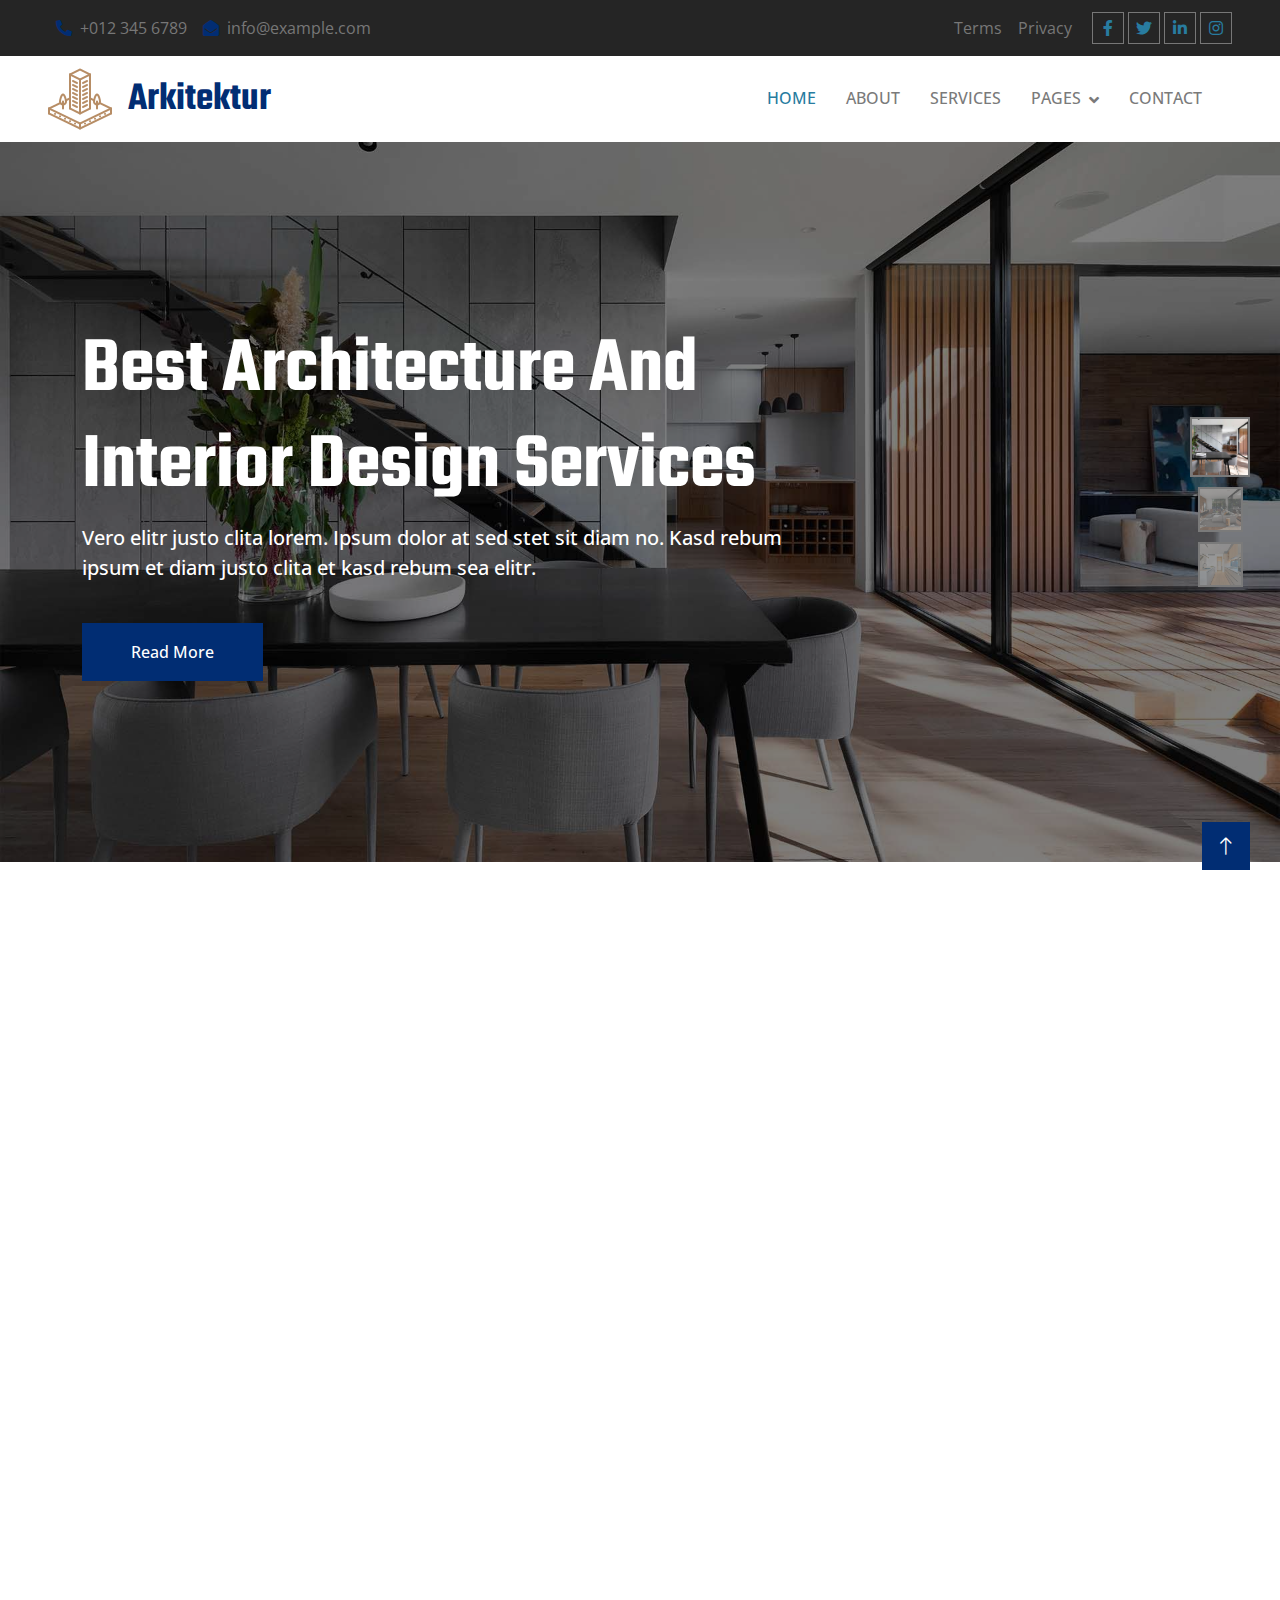
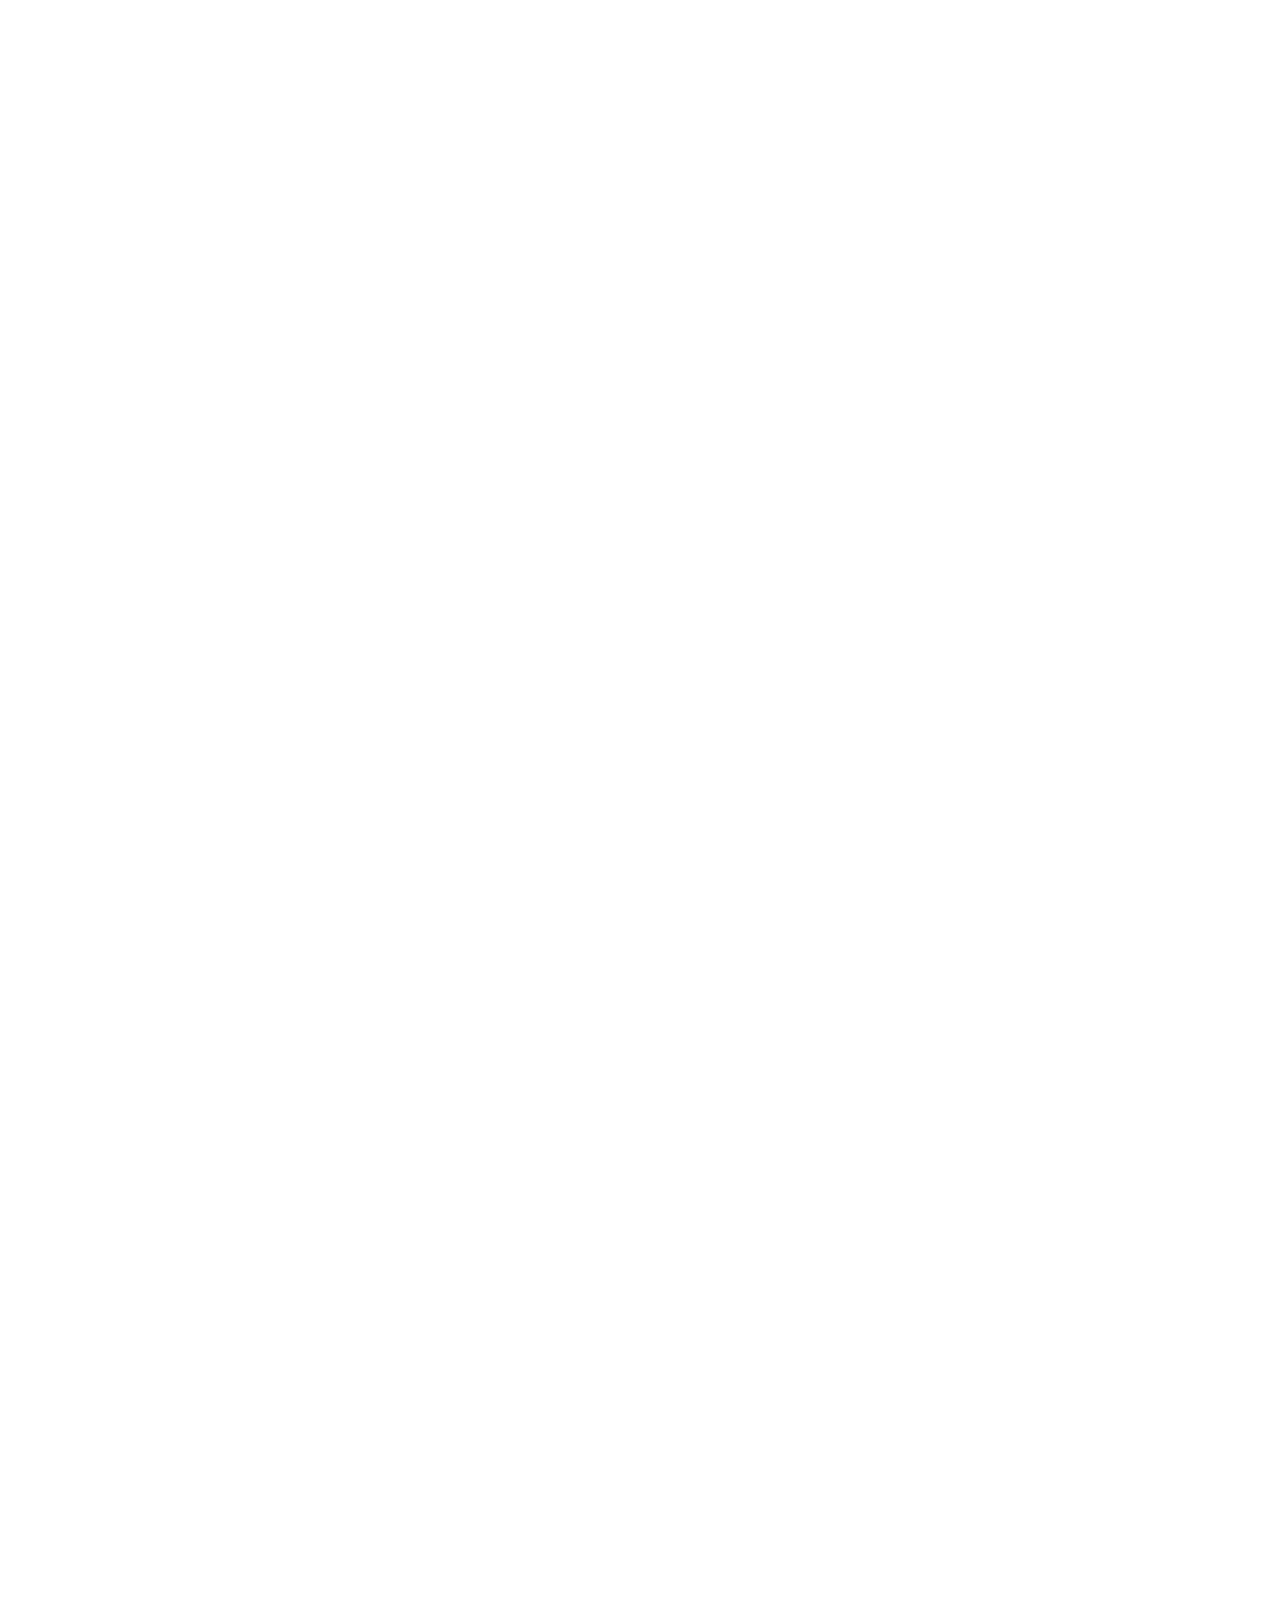
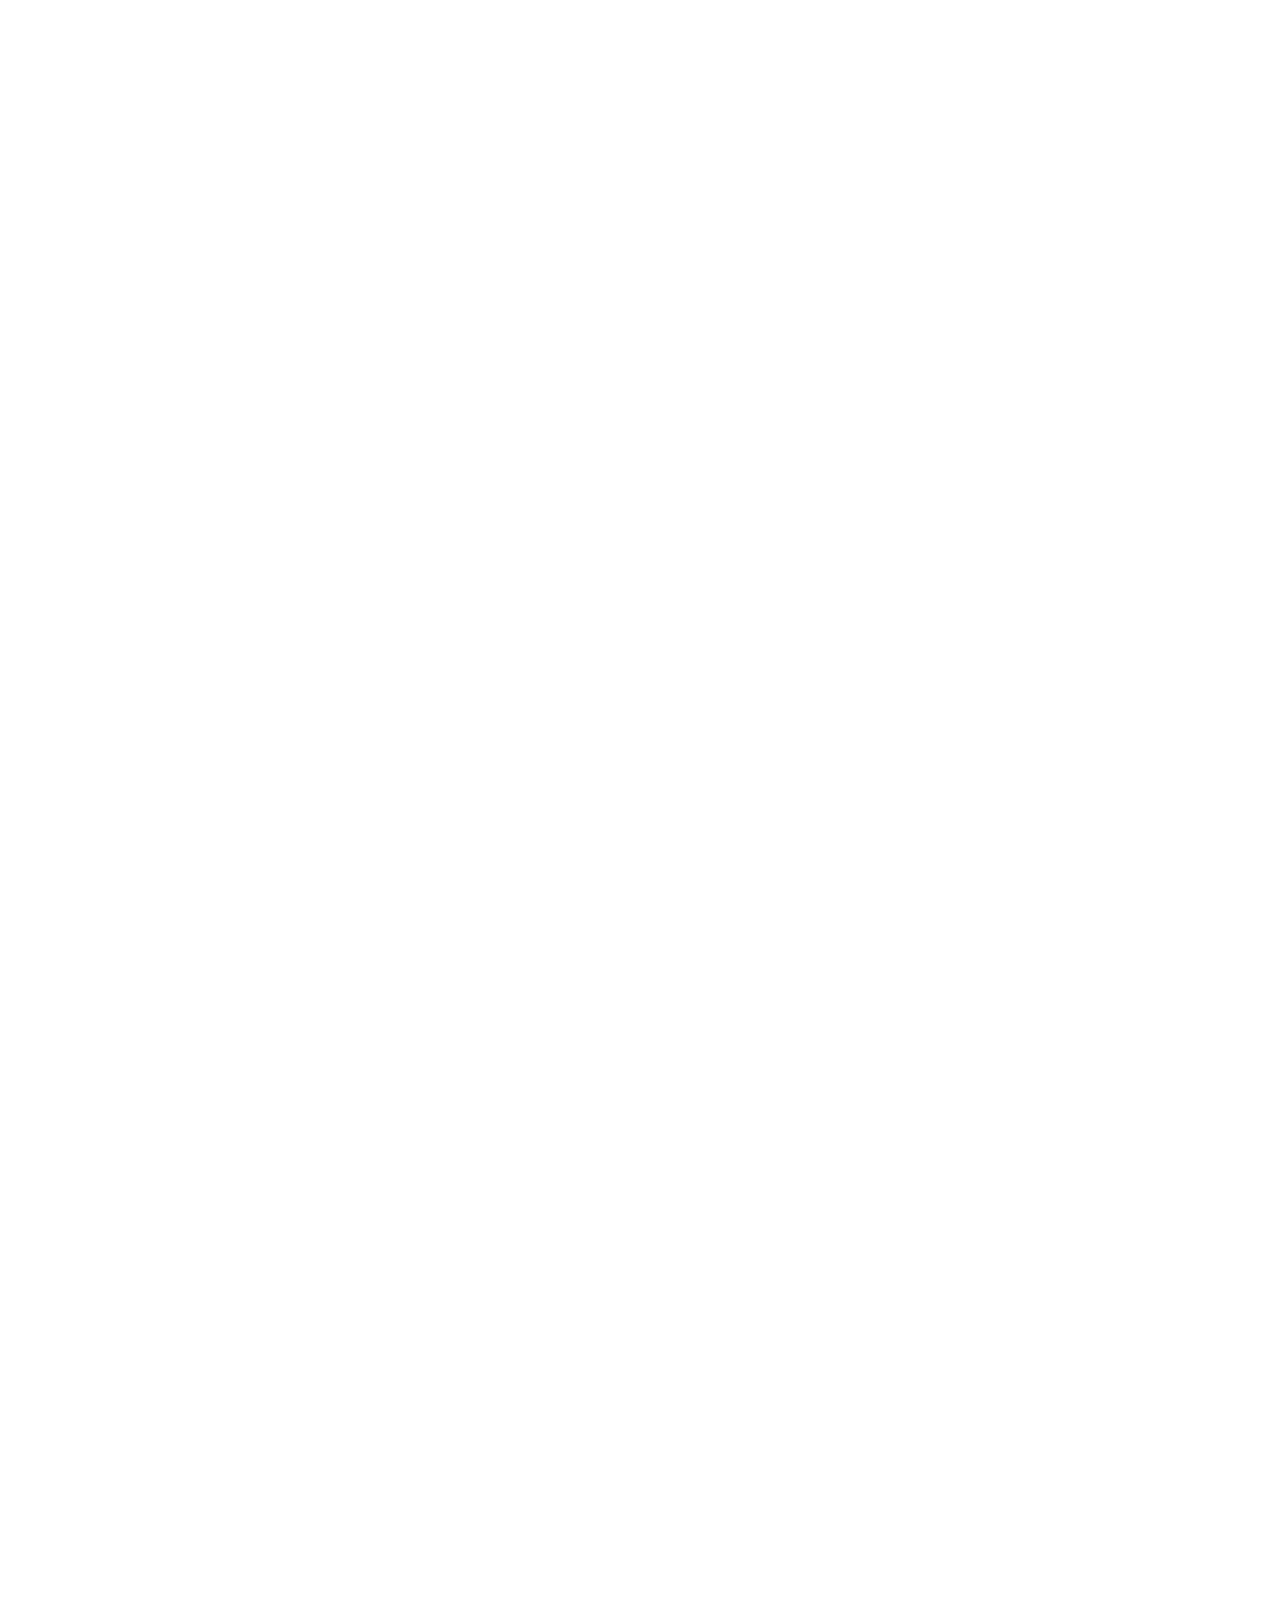
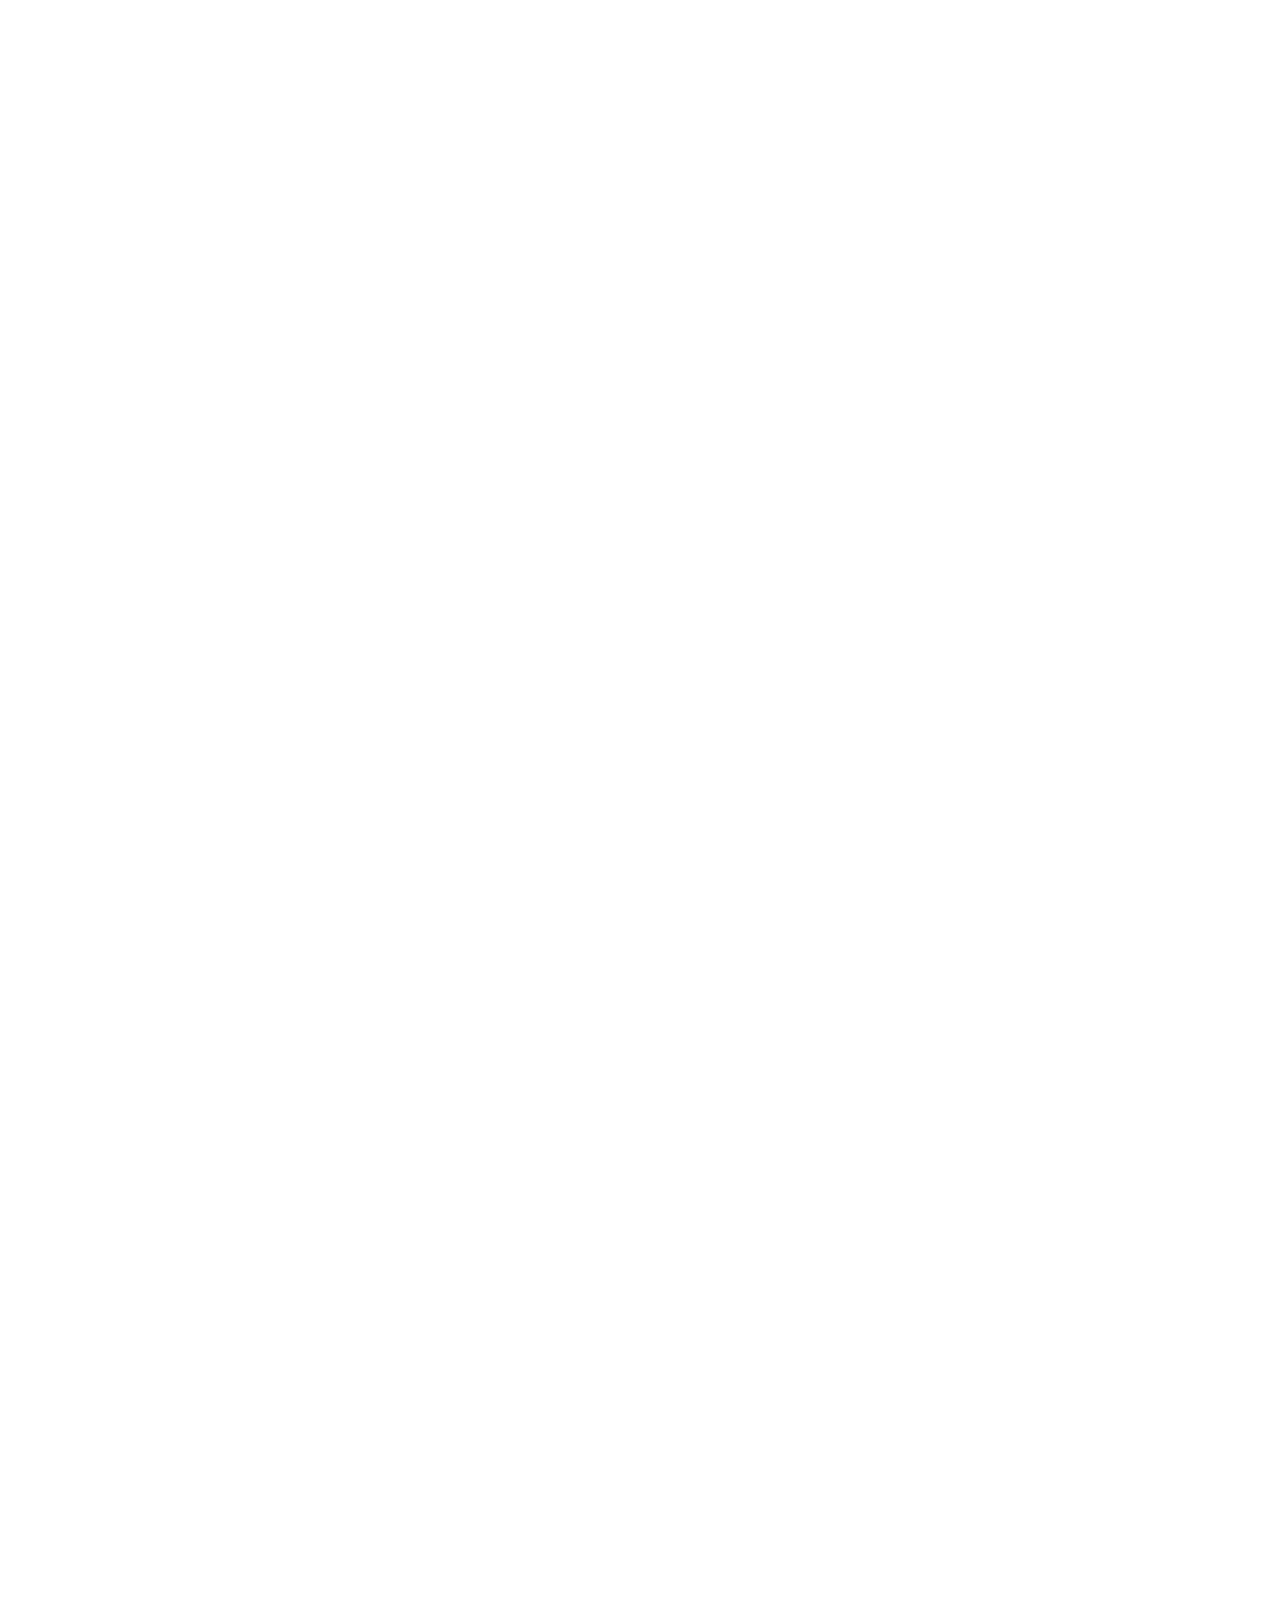
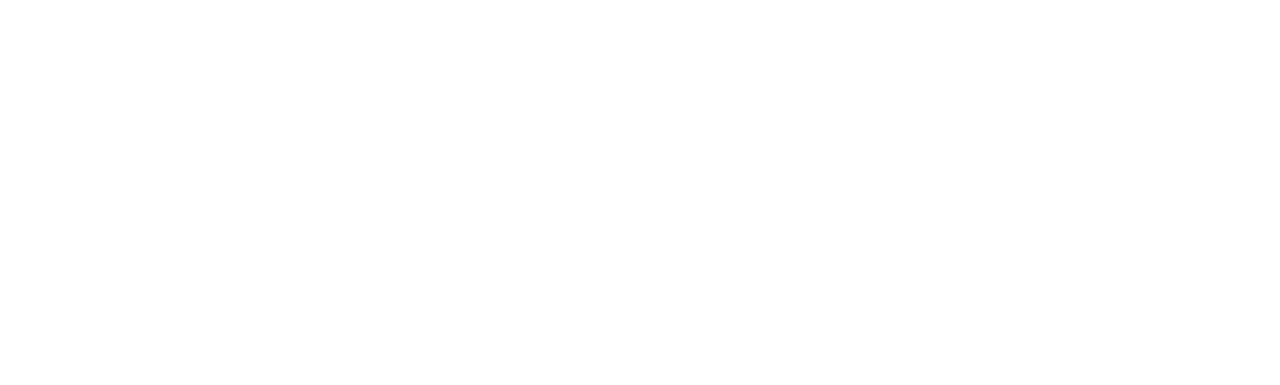
<file: index.html>
<!DOCTYPE html>
<html lang="en">

<head>
    <meta charset="utf-8">
    <title>Arkitektur - Architecture HTML Template</title>
    <meta content="width=device-width, initial-scale=1.0" name="viewport">
    <meta content="" name="keywords">
    <meta content="" name="description">

    <!-- Favicon -->
    <link href="img/favicon.ico" rel="icon">

    <!-- Google Web Fonts -->
    <link rel="preconnect" href="https://fonts.googleapis.com">
    <link rel="preconnect" href="https://fonts.gstatic.com" crossorigin>
    <link href="https://fonts.googleapis.com/css2?family=Open+Sans:wght@400;500;600&family=Teko:wght@400;500;600&display=swap" rel="stylesheet">

    <!-- Icon Font Stylesheet -->
    <link href="https://cdnjs.cloudflare.com/ajax/libs/font-awesome/5.10.0/css/all.min.css" rel="stylesheet">
    <link href="https://cdn.jsdelivr.net/npm/bootstrap-icons@1.4.1/font/bootstrap-icons.css" rel="stylesheet">

    <!-- Libraries Stylesheet -->
    <link href="lib/animate/animate.min.css" rel="stylesheet">
    <link href="lib/owlcarousel/assets/owl.carousel.min.css" rel="stylesheet">
    <link href="lib/tempusdominus/css/tempusdominus-bootstrap-4.min.css" rel="stylesheet" />

    <!-- Customized Bootstrap Stylesheet -->
    <link href="css/bootstrap.min.css" rel="stylesheet">

    <!-- Template Stylesheet -->
    <link href="css/style.css" rel="stylesheet">
</head>

<body>
    <!-- Spinner Start -->
    <div id="spinner" class="show bg-white position-fixed translate-middle w-100 vh-100 top-50 start-50 d-flex align-items-center justify-content-center">
        <div class="spinner-border position-relative text-primary" style="width: 6rem; height: 6rem;" role="status"></div>
        <img class="position-absolute top-50 start-50 translate-middle" src="img/icons/icon-1.png" alt="Icon">
    </div>
    <!-- Spinner End -->


    <!-- Topbar Start -->
    <div class="container-fluid bg-dark p-0 wow fadeIn" data-wow-delay="0.1s">
        <div class="row gx-0 d-none d-lg-flex">
            <div class="col-lg-7 px-5 text-start">
                <div class="h-100 d-inline-flex align-items-center py-3 me-3">
                    <a class="text-body px-2" href="tel:+0123456789"><i class="fa fa-phone-alt text-primary me-2"></i>+012 345 6789</a>
                    <a class="text-body px-2" href="mailto:info@example.com"><i class="fa fa-envelope-open text-primary me-2"></i>info@example.com</a>
                </div>
            </div>
            <div class="col-lg-5 px-5 text-end">
                <div class="h-100 d-inline-flex align-items-center py-3 me-2">
                    <a class="text-body px-2" href="">Terms</a>
                    <a class="text-body px-2" href="">Privacy</a>
                </div>
                <div class="h-100 d-inline-flex align-items-center">
                    <a class="btn btn-sm-square btn-outline-body me-1" href=""><i class="fab fa-facebook-f"></i></a>
                    <a class="btn btn-sm-square btn-outline-body me-1" href=""><i class="fab fa-twitter"></i></a>
                    <a class="btn btn-sm-square btn-outline-body me-1" href=""><i class="fab fa-linkedin-in"></i></a>
                    <a class="btn btn-sm-square btn-outline-body me-0" href=""><i class="fab fa-instagram"></i></a>
                </div>
            </div>
        </div>
    </div>
    <!-- Topbar End -->


    <!-- Navbar Start -->
    <nav class="navbar navbar-expand-lg bg-white navbar-light sticky-top py-lg-0 px-lg-5 wow fadeIn" data-wow-delay="0.1s">
        <a href="index.html" class="navbar-brand ms-4 ms-lg-0">
            <h1 class="text-primary m-0"><img class="me-3" src="img/icons/icon-1.png" alt="Icon">Arkitektur</h1>
        </a>
        <button type="button" class="navbar-toggler me-4" data-bs-toggle="collapse" data-bs-target="#navbarCollapse">
            <span class="navbar-toggler-icon"></span>
        </button>
        <div class="collapse navbar-collapse" id="navbarCollapse">
            <div class="navbar-nav ms-auto p-4 p-lg-0">
                <a href="index.html" class="nav-item nav-link active">Home</a>
                <a href="about.html" class="nav-item nav-link">About</a>
                <a href="service.html" class="nav-item nav-link">Services</a>
                <div class="nav-item dropdown">
                    <a href="#" class="nav-link dropdown-toggle" data-bs-toggle="dropdown">Pages</a>
                    <div class="dropdown-menu border-0 m-0">
                        <a href="feature.html" class="dropdown-item">Our Features</a>
                        <a href="project.html" class="dropdown-item">Our Projects</a>
                        <a href="team.html" class="dropdown-item">Team Members</a>
                        <a href="appointment.html" class="dropdown-item">Appointment</a>
                        <!-- <a href="testimonial.html" class="dropdown-item">Testimonial</a>
                        <a href="404.html" class="dropdown-item">404 Page</a> -->
                    </div>
                </div>
                <a href="contact.html" class="nav-item nav-link">Contact</a>
            </div>
            <!-- <a href="https://htmlcodex.com/architecture-html-template-pro" class="btn btn-primary py-2 px-4 d-none d-lg-block">Pro Version</a> -->
        </div>
    </nav>
    <!-- Navbar End -->


    <!-- Carousel Start -->
    <div class="container-fluid p-0 pb-5 wow fadeIn" data-wow-delay="0.1s">
        <div class="owl-carousel header-carousel position-relative">
            <div class="owl-carousel-item position-relative" data-dot="<img src='img/carousel-1.jpg'>">
                <img class="img-fluid" src="img/carousel-1.jpg" alt="">
                <div class="owl-carousel-inner">
                    <div class="container">
                        <div class="row justify-content-start">
                            <div class="col-10 col-lg-8">
                                <h1 class="display-1 text-white animated slideInDown">Best Architecture And Interior Design Services</h1>
                                <p class="fs-5 fw-medium text-white mb-4 pb-3">Vero elitr justo clita lorem. Ipsum dolor at sed stet sit diam no. Kasd rebum ipsum et diam justo clita et kasd rebum sea elitr.</p>
                                <a href="" class="btn btn-primary py-3 px-5 animated slideInLeft">Read More</a>
                            </div>
                        </div>
                    </div>
                </div>
            </div>
            <div class="owl-carousel-item position-relative" data-dot="<img src='img/carousel-2.jpg'>">
                <img class="img-fluid" src="img/carousel-2.jpg" alt="">
                <div class="owl-carousel-inner">
                    <div class="container">
                        <div class="row justify-content-start">
                            <div class="col-10 col-lg-8">
                                <h1 class="display-1 text-white animated slideInDown">Best Architecture And Interior Design Services</h1>
                                <p class="fs-5 fw-medium text-white mb-4 pb-3">Vero elitr justo clita lorem. Ipsum dolor at sed stet sit diam no. Kasd rebum ipsum et diam justo clita et kasd rebum sea elitr.</p>
                                <a href="" class="btn btn-primary py-3 px-5 animated slideInLeft">Read More</a>
                            </div>
                        </div>
                    </div>
                </div>
            </div>
            <div class="owl-carousel-item position-relative" data-dot="<img src='img/carousel-3.jpg'>">
                <img class="img-fluid" src="img/carousel-3.jpg" alt="">
                <div class="owl-carousel-inner">
                    <div class="container">
                        <div class="row justify-content-start">
                            <div class="col-10 col-lg-8">
                                <h1 class="display-1 text-white animated slideInDown">Best Architecture And Interior Design Services</h1>
                                <p class="fs-5 fw-medium text-white mb-4 pb-3">Vero elitr justo clita lorem. Ipsum dolor at sed stet sit diam no. Kasd rebum ipsum et diam justo clita et kasd rebum sea elitr.</p>
                                <a href="" class="btn btn-primary py-3 px-5 animated slideInLeft">Read More</a>
                            </div>
                        </div>
                    </div>
                </div>
            </div>
        </div>
    </div>
    <!-- Carousel End -->


    <!-- Facts Start -->
    <div class="container-xxl py-5">
        <div class="container pt-5">
            <div class="row g-4">
                <div class="col-lg-4 col-md-6 wow fadeInUp" data-wow-delay="0.1s">
                    <div class="fact-item text-center bg-light h-100 p-5 pt-0">
                        <div class="fact-icon">
                            <img src="img/icons/icon-2.png" alt="Icon">
                        </div>
                        <h3 class="mb-3">Design Approach</h3>
                        <p class="mb-0">Erat ipsum justo amet duo et elitr dolor, est duo duo eos lorem sed diam stet diam sed stet.</p>
                    </div>
                </div>
                <div class="col-lg-4 col-md-6 wow fadeInUp" data-wow-delay="0.3s">
                    <div class="fact-item text-center bg-light h-100 p-5 pt-0">
                        <div class="fact-icon">
                            <img src="img/icons/icon-3.png" alt="Icon">
                        </div>
                        <h3 class="mb-3">Innovative Solutions</h3>
                        <p class="mb-0">Erat ipsum justo amet duo et elitr dolor, est duo duo eos lorem sed diam stet diam sed stet.</p>
                    </div>
                </div>
                <div class="col-lg-4 col-md-6 wow fadeInUp" data-wow-delay="0.5s">
                    <div class="fact-item text-center bg-light h-100 p-5 pt-0">
                        <div class="fact-icon">
                            <img src="img/icons/icon-4.png" alt="Icon">
                        </div>
                        <h3 class="mb-3">Project Management</h3>
                        <p class="mb-0">Erat ipsum justo amet duo et elitr dolor, est duo duo eos lorem sed diam stet diam sed stet.</p>
                    </div>
                </div>
            </div>
        </div>
    </div>
    <!-- Facts End -->


    <!-- About Start -->
    <div class="container-xxl py-5">
        <div class="container">
            <div class="row g-5">
                <div class="col-lg-6 wow fadeIn" data-wow-delay="0.1s">
                    <div class="about-img">
                        <img class="img-fluid" src="img/about-1.jpg" alt="">
                        <img class="img-fluid" src="img/about-2.jpg" alt="">
                    </div>
                </div>
                <div class="col-lg-6 wow fadeIn" data-wow-delay="0.5s">
                    <h4 class="section-title">About Us</h4>
                    <h1 class="display-5 mb-4">A Creative Architecture Agency For Your Dream Home</h1>
                    <p>Tempor erat elitr rebum at clita. Diam dolor diam ipsum sit. Aliqu diam amet diam et eos. Clita erat ipsum et lorem et sit, sed stet lorem sit clita duo justo magna dolore erat amet</p>
                    <p class="mb-4">Stet no et lorem dolor et diam, amet duo ut dolore vero eos. No stet est diam rebum amet diam ipsum. Clita clita labore, dolor duo nonumy clita sit at, sed sit sanctus dolor eos.</p>
                    <div class="d-flex align-items-center mb-5">
                        <div class="d-flex flex-shrink-0 align-items-center justify-content-center border border-5 border-primary" style="width: 120px; height: 120px;">
                            <h1 class="display-1 mb-n2" data-toggle="counter-up">25</h1>
                        </div>
                        <div class="ps-4">
                            <h3>Years</h3>
                            <h3>Working</h3>
                            <h3 class="mb-0">Experience</h3>
                        </div>
                    </div>
                    <a class="btn btn-primary py-3 px-5" href="">Read More</a>
                </div>
            </div>
        </div>
    </div>
    <!-- About End -->


    <!-- Service Start -->
    <div class="container-xxl py-5">
        <div class="container">
            <div class="text-center mx-auto mb-5 wow fadeInUp" data-wow-delay="0.1s" style="max-width: 600px;">
                <h4 class="section-title">Our Services</h4>
                <h1 class="display-5 mb-4">We Focused On Modern Architecture And Interior Design</h1>
            </div>
            <div class="row g-4">
                <div class="col-lg-4 col-md-6 wow fadeInUp" data-wow-delay="0.1s">
                    <div class="service-item d-flex position-relative text-center h-100">
                        <img class="bg-img" src="img/service-1.jpg" alt="">
                        <div class="service-text p-5">
                            <img class="mb-4" src="img/icons/icon-5.png" alt="Icon">
                            <h3 class="mb-3">Architecture</h3>
                            <p class="mb-4">Erat ipsum justo amet duo et elitr dolor, est duo duo eos lorem sed diam stet diam sed stet.</p>
                            <a class="btn" href=""><i class="fa fa-plus text-primary me-3"></i>Read More</a>
                        </div>
                    </div>
                </div>
                <div class="col-lg-4 col-md-6 wow fadeInUp" data-wow-delay="0.3s">
                    <div class="service-item d-flex position-relative text-center h-100">
                        <img class="bg-img" src="img/service-2.jpg" alt="">
                        <div class="service-text p-5">
                            <img class="mb-4" src="img/icons/icon-6.png" alt="Icon">
                            <h3 class="mb-3">3D Animation</h3>
                            <p class="mb-4">Erat ipsum justo amet duo et elitr dolor, est duo duo eos lorem sed diam stet diam sed stet.</p>
                            <a class="btn" href=""><i class="fa fa-plus text-primary me-3"></i>Read More</a>
                        </div>
                    </div>
                </div>
                <div class="col-lg-4 col-md-6 wow fadeInUp" data-wow-delay="0.5s">
                    <div class="service-item d-flex position-relative text-center h-100">
                        <img class="bg-img" src="img/service-3.jpg" alt="">
                        <div class="service-text p-5">
                            <img class="mb-4" src="img/icons/icon-7.png" alt="Icon">
                            <h3 class="mb-3">House Planning</h3>
                            <p class="mb-4">Erat ipsum justo amet duo et elitr dolor, est duo duo eos lorem sed diam stet diam sed stet.</p>
                            <a class="btn" href=""><i class="fa fa-plus text-primary me-3"></i>Read More</a>
                        </div>
                    </div>
                </div>
                <div class="col-lg-4 col-md-6 wow fadeInUp" data-wow-delay="0.1s">
                    <div class="service-item d-flex position-relative text-center h-100">
                        <img class="bg-img" src="img/service-4.jpg" alt="">
                        <div class="service-text p-5">
                            <img class="mb-4" src="img/icons/icon-8.png" alt="Icon">
                            <h3 class="mb-3">Interior Design</h3>
                            <p class="mb-4">Erat ipsum justo amet duo et elitr dolor, est duo duo eos lorem sed diam stet diam sed stet.</p>
                            <a class="btn" href=""><i class="fa fa-plus text-primary me-3"></i>Read More</a>
                        </div>
                    </div>
                </div>
                <div class="col-lg-4 col-md-6 wow fadeInUp" data-wow-delay="0.3s">
                    <div class="service-item d-flex position-relative text-center h-100">
                        <img class="bg-img" src="img/service-5.jpg" alt="">
                        <div class="service-text p-5">
                            <img class="mb-4" src="img/icons/icon-9.png" alt="Icon">
                            <h3 class="mb-3">Renovation</h3>
                            <p class="mb-4">Erat ipsum justo amet duo et elitr dolor, est duo duo eos lorem sed diam stet diam sed stet.</p>
                            <a class="btn" href=""><i class="fa fa-plus text-primary me-3"></i>Read More</a>
                        </div>
                    </div>
                </div>
                <div class="col-lg-4 col-md-6 wow fadeInUp" data-wow-delay="0.5s">
                    <div class="service-item d-flex position-relative text-center h-100">
                        <img class="bg-img" src="img/service-6.jpg" alt="">
                        <div class="service-text p-5">
                            <img class="mb-4" src="img/icons/icon-10.png" alt="Icon">
                            <h3 class="mb-3">Construction</h3>
                            <p class="mb-4">Erat ipsum justo amet duo et elitr dolor, est duo duo eos lorem sed diam stet diam sed stet.</p>
                            <a class="btn" href=""><i class="fa fa-plus text-primary me-3"></i>Read More</a>
                        </div>
                    </div>
                </div>
            </div>
        </div>
    </div>
    <!-- Service End -->


    <!-- Feature Start -->
    <div class="container-xxl py-5">
        <div class="container">
            <div class="row g-5">
                <div class="col-lg-6 wow fadeInUp" data-wow-delay="0.1s">
                    <h4 class="section-title">Why Choose Us!</h4>
                    <h1 class="display-5 mb-4">Why You Should Trust Us? Learn More About Us!</h1>
                    <p class="mb-4">Tempor erat elitr rebum at clita. Diam dolor diam ipsum sit. Aliqu diam amet diam et eos. Clita erat ipsum et lorem et sit, sed stet lorem sit clita duo justo magna dolore erat amet</p>
                    <div class="row g-4">
                        <div class="col-12">
                            <div class="d-flex align-items-start">
                                <img class="flex-shrink-0" src="img/icons/icon-2.png" alt="Icon">
                                <div class="ms-4">
                                    <h3>Design Approach</h3>
                                    <p class="mb-0">Erat ipsum justo amet duo et elitr dolor, est duo duo eos lorem sed diam stet diam sed stet.</p>
                                </div>
                            </div>
                        </div>
                        <div class="col-12">
                            <div class="d-flex align-items-start">
                                <img class="flex-shrink-0" src="img/icons/icon-3.png" alt="Icon">
                                <div class="ms-4">
                                    <h3>Innovative Solutions</h3>
                                    <p class="mb-0">Erat ipsum justo amet duo et elitr dolor, est duo duo eos lorem sed diam stet diam sed stet.</p>
                                </div>
                            </div>
                        </div>
                        <div class="col-12">
                            <div class="d-flex align-items-start">
                                <img class="flex-shrink-0" src="img/icons/icon-4.png" alt="Icon">
                                <div class="ms-4">
                                    <h3>Project Management</h3>
                                    <p class="mb-0">Erat ipsum justo amet duo et elitr dolor, est duo duo eos lorem sed diam stet diam sed stet.</p>
                                </div>
                            </div>
                        </div>
                    </div>
                </div>
                <div class="col-lg-6 wow fadeInUp" data-wow-delay="0.5s">
                    <div class="feature-img">
                        <img class="img-fluid" src="img/about-2.jpg" alt="">
                        <img class="img-fluid" src="img/about-1.jpg" alt="">
                    </div>
                </div>
            </div>
        </div>
    </div>
    <!-- Feature End -->


    <!-- Project Start -->
    <div class="container-xxl project py-5">
        <div class="container">
            <div class="text-center mx-auto mb-5 wow fadeInUp" data-wow-delay="0.1s" style="max-width: 600px;">
                <h4 class="section-title">Our Projects</h4>
                <h1 class="display-5 mb-4">Visit Our Latest Projects And Our Innovative Works</h1>
            </div>
            <div class="row g-4 wow fadeInUp" data-wow-delay="0.3s">
                <div class="col-lg-4">
                    <div class="nav nav-pills d-flex justify-content-between w-100 h-100 me-4">
                        <button class="nav-link w-100 d-flex align-items-center text-start p-4 mb-4 active" data-bs-toggle="pill" data-bs-target="#tab-pane-1" type="button">
                            <h3 class="m-0">01. Modern Complex</h3>
                        </button>
                        <button class="nav-link w-100 d-flex align-items-center text-start p-4 mb-4" data-bs-toggle="pill" data-bs-target="#tab-pane-2" type="button">
                            <h3 class="m-0">02. Royal Hotel</h3>
                        </button>
                        <button class="nav-link w-100 d-flex align-items-center text-start p-4 mb-4" data-bs-toggle="pill" data-bs-target="#tab-pane-3" type="button">
                            <h3 class="m-0">03. Mexwel Buiding</h3>
                        </button>
                        <button class="nav-link w-100 d-flex align-items-center text-start p-4 mb-0" data-bs-toggle="pill" data-bs-target="#tab-pane-4" type="button">
                            <h3 class="m-0">04. Shopping Complex</h3>
                        </button>
                    </div>
                </div>
                <div class="col-lg-8">
                    <div class="tab-content w-100">
                        <div class="tab-pane fade show active" id="tab-pane-1">
                            <div class="row g-4">
                                <div class="col-md-6" style="min-height: 350px;">
                                    <div class="position-relative h-100">
                                        <img class="position-absolute img-fluid w-100 h-100" src="img/project-1.jpg"
                                            style="object-fit: cover;" alt="">
                                    </div>
                                </div>
                                <div class="col-md-6">
                                    <h1 class="mb-3">25 Years Of Experience In Architecture Industry</h1>
                                    <p class="mb-4">Tempor erat elitr rebum at clita. Diam dolor diam ipsum sit. Aliqu diam amet diam et eos. Clita erat ipsum et lorem et sit, sed stet lorem sit clita duo justo magna dolore erat amet</p>
                                    <p><i class="fa fa-check text-primary me-3"></i>Design Approach</p>
                                    <p><i class="fa fa-check text-primary me-3"></i>Innovative Solutions</p>
                                    <p><i class="fa fa-check text-primary me-3"></i>Project Management</p>
                                    <a href="" class="btn btn-primary py-3 px-5 mt-3">Read More</a>
                                </div>
                            </div>
                        </div>
                        <div class="tab-pane fade" id="tab-pane-2">
                            <div class="row g-4">
                                <div class="col-md-6" style="min-height: 350px;">
                                    <div class="position-relative h-100">
                                        <img class="position-absolute img-fluid w-100 h-100" src="img/project-2.jpg"
                                            style="object-fit: cover;" alt="">
                                    </div>
                                </div>
                                <div class="col-md-6">
                                    <h1 class="mb-3">25 Years Of Experience In Architecture Industry</h1>
                                    <p class="mb-4">Tempor erat elitr rebum at clita. Diam dolor diam ipsum sit. Aliqu diam amet diam et eos. Clita erat ipsum et lorem et sit, sed stet lorem sit clita duo justo magna dolore erat amet</p>
                                    <p><i class="fa fa-check text-primary me-3"></i>Design Approach</p>
                                    <p><i class="fa fa-check text-primary me-3"></i>Innovative Solutions</p>
                                    <p><i class="fa fa-check text-primary me-3"></i>Project Management</p>
                                    <a href="" class="btn btn-primary py-3 px-5 mt-3">Read More</a>
                                </div>
                            </div>
                        </div>
                        <div class="tab-pane fade" id="tab-pane-3">
                            <div class="row g-4">
                                <div class="col-md-6" style="min-height: 350px;">
                                    <div class="position-relative h-100">
                                        <img class="position-absolute img-fluid w-100 h-100" src="img/project-3.jpg"
                                            style="object-fit: cover;" alt="">
                                    </div>
                                </div>
                                <div class="col-md-6">
                                    <h1 class="mb-3">25 Years Of Experience In Architecture Industry</h1>
                                    <p class="mb-4">Tempor erat elitr rebum at clita. Diam dolor diam ipsum sit. Aliqu diam amet diam et eos. Clita erat ipsum et lorem et sit, sed stet lorem sit clita duo justo magna dolore erat amet</p>
                                    <p><i class="fa fa-check text-primary me-3"></i>Design Approach</p>
                                    <p><i class="fa fa-check text-primary me-3"></i>Innovative Solutions</p>
                                    <p><i class="fa fa-check text-primary me-3"></i>Project Management</p>
                                    <a href="" class="btn btn-primary py-3 px-5 mt-3">Read More</a>
                                </div>
                            </div>
                        </div>
                        <div class="tab-pane fade" id="tab-pane-4">
                            <div class="row g-4">
                                <div class="col-md-6" style="min-height: 350px;">
                                    <div class="position-relative h-100">
                                        <img class="position-absolute img-fluid w-100 h-100" src="img/project-4.jpg"
                                            style="object-fit: cover;" alt="">
                                    </div>
                                </div>
                                <div class="col-md-6">
                                    <h1 class="mb-3">25 Years Of Experience In Architecture Industry</h1>
                                    <p class="mb-4">Tempor erat elitr rebum at clita. Diam dolor diam ipsum sit. Aliqu diam amet diam et eos. Clita erat ipsum et lorem et sit, sed stet lorem sit clita duo justo magna dolore erat amet</p>
                                    <p><i class="fa fa-check text-primary me-3"></i>Design Approach</p>
                                    <p><i class="fa fa-check text-primary me-3"></i>Innovative Solutions</p>
                                    <p><i class="fa fa-check text-primary me-3"></i>Project Management</p>
                                    <a href="" class="btn btn-primary py-3 px-5 mt-3">Read More</a>
                                </div>
                            </div>
                        </div>
                    </div>
                </div>
            </div>
        </div>
    </div>
    <!-- Project End -->


    <!-- Team Start -->
    <div class="container-xxl py-5">
        <div class="container">
            <div class="text-center mx-auto mb-5 wow fadeInUp" data-wow-delay="0.1s" style="max-width: 600px;">
                <h4 class="section-title">Team Members</h4>
                <h1 class="display-5 mb-4">We Are Creative Architecture Team For Your Dream Home</h1>
            </div>
            <div class="row g-0 team-items">
                <div class="col-lg-3 col-md-6 wow fadeInUp" data-wow-delay="0.1s">
                    <div class="team-item position-relative">
                        <div class="position-relative">
                            <img class="img-fluid" src="img/team-1.jpg" alt="">
                            <div class="team-social text-center">
                                <a class="btn btn-square" href=""><i class="fab fa-facebook-f"></i></a>
                                <a class="btn btn-square" href=""><i class="fab fa-twitter"></i></a>
                                <a class="btn btn-square" href=""><i class="fab fa-instagram"></i></a>
                            </div>
                        </div>
                        <div class="bg-light text-center p-4">
                            <h3 class="mt-2">Architect Name</h3>
                            <span class="text-primary">Designation</span>
                        </div>
                    </div>
                </div>
                <div class="col-lg-3 col-md-6 wow fadeInUp" data-wow-delay="0.3s">
                    <div class="team-item position-relative">
                        <div class="position-relative">
                            <img class="img-fluid" src="img/team-2.jpg" alt="">
                            <div class="team-social text-center">
                                <a class="btn btn-square" href=""><i class="fab fa-facebook-f"></i></a>
                                <a class="btn btn-square" href=""><i class="fab fa-twitter"></i></a>
                                <a class="btn btn-square" href=""><i class="fab fa-instagram"></i></a>
                            </div>
                        </div>
                        <div class="bg-light text-center p-4">
                            <h3 class="mt-2">Architect Name</h3>
                            <span class="text-primary">Designation</span>
                        </div>
                    </div>
                </div>
                <div class="col-lg-3 col-md-6 wow fadeInUp" data-wow-delay="0.5s">
                    <div class="team-item position-relative">
                        <div class="position-relative">
                            <img class="img-fluid" src="img/team-3.jpg" alt="">
                            <div class="team-social text-center">
                                <a class="btn btn-square" href=""><i class="fab fa-facebook-f"></i></a>
                                <a class="btn btn-square" href=""><i class="fab fa-twitter"></i></a>
                                <a class="btn btn-square" href=""><i class="fab fa-instagram"></i></a>
                            </div>
                        </div>
                        <div class="bg-light text-center p-4">
                            <h3 class="mt-2">Architect Name</h3>
                            <span class="text-primary">Designation</span>
                        </div>
                    </div>
                </div>
                <div class="col-lg-3 col-md-6 wow fadeInUp" data-wow-delay="0.7s">
                    <div class="team-item position-relative">
                        <div class="position-relative">
                            <img class="img-fluid" src="img/team-4.jpg" alt="">
                            <div class="team-social text-center">
                                <a class="btn btn-square" href=""><i class="fab fa-facebook-f"></i></a>
                                <a class="btn btn-square" href=""><i class="fab fa-twitter"></i></a>
                                <a class="btn btn-square" href=""><i class="fab fa-instagram"></i></a>
                            </div>
                        </div>
                        <div class="bg-light text-center p-4">
                            <h3 class="mt-2">Architect Name</h3>
                            <span class="text-primary">Designation</span>
                        </div>
                    </div>
                </div>
            </div>
        </div>
    </div>
    <!-- Team End -->


    <!-- Appointment Start -->
    <div class="container-xxl py-5">
        <div class="container">
            <div class="row g-5">
                <div class="col-lg-6 wow fadeInUp" data-wow-delay="0.1s">
                    <h4 class="section-title">Appointment</h4>
                    <h1 class="display-5 mb-4">Make An Appointment To Start Your Dream Project</h1>
                    <p class="mb-4">Tempor erat elitr rebum at clita. Diam dolor diam ipsum sit. Aliqu diam amet diam et eos. Clita erat ipsum et lorem et sit, sed stet lorem sit clita duo justo magna dolore erat amet</p>
                    <div class="row g-4">
                        <div class="col-12">
                            <div class="d-flex">
                                <div class="d-flex flex-shrink-0 align-items-center justify-content-center bg-light" style="width: 65px; height: 65px;">
                                    <i class="fa fa-2x fa-phone-alt text-primary"></i>
                                </div>
                                <div class="ms-4">
                                    <p class="mb-2">Call Us Now</p>
                                    <h3 class="mb-0">+012 345 6789</h3>
                                </div>
                            </div>
                        </div>
                        <div class="col-12">
                            <div class="d-flex">
                                <div class="d-flex flex-shrink-0 align-items-center justify-content-center bg-light" style="width: 65px; height: 65px;">
                                    <i class="fa fa-2x fa-envelope-open text-primary"></i>
                                </div>
                                <div class="ms-4">
                                    <p class="mb-2">Mail Us Now</p>
                                    <h3 class="mb-0">info@example.com</h3>
                                </div>
                            </div>
                        </div>
                    </div>
                </div>
                <div class="col-lg-6 wow fadeInUp" data-wow-delay="0.5s">
                    <div class="row g-3">
                        <div class="col-12 col-sm-6">
                            <input type="text" class="form-control" placeholder="Your Name" style="height: 55px;">
                        </div>
                        <div class="col-12 col-sm-6">
                            <input type="email" class="form-control" placeholder="Your Email" style="height: 55px;">
                        </div>
                        <div class="col-12 col-sm-6">
                            <input type="text" class="form-control" placeholder="Your Mobile" style="height: 55px;">
                        </div>
                        <div class="col-12 col-sm-6">
                            <select class="form-select" style="height: 55px;">
                                <option selected>Choose Service</option>
                                <option value="1">Service 1</option>
                                <option value="2">Service 2</option>
                                <option value="3">Service 3</option>
                            </select>
                        </div>
                        <div class="col-12 col-sm-6">
                            <div class="date" id="date" data-target-input="nearest">
                                <input type="text"
                                    class="form-control datetimepicker-input"
                                    placeholder="Choose Date" data-target="#date" data-toggle="datetimepicker" style="height: 55px;">
                            </div>
                        </div>
                        <div class="col-12 col-sm-6">
                            <div class="time" id="time" data-target-input="nearest">
                                <input type="text"
                                    class="form-control datetimepicker-input"
                                    placeholder="Choose Date" data-target="#time" data-toggle="datetimepicker" style="height: 55px;">
                            </div>
                        </div>
                        <div class="col-12">
                            <textarea class="form-control" rows="5" placeholder="Message"></textarea>
                        </div>
                        <div class="col-12">
                            <button class="btn btn-primary w-100 py-3" type="submit">Book Appointment</button>
                        </div>
                    </div>
                </div>
            </div>
        </div>
    </div>
    <!-- Appointment End -->


    <!-- Testimonial Start -->
    <div class="container-xxl py-5">
        <div class="container">
            <div class="text-center mx-auto mb-5 wow fadeInUp" data-wow-delay="0.1s" style="max-width: 600px;">
                <h4 class="section-title">Testimonial</h4>
                <h1 class="display-5 mb-4">Thousands Of Customers Who Trust Us And Our Services</h1>
            </div>
            <div class="owl-carousel testimonial-carousel wow fadeInUp" data-wow-delay="0.1s">
                <div class="testimonial-item text-center" data-dot="<img class='img-fluid' src='img/testimonial-1.jpg' alt=''>">
                    <p class="fs-5">Clita clita tempor justo dolor ipsum amet kasd amet duo justo duo duo labore sed sed. Magna ut diam sit et amet stet eos sed clita erat magna elitr erat sit sit erat at rebum justo sea clita.</p>
                    <h3>Client Name</h3>
                    <span class="text-primary">Profession</span>
                </div>
                <div class="testimonial-item text-center" data-dot="<img class='img-fluid' src='img/testimonial-2.jpg' alt=''>">
                    <p class="fs-5">Clita clita tempor justo dolor ipsum amet kasd amet duo justo duo duo labore sed sed. Magna ut diam sit et amet stet eos sed clita erat magna elitr erat sit sit erat at rebum justo sea clita.</p>
                    <h3>Client Name</h3>
                    <span class="text-primary">Profession</span>
                </div>
                <div class="testimonial-item text-center" data-dot="<img class='img-fluid' src='img/testimonial-3.jpg' alt=''>">
                    <p class="fs-5">Clita clita tempor justo dolor ipsum amet kasd amet duo justo duo duo labore sed sed. Magna ut diam sit et amet stet eos sed clita erat magna elitr erat sit sit erat at rebum justo sea clita.</p>
                    <h3>Client Name</h3>
                    <span class="text-primary">Profession</span>
                </div>
            </div>      
        </div>
    </div>
    <!-- Testimonial End -->


    <!-- Footer Start -->
    <div class="container-fluid bg-dark text-body footer mt-5 pt-5 px-0 wow fadeIn" data-wow-delay="0.1s">
        <div class="container py-5">
            <div class="row g-5">
                <div class="col-lg-3 col-md-6">
                    <h3 class="text-light mb-4">Address</h3>
                    <p class="mb-2"><i class="fa fa-map-marker-alt text-primary me-3"></i>123 Street, New York, USA</p>
                    <p class="mb-2"><i class="fa fa-phone-alt text-primary me-3"></i>+012 345 67890</p>
                    <p class="mb-2"><i class="fa fa-envelope text-primary me-3"></i>info@example.com</p>
                    <div class="d-flex pt-2">
                        <a class="btn btn-square btn-outline-body me-1" href=""><i class="fab fa-twitter"></i></a>
                        <a class="btn btn-square btn-outline-body me-1" href=""><i class="fab fa-facebook-f"></i></a>
                        <a class="btn btn-square btn-outline-body me-1" href=""><i class="fab fa-youtube"></i></a>
                        <a class="btn btn-square btn-outline-body me-0" href=""><i class="fab fa-linkedin-in"></i></a>
                    </div>
                </div>
                <div class="col-lg-3 col-md-6">
                    <h3 class="text-light mb-4">Services</h3>
                    <a class="btn btn-link" href="">Architecture</a>
                    <a class="btn btn-link" href="">3D Animation</a>
                    <a class="btn btn-link" href="">House Planning</a>
                    <a class="btn btn-link" href="">Interior Design</a>
                    <a class="btn btn-link" href="">Construction</a>
                </div>
                <div class="col-lg-3 col-md-6">
                    <h3 class="text-light mb-4">Quick Links</h3>
                    <a class="btn btn-link" href="">About Us</a>
                    <a class="btn btn-link" href="">Contact Us</a>
                    <a class="btn btn-link" href="">Our Services</a>
                    <a class="btn btn-link" href="">Terms & Condition</a>
                    <a class="btn btn-link" href="">Support</a>
                </div>
                <div class="col-lg-3 col-md-6">
                    <h3 class="text-light mb-4">Newsletter</h3>
                    <p>Dolor amet sit justo amet elitr clita ipsum elitr est.</p>
                    <div class="position-relative mx-auto" style="max-width: 400px;">
                        <input class="form-control bg-transparent w-100 py-3 ps-4 pe-5" type="text" placeholder="Your email">
                        <button type="button" class="btn btn-primary py-2 position-absolute top-0 end-0 mt-2 me-2">SignUp</button>
                    </div>
                </div>
            </div>
        </div>
        <div class="container-fluid copyright">
            <div class="container">
                <div class="row">
                    <div class="col-md-6 text-center text-md-start mb-3 mb-md-0">
                        &copy; <a href="#">Your Site Name</a>, All Right Reserved.
                    </div>
                    <div class="col-md-6 text-center text-md-end">
                        <!--/*** This template is free as long as you keep the footer author’s credit link/attribution link/backlink. If you'd like to use the template without the footer author’s credit link/attribution link/backlink, you can purchase the Credit Removal License from "https://htmlcodex.com/credit-removal". Thank you for your support. ***/-->
                        Designed By <a href="https://htmlcodex.com">HTML Codex</a>
                    </div>
                </div>
            </div>
        </div>
    </div>
    <!-- Footer End -->


    <!-- Back to Top -->
    <a href="#" class="btn btn-lg btn-primary btn-lg-square back-to-top"><i class="bi bi-arrow-up"></i></a>


    <!-- JavaScript Libraries -->
    <script src="https://code.jquery.com/jquery-3.4.1.min.js"></script>
    <script src="https://cdn.jsdelivr.net/npm/bootstrap@5.0.0/dist/js/bootstrap.bundle.min.js"></script>
    <script src="lib/wow/wow.min.js"></script>
    <script src="lib/easing/easing.min.js"></script>
    <script src="lib/waypoints/waypoints.min.js"></script>
    <script src="lib/counterup/counterup.min.js"></script>
    <script src="lib/owlcarousel/owl.carousel.min.js"></script>
    <script src="lib/tempusdominus/js/moment.min.js"></script>
    <script src="lib/tempusdominus/js/moment-timezone.min.js"></script>
    <script src="lib/tempusdominus/js/tempusdominus-bootstrap-4.min.js"></script>

    <!-- Template Javascript -->
    <script src="js/main.js"></script>
</body>

</html>
</file>
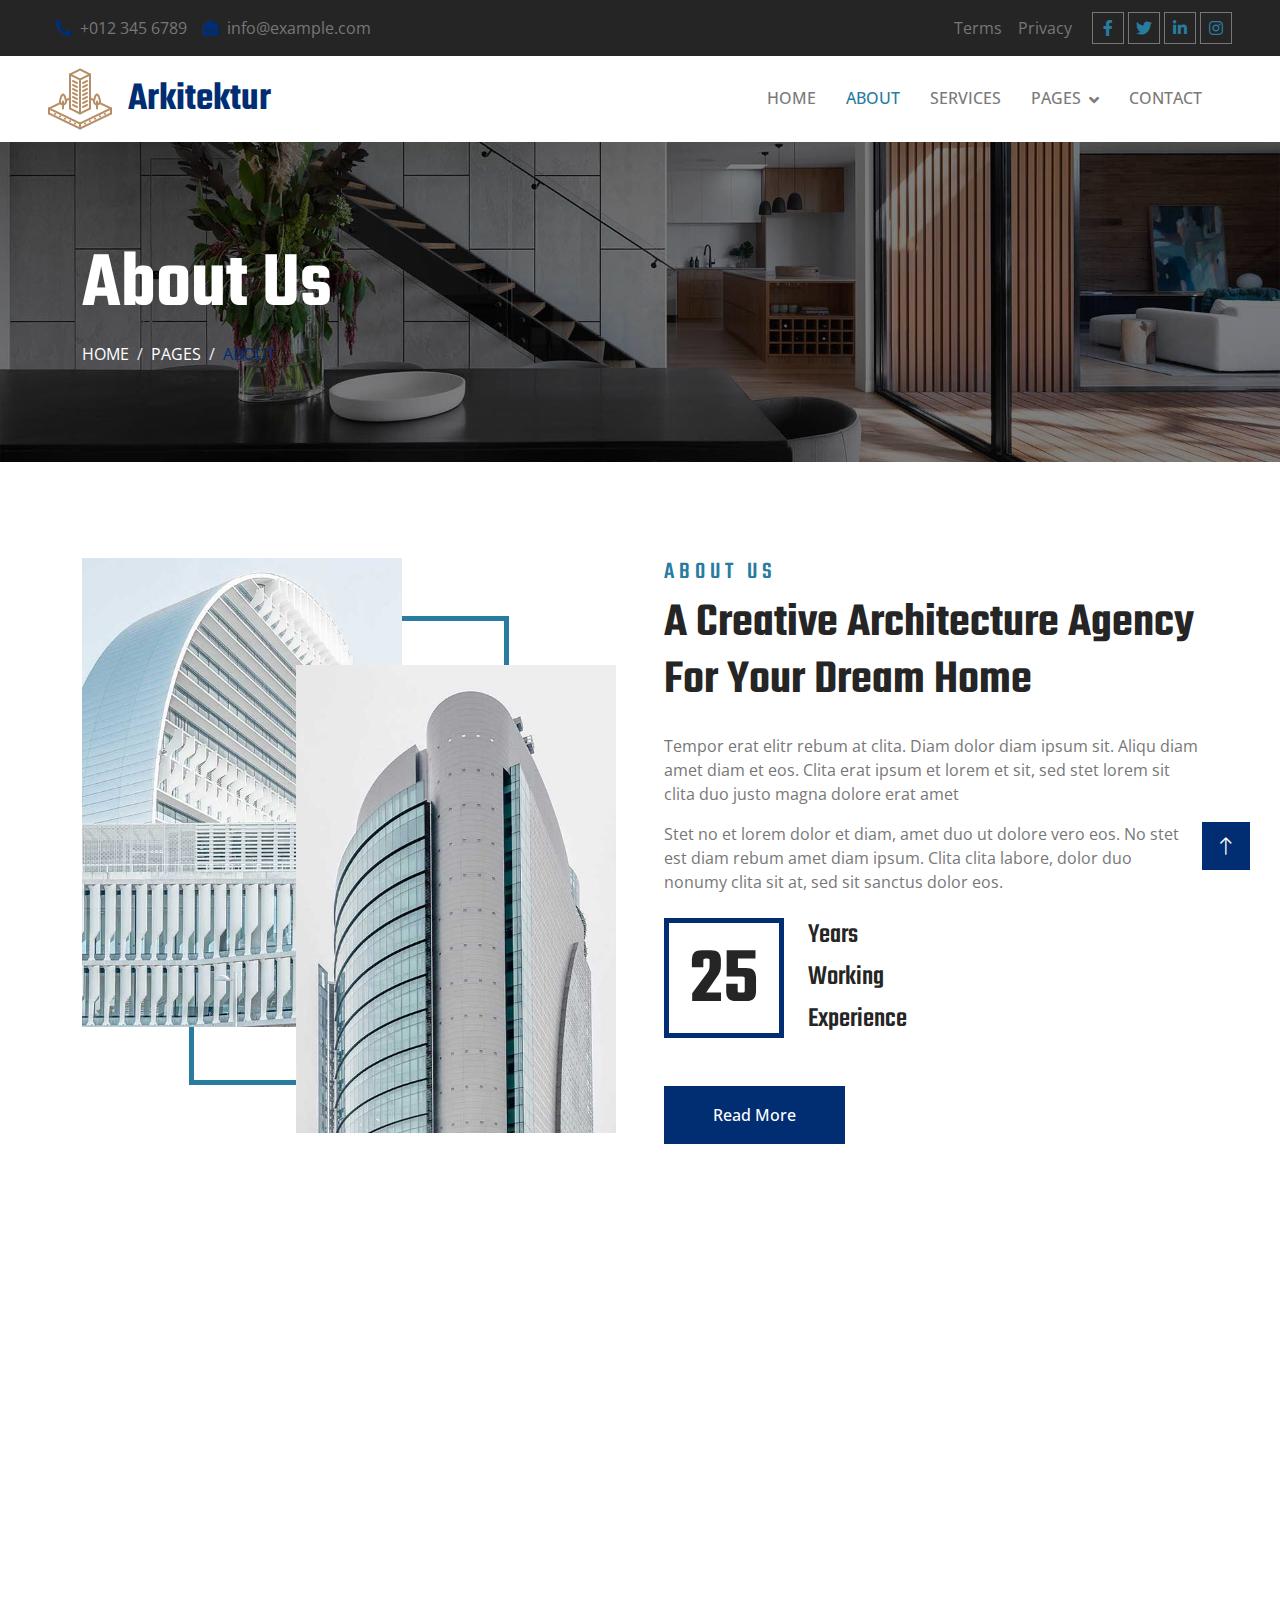
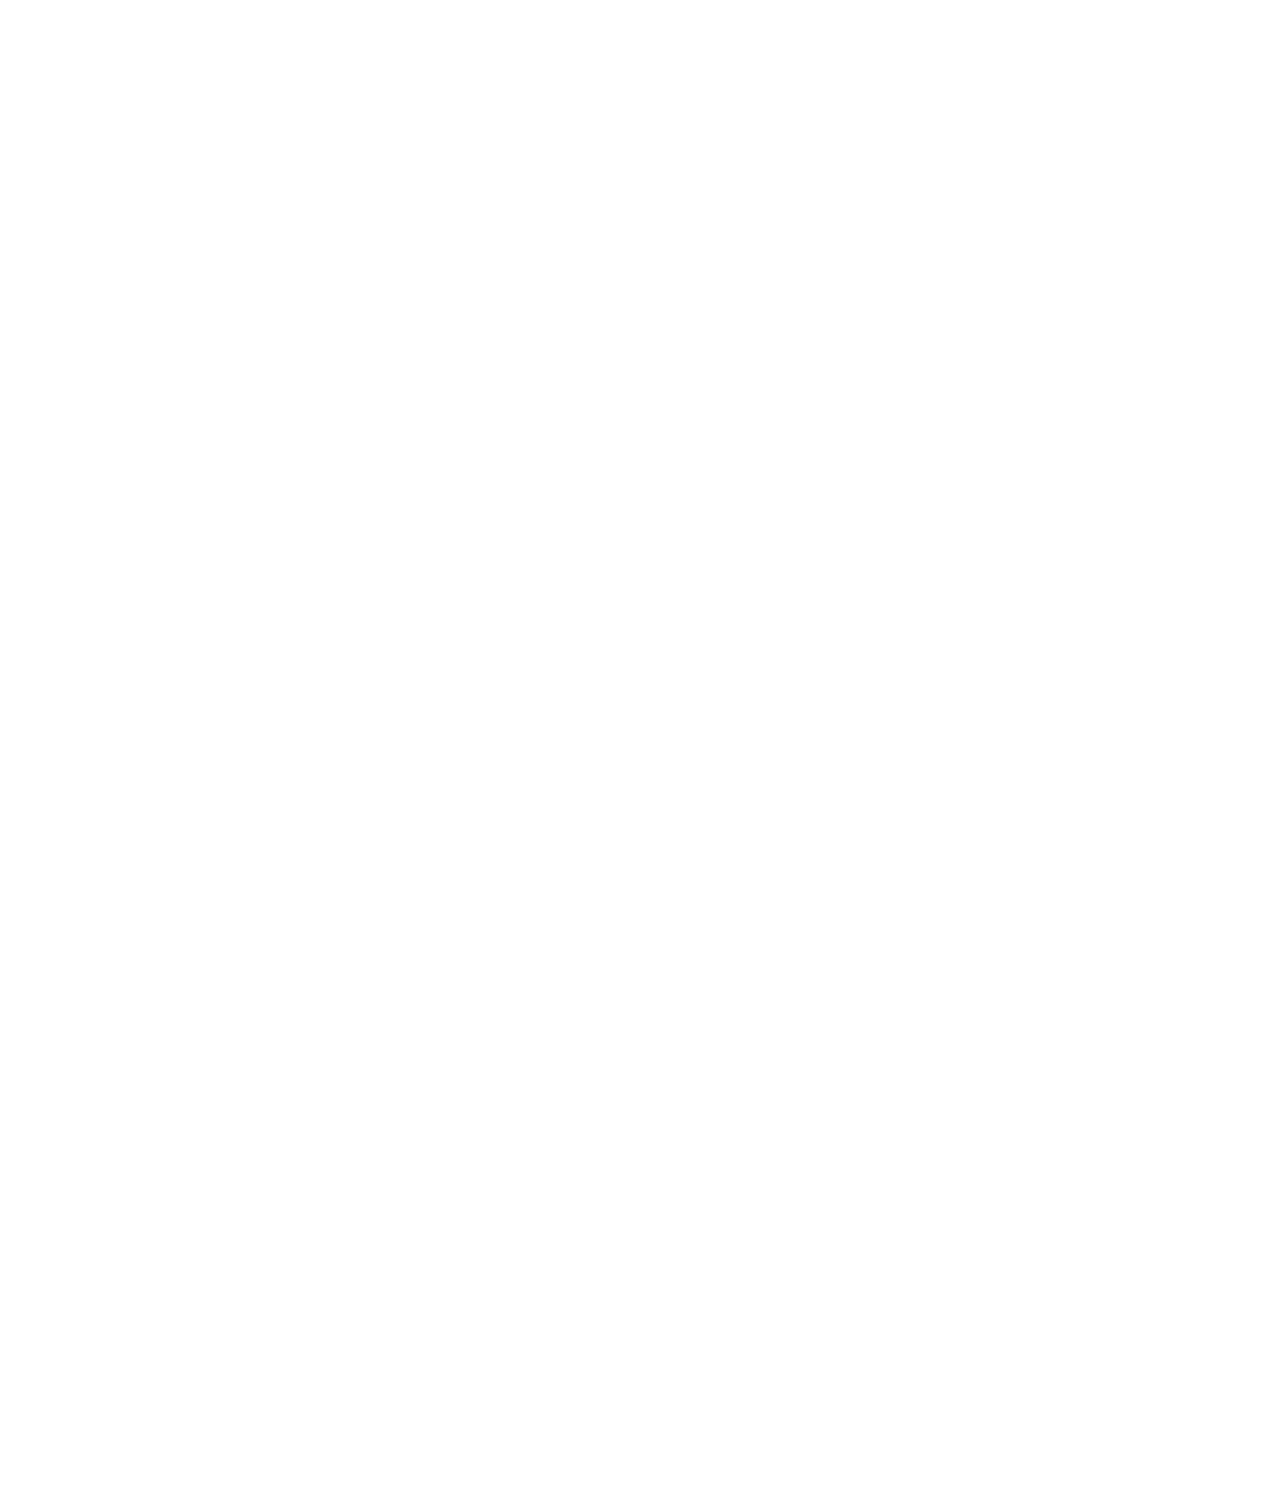
<file: about.html>
<!DOCTYPE html>
<html lang="en">

<head>
    <meta charset="utf-8">
    <title>Arkitektur - Architecture HTML Template</title>
    <meta content="width=device-width, initial-scale=1.0" name="viewport">
    <meta content="" name="keywords">
    <meta content="" name="description">

    <!-- Favicon -->
    <link href="img/favicon.ico" rel="icon">

    <!-- Google Web Fonts -->
    <link rel="preconnect" href="https://fonts.googleapis.com">
    <link rel="preconnect" href="https://fonts.gstatic.com" crossorigin>
    <link href="https://fonts.googleapis.com/css2?family=Open+Sans:wght@400;500;600&family=Teko:wght@400;500;600&display=swap" rel="stylesheet">

    <!-- Icon Font Stylesheet -->
    <link href="https://cdnjs.cloudflare.com/ajax/libs/font-awesome/5.10.0/css/all.min.css" rel="stylesheet">
    <link href="https://cdn.jsdelivr.net/npm/bootstrap-icons@1.4.1/font/bootstrap-icons.css" rel="stylesheet">

    <!-- Libraries Stylesheet -->
    <link href="lib/animate/animate.min.css" rel="stylesheet">
    <link href="lib/owlcarousel/assets/owl.carousel.min.css" rel="stylesheet">
    <link href="lib/tempusdominus/css/tempusdominus-bootstrap-4.min.css" rel="stylesheet" />

    <!-- Customized Bootstrap Stylesheet -->
    <link href="css/bootstrap.min.css" rel="stylesheet">

    <!-- Template Stylesheet -->
    <link href="css/style.css" rel="stylesheet">
</head>

<body>
    <!-- Spinner Start -->
    <div id="spinner" class="show bg-white position-fixed translate-middle w-100 vh-100 top-50 start-50 d-flex align-items-center justify-content-center">
        <div class="spinner-border position-relative text-primary" style="width: 6rem; height: 6rem;" role="status"></div>
        <img class="position-absolute top-50 start-50 translate-middle" src="img/icons/icon-1.png" alt="Icon">
    </div>
    <!-- Spinner End -->


    <!-- Topbar Start -->
    <div class="container-fluid bg-dark p-0 wow fadeIn" data-wow-delay="0.1s">
        <div class="row gx-0 d-none d-lg-flex">
            <div class="col-lg-7 px-5 text-start">
                <div class="h-100 d-inline-flex align-items-center py-3 me-3">
                    <a class="text-body px-2" href="tel:+0123456789"><i class="fa fa-phone-alt text-primary me-2"></i>+012 345 6789</a>
                    <a class="text-body px-2" href="mailto:info@example.com"><i class="fa fa-envelope-open text-primary me-2"></i>info@example.com</a>
                </div>
            </div>
            <div class="col-lg-5 px-5 text-end">
                <div class="h-100 d-inline-flex align-items-center py-3 me-2">
                    <a class="text-body px-2" href="">Terms</a>
                    <a class="text-body px-2" href="">Privacy</a>
                </div>
                <div class="h-100 d-inline-flex align-items-center">
                    <a class="btn btn-sm-square btn-outline-body me-1" href=""><i class="fab fa-facebook-f"></i></a>
                    <a class="btn btn-sm-square btn-outline-body me-1" href=""><i class="fab fa-twitter"></i></a>
                    <a class="btn btn-sm-square btn-outline-body me-1" href=""><i class="fab fa-linkedin-in"></i></a>
                    <a class="btn btn-sm-square btn-outline-body me-0" href=""><i class="fab fa-instagram"></i></a>
                </div>
            </div>
        </div>
    </div>
    <!-- Topbar End -->


    <!-- Navbar Start -->
    <nav class="navbar navbar-expand-lg bg-white navbar-light sticky-top py-lg-0 px-lg-5 wow fadeIn" data-wow-delay="0.1s">
        <a href="index.html" class="navbar-brand ms-4 ms-lg-0">
            <h1 class="text-primary m-0"><img class="me-3" src="img/icons/icon-1.png" alt="Icon">Arkitektur</h1>
        </a>
        <button type="button" class="navbar-toggler me-4" data-bs-toggle="collapse" data-bs-target="#navbarCollapse">
            <span class="navbar-toggler-icon"></span>
        </button>
        <div class="collapse navbar-collapse" id="navbarCollapse">
            <div class="navbar-nav ms-auto p-4 p-lg-0">
                <a href="index.html" class="nav-item nav-link">Home</a>
                <a href="about.html" class="nav-item nav-link active">About</a>
                <a href="service.html" class="nav-item nav-link">Services</a>
                <div class="nav-item dropdown">
                    <a href="#" class="nav-link dropdown-toggle" data-bs-toggle="dropdown">Pages</a>
                    <div class="dropdown-menu border-0 m-0">
                        <a href="feature.html" class="dropdown-item">Our Features</a>
                        <a href="project.html" class="dropdown-item">Our Projects</a>
                        <a href="team.html" class="dropdown-item">Team Members</a>
                        <a href="appointment.html" class="dropdown-item">Appointment</a>
                        <!-- <a href="testimonial.html" class="dropdown-item">Testimonial</a>
                        <a href="404.html" class="dropdown-item">404 Page</a> -->
                    </div>
                </div>
                <a href="contact.html" class="nav-item nav-link">Contact</a>
            </div>
            <!-- <a href="https://htmlcodex.com/architecture-html-template-pro" class="btn btn-primary py-2 px-4 d-none d-lg-block">Pro Version</a> -->
        </div>
    </nav>
    <!-- Navbar End -->


    <!-- Page Header Start -->
    <div class="container-fluid page-header py-5 mb-5 wow fadeIn" data-wow-delay="0.1s">
        <div class="container py-5">
            <h1 class="display-1 text-white animated slideInDown">About Us</h1>
            <nav aria-label="breadcrumb animated slideInDown">
                <ol class="breadcrumb text-uppercase mb-0">
                    <li class="breadcrumb-item"><a class="text-white" href="#">Home</a></li>
                    <li class="breadcrumb-item"><a class="text-white" href="#">Pages</a></li>
                    <li class="breadcrumb-item text-primary active" aria-current="page">About</li>
                </ol>
            </nav>
        </div>
    </div>
    <!-- Page Header End -->


    <!-- About Start -->
    <div class="container-xxl py-5">
        <div class="container">
            <div class="row g-5">
                <div class="col-lg-6 wow fadeIn" data-wow-delay="0.1s">
                    <div class="about-img">
                        <img class="img-fluid" src="img/about-1.jpg" alt="">
                        <img class="img-fluid" src="img/about-2.jpg" alt="">
                    </div>
                </div>
                <div class="col-lg-6 wow fadeIn" data-wow-delay="0.5s">
                    <h4 class="section-title">About Us</h4>
                    <h1 class="display-5 mb-4">A Creative Architecture Agency For Your Dream Home</h1>
                    <p>Tempor erat elitr rebum at clita. Diam dolor diam ipsum sit. Aliqu diam amet diam et eos. Clita erat ipsum et lorem et sit, sed stet lorem sit clita duo justo magna dolore erat amet</p>
                    <p class="mb-4">Stet no et lorem dolor et diam, amet duo ut dolore vero eos. No stet est diam rebum amet diam ipsum. Clita clita labore, dolor duo nonumy clita sit at, sed sit sanctus dolor eos.</p>
                    <div class="d-flex align-items-center mb-5">
                        <div class="d-flex flex-shrink-0 align-items-center justify-content-center border border-5 border-primary" style="width: 120px; height: 120px;">
                            <h1 class="display-1 mb-n2" data-toggle="counter-up">25</h1>
                        </div>
                        <div class="ps-4">
                            <h3>Years</h3>
                            <h3>Working</h3>
                            <h3 class="mb-0">Experience</h3>
                        </div>
                    </div>
                    <a class="btn btn-primary py-3 px-5" href="">Read More</a>
                </div>
            </div>
        </div>
    </div>
    <!-- About End -->


    <!-- Feature Start -->
    <div class="container-xxl py-5">
        <div class="container">
            <div class="row g-5">
                <div class="col-lg-6 wow fadeInUp" data-wow-delay="0.1s">
                    <h4 class="section-title">Why Choose Us!</h4>
                    <h1 class="display-5 mb-4">Why You Should Trust Us? Learn More About Us!</h1>
                    <p class="mb-4">Tempor erat elitr rebum at clita. Diam dolor diam ipsum sit. Aliqu diam amet diam et eos. Clita erat ipsum et lorem et sit, sed stet lorem sit clita duo justo magna dolore erat amet</p>
                    <div class="row g-4">
                        <div class="col-12">
                            <div class="d-flex align-items-start">
                                <img class="flex-shrink-0" src="img/icons/icon-2.png" alt="Icon">
                                <div class="ms-4">
                                    <h3>Design Approach</h3>
                                    <p class="mb-0">Erat ipsum justo amet duo et elitr dolor, est duo duo eos lorem sed diam stet diam sed stet.</p>
                                </div>
                            </div>
                        </div>
                        <div class="col-12">
                            <div class="d-flex align-items-start">
                                <img class="flex-shrink-0" src="img/icons/icon-3.png" alt="Icon">
                                <div class="ms-4">
                                    <h3>Innovative Solutions</h3>
                                    <p class="mb-0">Erat ipsum justo amet duo et elitr dolor, est duo duo eos lorem sed diam stet diam sed stet.</p>
                                </div>
                            </div>
                        </div>
                        <div class="col-12">
                            <div class="d-flex align-items-start">
                                <img class="flex-shrink-0" src="img/icons/icon-4.png" alt="Icon">
                                <div class="ms-4">
                                    <h3>Project Management</h3>
                                    <p class="mb-0">Erat ipsum justo amet duo et elitr dolor, est duo duo eos lorem sed diam stet diam sed stet.</p>
                                </div>
                            </div>
                        </div>
                    </div>
                </div>
                <div class="col-lg-6 wow fadeInUp" data-wow-delay="0.5s">
                    <div class="feature-img">
                        <img class="img-fluid" src="img/about-2.jpg" alt="">
                        <img class="img-fluid" src="img/about-1.jpg" alt="">
                    </div>
                </div>
            </div>
        </div>
    </div>
    <!-- Feature End -->


    <!-- Team Start -->
    <div class="container-xxl py-5">
        <div class="container">
            <div class="text-center mx-auto mb-5 wow fadeInUp" data-wow-delay="0.1s" style="max-width: 600px;">
                <h4 class="section-title">Team Members</h4>
                <h1 class="display-5 mb-4">We Are Creative Architecture Team For Your Dream Home</h1>
            </div>
            <div class="row g-0 team-items">
                <div class="col-lg-3 col-md-6 wow fadeInUp" data-wow-delay="0.1s">
                    <div class="team-item position-relative">
                        <div class="position-relative">
                            <img class="img-fluid" src="img/team-1.jpg" alt="">
                            <div class="team-social text-center">
                                <a class="btn btn-square" href=""><i class="fab fa-facebook-f"></i></a>
                                <a class="btn btn-square" href=""><i class="fab fa-twitter"></i></a>
                                <a class="btn btn-square" href=""><i class="fab fa-instagram"></i></a>
                            </div>
                        </div>
                        <div class="bg-light text-center p-4">
                            <h3 class="mt-2">Architect Name</h3>
                            <span class="text-primary">Designation</span>
                        </div>
                    </div>
                </div>
                <div class="col-lg-3 col-md-6 wow fadeInUp" data-wow-delay="0.3s">
                    <div class="team-item position-relative">
                        <div class="position-relative">
                            <img class="img-fluid" src="img/team-2.jpg" alt="">
                            <div class="team-social text-center">
                                <a class="btn btn-square" href=""><i class="fab fa-facebook-f"></i></a>
                                <a class="btn btn-square" href=""><i class="fab fa-twitter"></i></a>
                                <a class="btn btn-square" href=""><i class="fab fa-instagram"></i></a>
                            </div>
                        </div>
                        <div class="bg-light text-center p-4">
                            <h3 class="mt-2">Architect Name</h3>
                            <span class="text-primary">Designation</span>
                        </div>
                    </div>
                </div>
                <div class="col-lg-3 col-md-6 wow fadeInUp" data-wow-delay="0.5s">
                    <div class="team-item position-relative">
                        <div class="position-relative">
                            <img class="img-fluid" src="img/team-3.jpg" alt="">
                            <div class="team-social text-center">
                                <a class="btn btn-square" href=""><i class="fab fa-facebook-f"></i></a>
                                <a class="btn btn-square" href=""><i class="fab fa-twitter"></i></a>
                                <a class="btn btn-square" href=""><i class="fab fa-instagram"></i></a>
                            </div>
                        </div>
                        <div class="bg-light text-center p-4">
                            <h3 class="mt-2">Architect Name</h3>
                            <span class="text-primary">Designation</span>
                        </div>
                    </div>
                </div>
                <div class="col-lg-3 col-md-6 wow fadeInUp" data-wow-delay="0.7s">
                    <div class="team-item position-relative">
                        <div class="position-relative">
                            <img class="img-fluid" src="img/team-4.jpg" alt="">
                            <div class="team-social text-center">
                                <a class="btn btn-square" href=""><i class="fab fa-facebook-f"></i></a>
                                <a class="btn btn-square" href=""><i class="fab fa-twitter"></i></a>
                                <a class="btn btn-square" href=""><i class="fab fa-instagram"></i></a>
                            </div>
                        </div>
                        <div class="bg-light text-center p-4">
                            <h3 class="mt-2">Architect Name</h3>
                            <span class="text-primary">Designation</span>
                        </div>
                    </div>
                </div>
            </div>
        </div>
    </div>
    <!-- Team End -->
        

    <!-- Footer Start -->
    <div class="container-fluid bg-dark text-body footer mt-5 pt-5 px-0 wow fadeIn" data-wow-delay="0.1s">
        <div class="container py-5">
            <div class="row g-5">
                <div class="col-lg-3 col-md-6">
                    <h3 class="text-light mb-4">Address</h3>
                    <p class="mb-2"><i class="fa fa-map-marker-alt text-primary me-3"></i>123 Street, New York, USA</p>
                    <p class="mb-2"><i class="fa fa-phone-alt text-primary me-3"></i>+012 345 67890</p>
                    <p class="mb-2"><i class="fa fa-envelope text-primary me-3"></i>info@example.com</p>
                    <div class="d-flex pt-2">
                        <a class="btn btn-square btn-outline-body me-1" href=""><i class="fab fa-twitter"></i></a>
                        <a class="btn btn-square btn-outline-body me-1" href=""><i class="fab fa-facebook-f"></i></a>
                        <a class="btn btn-square btn-outline-body me-1" href=""><i class="fab fa-youtube"></i></a>
                        <a class="btn btn-square btn-outline-body me-0" href=""><i class="fab fa-linkedin-in"></i></a>
                    </div>
                </div>
                <div class="col-lg-3 col-md-6">
                    <h3 class="text-light mb-4">Services</h3>
                    <a class="btn btn-link" href="">Architecture</a>
                    <a class="btn btn-link" href="">3D Animation</a>
                    <a class="btn btn-link" href="">House Planning</a>
                    <a class="btn btn-link" href="">Interior Design</a>
                    <a class="btn btn-link" href="">Construction</a>
                </div>
                <div class="col-lg-3 col-md-6">
                    <h3 class="text-light mb-4">Quick Links</h3>
                    <a class="btn btn-link" href="">About Us</a>
                    <a class="btn btn-link" href="">Contact Us</a>
                    <a class="btn btn-link" href="">Our Services</a>
                    <a class="btn btn-link" href="">Terms & Condition</a>
                    <a class="btn btn-link" href="">Support</a>
                </div>
                <div class="col-lg-3 col-md-6">
                    <h3 class="text-light mb-4">Newsletter</h3>
                    <p>Dolor amet sit justo amet elitr clita ipsum elitr est.</p>
                    <div class="position-relative mx-auto" style="max-width: 400px;">
                        <input class="form-control bg-transparent w-100 py-3 ps-4 pe-5" type="text" placeholder="Your email">
                        <button type="button" class="btn btn-primary py-2 position-absolute top-0 end-0 mt-2 me-2">SignUp</button>
                    </div>
                </div>
            </div>
        </div>
        <div class="container-fluid copyright">
            <div class="container">
                <div class="row">
                    <div class="col-md-6 text-center text-md-start mb-3 mb-md-0">
                        &copy; <a href="#">Your Site Name</a>, All Right Reserved.
                    </div>
                    <div class="col-md-6 text-center text-md-end">
                        <!--/*** This template is free as long as you keep the footer author’s credit link/attribution link/backlink. If you'd like to use the template without the footer author’s credit link/attribution link/backlink, you can purchase the Credit Removal License from "https://htmlcodex.com/credit-removal". Thank you for your support. ***/-->
                        Designed By <a href="https://htmlcodex.com">HTML Codex</a>
                    </div>
                </div>
            </div>
        </div>
    </div>
    <!-- Footer End -->


    <!-- Back to Top -->
    <a href="#" class="btn btn-lg btn-primary btn-lg-square back-to-top"><i class="bi bi-arrow-up"></i></a>


    <!-- JavaScript Libraries -->
    <script src="https://code.jquery.com/jquery-3.4.1.min.js"></script>
    <script src="https://cdn.jsdelivr.net/npm/bootstrap@5.0.0/dist/js/bootstrap.bundle.min.js"></script>
    <script src="lib/wow/wow.min.js"></script>
    <script src="lib/easing/easing.min.js"></script>
    <script src="lib/waypoints/waypoints.min.js"></script>
    <script src="lib/counterup/counterup.min.js"></script>
    <script src="lib/owlcarousel/owl.carousel.min.js"></script>
    <script src="lib/tempusdominus/js/moment.min.js"></script>
    <script src="lib/tempusdominus/js/moment-timezone.min.js"></script>
    <script src="lib/tempusdominus/js/tempusdominus-bootstrap-4.min.js"></script>

    <!-- Template Javascript -->
    <script src="js/main.js"></script>
</body>

</html>
</file>
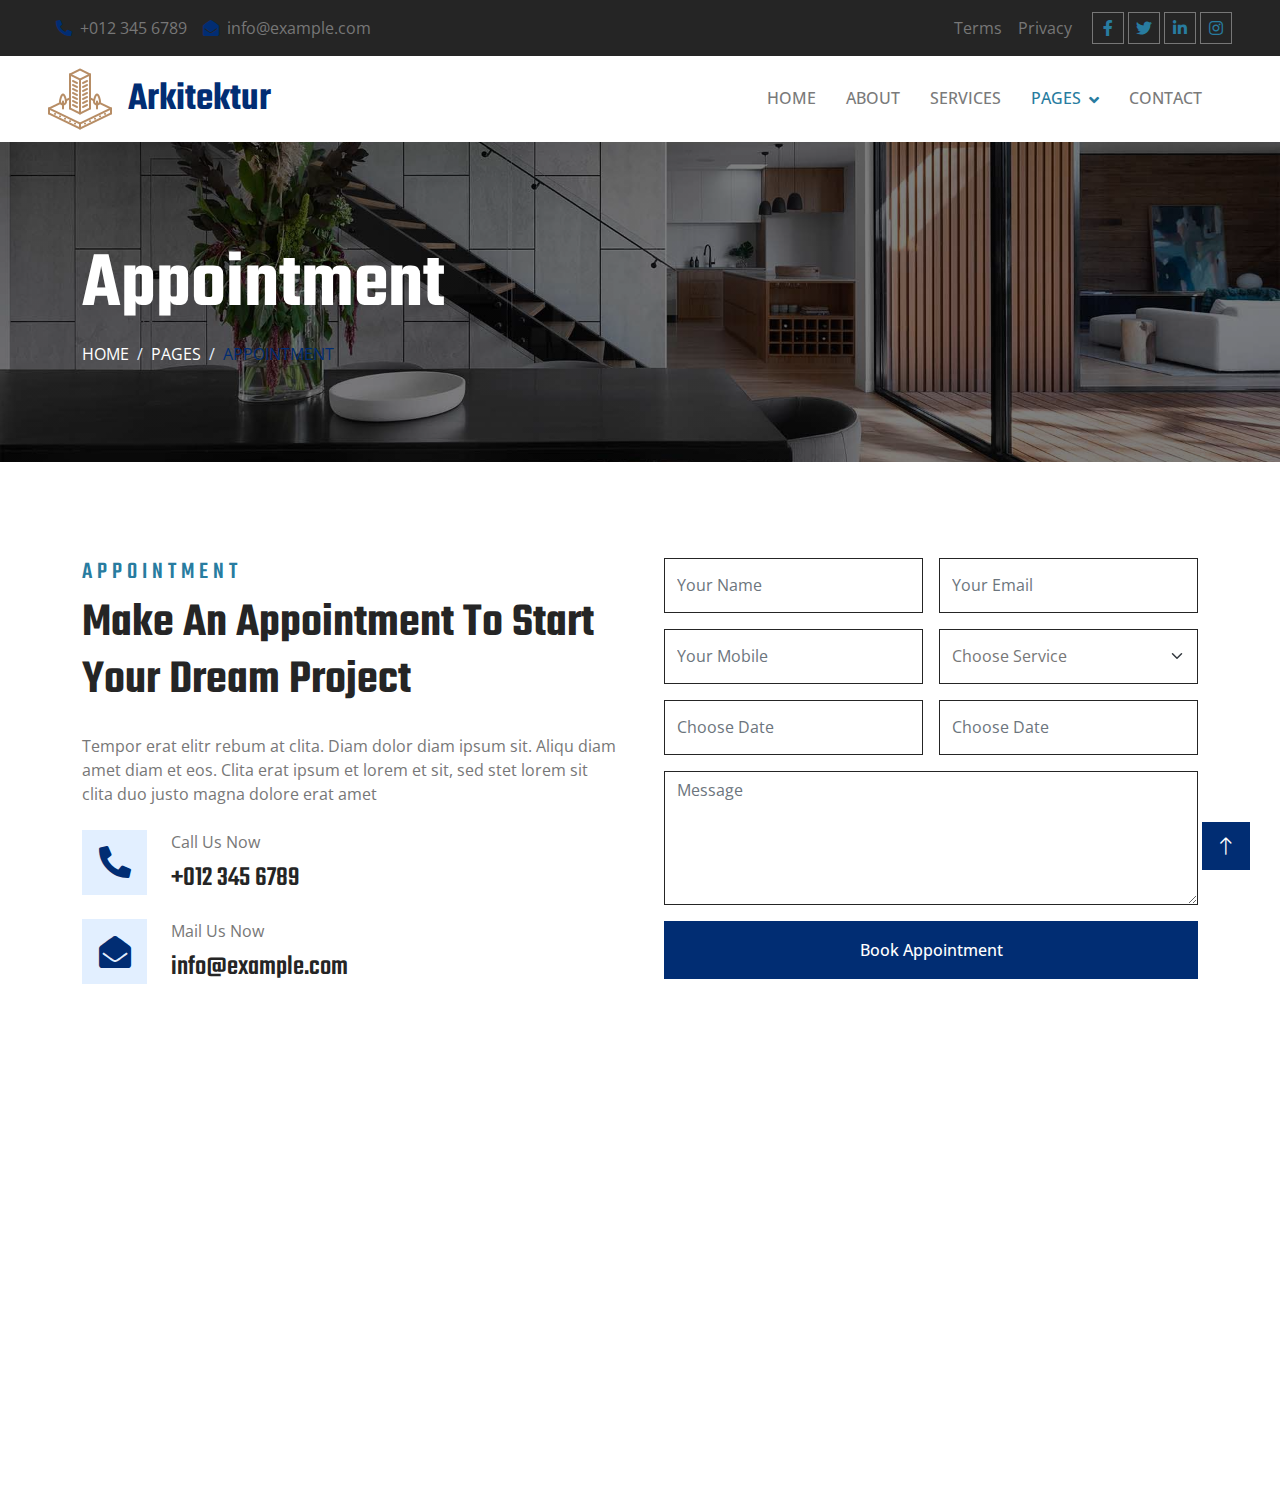
<file: appointment.html>
<!DOCTYPE html>
<html lang="en">

<head>
    <meta charset="utf-8">
    <title>Arkitektur - Architecture HTML Template</title>
    <meta content="width=device-width, initial-scale=1.0" name="viewport">
    <meta content="" name="keywords">
    <meta content="" name="description">

    <!-- Favicon -->
    <link href="img/favicon.ico" rel="icon">

    <!-- Google Web Fonts -->
    <link rel="preconnect" href="https://fonts.googleapis.com">
    <link rel="preconnect" href="https://fonts.gstatic.com" crossorigin>
    <link href="https://fonts.googleapis.com/css2?family=Open+Sans:wght@400;500;600&family=Teko:wght@400;500;600&display=swap" rel="stylesheet">

    <!-- Icon Font Stylesheet -->
    <link href="https://cdnjs.cloudflare.com/ajax/libs/font-awesome/5.10.0/css/all.min.css" rel="stylesheet">
    <link href="https://cdn.jsdelivr.net/npm/bootstrap-icons@1.4.1/font/bootstrap-icons.css" rel="stylesheet">

    <!-- Libraries Stylesheet -->
    <link href="lib/animate/animate.min.css" rel="stylesheet">
    <link href="lib/owlcarousel/assets/owl.carousel.min.css" rel="stylesheet">
    <link href="lib/tempusdominus/css/tempusdominus-bootstrap-4.min.css" rel="stylesheet" />

    <!-- Customized Bootstrap Stylesheet -->
    <link href="css/bootstrap.min.css" rel="stylesheet">

    <!-- Template Stylesheet -->
    <link href="css/style.css" rel="stylesheet">
</head>

<body>
    <!-- Spinner Start -->
    <div id="spinner" class="show bg-white position-fixed translate-middle w-100 vh-100 top-50 start-50 d-flex align-items-center justify-content-center">
        <div class="spinner-border position-relative text-primary" style="width: 6rem; height: 6rem;" role="status"></div>
        <img class="position-absolute top-50 start-50 translate-middle" src="img/icons/icon-1.png" alt="Icon">
    </div>
    <!-- Spinner End -->


    <!-- Topbar Start -->
    <div class="container-fluid bg-dark p-0 wow fadeIn" data-wow-delay="0.1s">
        <div class="row gx-0 d-none d-lg-flex">
            <div class="col-lg-7 px-5 text-start">
                <div class="h-100 d-inline-flex align-items-center py-3 me-3">
                    <a class="text-body px-2" href="tel:+0123456789"><i class="fa fa-phone-alt text-primary me-2"></i>+012 345 6789</a>
                    <a class="text-body px-2" href="mailto:info@example.com"><i class="fa fa-envelope-open text-primary me-2"></i>info@example.com</a>
                </div>
            </div>
            <div class="col-lg-5 px-5 text-end">
                <div class="h-100 d-inline-flex align-items-center py-3 me-2">
                    <a class="text-body px-2" href="">Terms</a>
                    <a class="text-body px-2" href="">Privacy</a>
                </div>
                <div class="h-100 d-inline-flex align-items-center">
                    <a class="btn btn-sm-square btn-outline-body me-1" href=""><i class="fab fa-facebook-f"></i></a>
                    <a class="btn btn-sm-square btn-outline-body me-1" href=""><i class="fab fa-twitter"></i></a>
                    <a class="btn btn-sm-square btn-outline-body me-1" href=""><i class="fab fa-linkedin-in"></i></a>
                    <a class="btn btn-sm-square btn-outline-body me-0" href=""><i class="fab fa-instagram"></i></a>
                </div>
            </div>
        </div>
    </div>
    <!-- Topbar End -->


    <!-- Navbar Start -->
    <nav class="navbar navbar-expand-lg bg-white navbar-light sticky-top py-lg-0 px-lg-5 wow fadeIn" data-wow-delay="0.1s">
        <a href="index.html" class="navbar-brand ms-4 ms-lg-0">
            <h1 class="text-primary m-0"><img class="me-3" src="img/icons/icon-1.png" alt="Icon">Arkitektur</h1>
        </a>
        <button type="button" class="navbar-toggler me-4" data-bs-toggle="collapse" data-bs-target="#navbarCollapse">
            <span class="navbar-toggler-icon"></span>
        </button>
        <div class="collapse navbar-collapse" id="navbarCollapse">
            <div class="navbar-nav ms-auto p-4 p-lg-0">
                <a href="index.html" class="nav-item nav-link">Home</a>
                <a href="about.html" class="nav-item nav-link">About</a>
                <a href="service.html" class="nav-item nav-link">Services</a>
                <div class="nav-item dropdown">
                    <a href="#" class="nav-link dropdown-toggle active" data-bs-toggle="dropdown">Pages</a>
                    <div class="dropdown-menu border-0 m-0">
                        <a href="feature.html" class="dropdown-item">Our Features</a>
                        <a href="project.html" class="dropdown-item">Our Projects</a>
                        <a href="team.html" class="dropdown-item">Team Members</a>
                        <a href="appointment.html" class="dropdown-item active">Appointment</a>
                        <!-- <a href="testimonial.html" class="dropdown-item">Testimonial</a>
                        <a href="404.html" class="dropdown-item">404 Page</a> -->
                    </div>
                </div>
                <a href="contact.html" class="nav-item nav-link">Contact</a>
            </div>
            <!-- <a href="https://htmlcodex.com/architecture-html-template-pro" class="btn btn-primary py-2 px-4 d-none d-lg-block">Pro Version</a> -->
        </div>
    </nav>
    <!-- Navbar End -->


    <!-- Page Header Start -->
    <div class="container-fluid page-header py-5 mb-5 wow fadeIn" data-wow-delay="0.1s">
        <div class="container py-5">
            <h1 class="display-1 text-white animated slideInDown">Appointment</h1>
            <nav aria-label="breadcrumb animated slideInDown">
                <ol class="breadcrumb text-uppercase mb-0">
                    <li class="breadcrumb-item"><a class="text-white" href="#">Home</a></li>
                    <li class="breadcrumb-item"><a class="text-white" href="#">Pages</a></li>
                    <li class="breadcrumb-item text-primary active" aria-current="page">Appointment</li>
                </ol>
            </nav>
        </div>
    </div>
    <!-- Page Header End -->


    <!-- Appointment Start -->
    <div class="container-xxl py-5">
        <div class="container">
            <div class="row g-5">
                <div class="col-lg-6 wow fadeInUp" data-wow-delay="0.1s">
                    <h4 class="section-title">Appointment</h4>
                    <h1 class="display-5 mb-4">Make An Appointment To Start Your Dream Project</h1>
                    <p class="mb-4">Tempor erat elitr rebum at clita. Diam dolor diam ipsum sit. Aliqu diam amet diam et eos. Clita erat ipsum et lorem et sit, sed stet lorem sit clita duo justo magna dolore erat amet</p>
                    <div class="row g-4">
                        <div class="col-12">
                            <div class="d-flex">
                                <div class="d-flex flex-shrink-0 align-items-center justify-content-center bg-light" style="width: 65px; height: 65px;">
                                    <i class="fa fa-2x fa-phone-alt text-primary"></i>
                                </div>
                                <div class="ms-4">
                                    <p class="mb-2">Call Us Now</p>
                                    <h3 class="mb-0">+012 345 6789</h3>
                                </div>
                            </div>
                        </div>
                        <div class="col-12">
                            <div class="d-flex">
                                <div class="d-flex flex-shrink-0 align-items-center justify-content-center bg-light" style="width: 65px; height: 65px;">
                                    <i class="fa fa-2x fa-envelope-open text-primary"></i>
                                </div>
                                <div class="ms-4">
                                    <p class="mb-2">Mail Us Now</p>
                                    <h3 class="mb-0">info@example.com</h3>
                                </div>
                            </div>
                        </div>
                    </div>
                </div>
                <div class="col-lg-6 wow fadeInUp" data-wow-delay="0.5s">
                    <div class="row g-3">
                        <div class="col-12 col-sm-6">
                            <input type="text" class="form-control" placeholder="Your Name" style="height: 55px;">
                        </div>
                        <div class="col-12 col-sm-6">
                            <input type="email" class="form-control" placeholder="Your Email" style="height: 55px;">
                        </div>
                        <div class="col-12 col-sm-6">
                            <input type="text" class="form-control" placeholder="Your Mobile" style="height: 55px;">
                        </div>
                        <div class="col-12 col-sm-6">
                            <select class="form-select" style="height: 55px;">
                                <option selected>Choose Service</option>
                                <option value="1">Service 1</option>
                                <option value="2">Service 2</option>
                                <option value="3">Service 3</option>
                            </select>
                        </div>
                        <div class="col-12 col-sm-6">
                            <div class="date" id="date" data-target-input="nearest">
                                <input type="text"
                                    class="form-control datetimepicker-input"
                                    placeholder="Choose Date" data-target="#date" data-toggle="datetimepicker" style="height: 55px;">
                            </div>
                        </div>
                        <div class="col-12 col-sm-6">
                            <div class="time" id="time" data-target-input="nearest">
                                <input type="text"
                                    class="form-control datetimepicker-input"
                                    placeholder="Choose Date" data-target="#time" data-toggle="datetimepicker" style="height: 55px;">
                            </div>
                        </div>
                        <div class="col-12">
                            <textarea class="form-control" rows="5" placeholder="Message"></textarea>
                        </div>
                        <div class="col-12">
                            <button class="btn btn-primary w-100 py-3" type="submit">Book Appointment</button>
                        </div>
                    </div>
                </div>
            </div>
        </div>
    </div>
    <!-- Appointment End -->
        

    <!-- Footer Start -->
    <div class="container-fluid bg-dark text-body footer mt-5 pt-5 px-0 wow fadeIn" data-wow-delay="0.1s">
        <div class="container py-5">
            <div class="row g-5">
                <div class="col-lg-3 col-md-6">
                    <h3 class="text-light mb-4">Address</h3>
                    <p class="mb-2"><i class="fa fa-map-marker-alt text-primary me-3"></i>123 Street, New York, USA</p>
                    <p class="mb-2"><i class="fa fa-phone-alt text-primary me-3"></i>+012 345 67890</p>
                    <p class="mb-2"><i class="fa fa-envelope text-primary me-3"></i>info@example.com</p>
                    <div class="d-flex pt-2">
                        <a class="btn btn-square btn-outline-body me-1" href=""><i class="fab fa-twitter"></i></a>
                        <a class="btn btn-square btn-outline-body me-1" href=""><i class="fab fa-facebook-f"></i></a>
                        <a class="btn btn-square btn-outline-body me-1" href=""><i class="fab fa-youtube"></i></a>
                        <a class="btn btn-square btn-outline-body me-0" href=""><i class="fab fa-linkedin-in"></i></a>
                    </div>
                </div>
                <div class="col-lg-3 col-md-6">
                    <h3 class="text-light mb-4">Services</h3>
                    <a class="btn btn-link" href="">Architecture</a>
                    <a class="btn btn-link" href="">3D Animation</a>
                    <a class="btn btn-link" href="">House Planning</a>
                    <a class="btn btn-link" href="">Interior Design</a>
                    <a class="btn btn-link" href="">Construction</a>
                </div>
                <div class="col-lg-3 col-md-6">
                    <h3 class="text-light mb-4">Quick Links</h3>
                    <a class="btn btn-link" href="">About Us</a>
                    <a class="btn btn-link" href="">Contact Us</a>
                    <a class="btn btn-link" href="">Our Services</a>
                    <a class="btn btn-link" href="">Terms & Condition</a>
                    <a class="btn btn-link" href="">Support</a>
                </div>
                <div class="col-lg-3 col-md-6">
                    <h3 class="text-light mb-4">Newsletter</h3>
                    <p>Dolor amet sit justo amet elitr clita ipsum elitr est.</p>
                    <div class="position-relative mx-auto" style="max-width: 400px;">
                        <input class="form-control bg-transparent w-100 py-3 ps-4 pe-5" type="text" placeholder="Your email">
                        <button type="button" class="btn btn-primary py-2 position-absolute top-0 end-0 mt-2 me-2">SignUp</button>
                    </div>
                </div>
            </div>
        </div>
        <div class="container-fluid copyright">
            <div class="container">
                <div class="row">
                    <div class="col-md-6 text-center text-md-start mb-3 mb-md-0">
                        &copy; <a href="#">Your Site Name</a>, All Right Reserved.
                    </div>
                    <div class="col-md-6 text-center text-md-end">
                        <!--/*** This template is free as long as you keep the footer author’s credit link/attribution link/backlink. If you'd like to use the template without the footer author’s credit link/attribution link/backlink, you can purchase the Credit Removal License from "https://htmlcodex.com/credit-removal". Thank you for your support. ***/-->
                        Designed By <a href="https://htmlcodex.com">HTML Codex</a>
                    </div>
                </div>
            </div>
        </div>
    </div>
    <!-- Footer End -->


    <!-- Back to Top -->
    <a href="#" class="btn btn-lg btn-primary btn-lg-square back-to-top"><i class="bi bi-arrow-up"></i></a>


    <!-- JavaScript Libraries -->
    <script src="https://code.jquery.com/jquery-3.4.1.min.js"></script>
    <script src="https://cdn.jsdelivr.net/npm/bootstrap@5.0.0/dist/js/bootstrap.bundle.min.js"></script>
    <script src="lib/wow/wow.min.js"></script>
    <script src="lib/easing/easing.min.js"></script>
    <script src="lib/waypoints/waypoints.min.js"></script>
    <script src="lib/counterup/counterup.min.js"></script>
    <script src="lib/owlcarousel/owl.carousel.min.js"></script>
    <script src="lib/tempusdominus/js/moment.min.js"></script>
    <script src="lib/tempusdominus/js/moment-timezone.min.js"></script>
    <script src="lib/tempusdominus/js/tempusdominus-bootstrap-4.min.js"></script>

    <!-- Template Javascript -->
    <script src="js/main.js"></script>
</body>

</html>
</file>
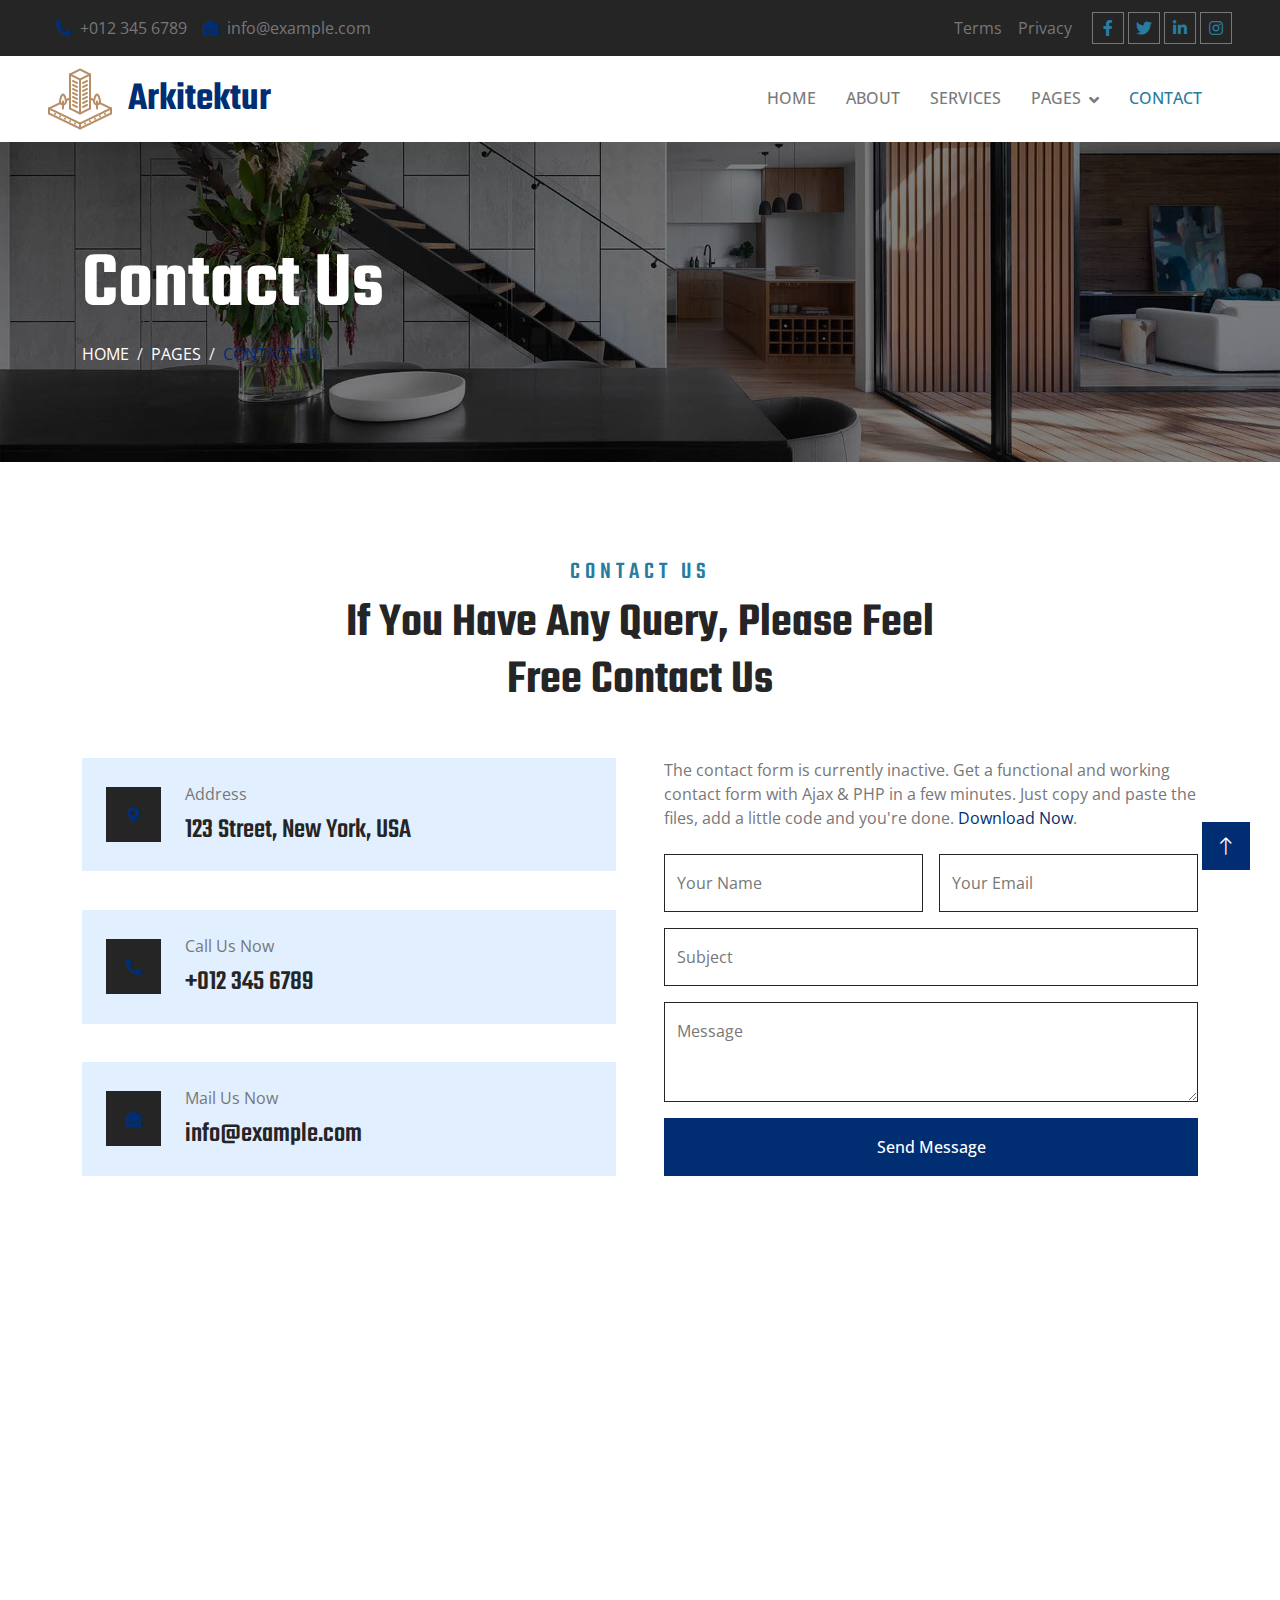
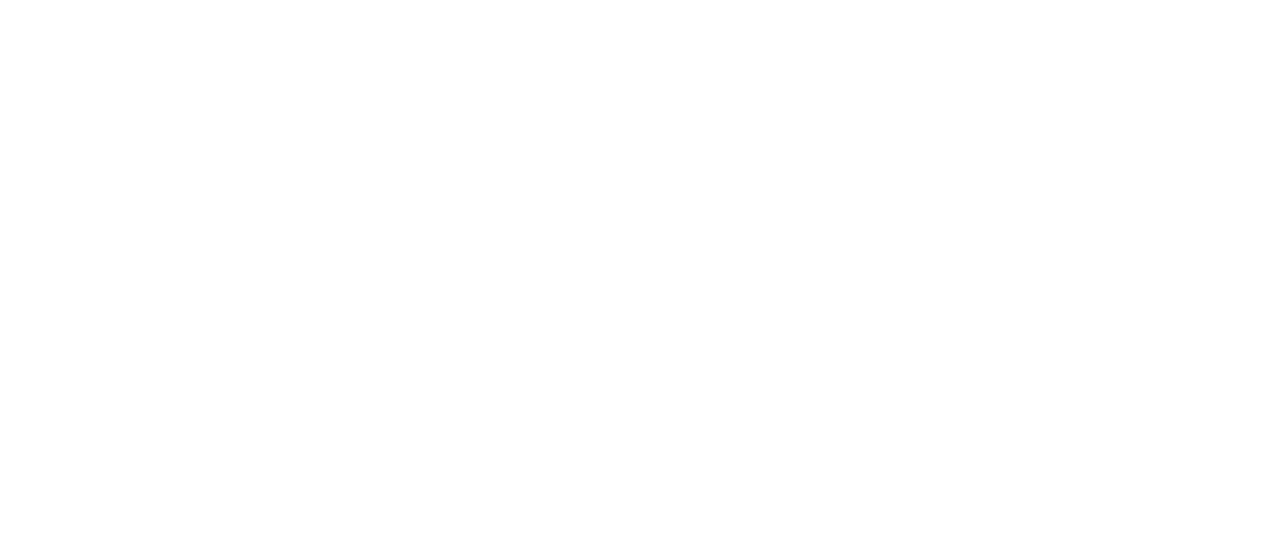
<file: contact.html>
<!DOCTYPE html>
<html lang="en">

<head>
    <meta charset="utf-8">
    <title>Arkitektur - Architecture HTML Template</title>
    <meta content="width=device-width, initial-scale=1.0" name="viewport">
    <meta content="" name="keywords">
    <meta content="" name="description">

    <!-- Favicon -->
    <link href="img/favicon.ico" rel="icon">

    <!-- Google Web Fonts -->
    <link rel="preconnect" href="https://fonts.googleapis.com">
    <link rel="preconnect" href="https://fonts.gstatic.com" crossorigin>
    <link href="https://fonts.googleapis.com/css2?family=Open+Sans:wght@400;500;600&family=Teko:wght@400;500;600&display=swap" rel="stylesheet">

    <!-- Icon Font Stylesheet -->
    <link href="https://cdnjs.cloudflare.com/ajax/libs/font-awesome/5.10.0/css/all.min.css" rel="stylesheet">
    <link href="https://cdn.jsdelivr.net/npm/bootstrap-icons@1.4.1/font/bootstrap-icons.css" rel="stylesheet">

    <!-- Libraries Stylesheet -->
    <link href="lib/animate/animate.min.css" rel="stylesheet">
    <link href="lib/owlcarousel/assets/owl.carousel.min.css" rel="stylesheet">
    <link href="lib/tempusdominus/css/tempusdominus-bootstrap-4.min.css" rel="stylesheet" />

    <!-- Customized Bootstrap Stylesheet -->
    <link href="css/bootstrap.min.css" rel="stylesheet">

    <!-- Template Stylesheet -->
    <link href="css/style.css" rel="stylesheet">
</head>

<body>
    <!-- Spinner Start -->
    <div id="spinner" class="show bg-white position-fixed translate-middle w-100 vh-100 top-50 start-50 d-flex align-items-center justify-content-center">
        <div class="spinner-border position-relative text-primary" style="width: 6rem; height: 6rem;" role="status"></div>
        <img class="position-absolute top-50 start-50 translate-middle" src="img/icons/icon-1.png" alt="Icon">
    </div>
    <!-- Spinner End -->


    <!-- Topbar Start -->
    <div class="container-fluid bg-dark p-0 wow fadeIn" data-wow-delay="0.1s">
        <div class="row gx-0 d-none d-lg-flex">
            <div class="col-lg-7 px-5 text-start">
                <div class="h-100 d-inline-flex align-items-center py-3 me-3">
                    <a class="text-body px-2" href="tel:+0123456789"><i class="fa fa-phone-alt text-primary me-2"></i>+012 345 6789</a>
                    <a class="text-body px-2" href="mailto:info@example.com"><i class="fa fa-envelope-open text-primary me-2"></i>info@example.com</a>
                </div>
            </div>
            <div class="col-lg-5 px-5 text-end">
                <div class="h-100 d-inline-flex align-items-center py-3 me-2">
                    <a class="text-body px-2" href="">Terms</a>
                    <a class="text-body px-2" href="">Privacy</a>
                </div>
                <div class="h-100 d-inline-flex align-items-center">
                    <a class="btn btn-sm-square btn-outline-body me-1" href=""><i class="fab fa-facebook-f"></i></a>
                    <a class="btn btn-sm-square btn-outline-body me-1" href=""><i class="fab fa-twitter"></i></a>
                    <a class="btn btn-sm-square btn-outline-body me-1" href=""><i class="fab fa-linkedin-in"></i></a>
                    <a class="btn btn-sm-square btn-outline-body me-0" href=""><i class="fab fa-instagram"></i></a>
                </div>
            </div>
        </div>
    </div>
    <!-- Topbar End -->


    <!-- Navbar Start -->
    <nav class="navbar navbar-expand-lg bg-white navbar-light sticky-top py-lg-0 px-lg-5 wow fadeIn" data-wow-delay="0.1s">
        <a href="index.html" class="navbar-brand ms-4 ms-lg-0">
            <h1 class="text-primary m-0"><img class="me-3" src="img/icons/icon-1.png" alt="Icon">Arkitektur</h1>
        </a>
        <button type="button" class="navbar-toggler me-4" data-bs-toggle="collapse" data-bs-target="#navbarCollapse">
            <span class="navbar-toggler-icon"></span>
        </button>
        <div class="collapse navbar-collapse" id="navbarCollapse">
            <div class="navbar-nav ms-auto p-4 p-lg-0">
                <a href="index.html" class="nav-item nav-link">Home</a>
                <a href="about.html" class="nav-item nav-link">About</a>
                <a href="service.html" class="nav-item nav-link">Services</a>
                <div class="nav-item dropdown">
                    <a href="#" class="nav-link dropdown-toggle" data-bs-toggle="dropdown">Pages</a>
                    <div class="dropdown-menu border-0 m-0">
                        <a href="feature.html" class="dropdown-item">Our Features</a>
                        <a href="project.html" class="dropdown-item">Our Projects</a>
                        <a href="team.html" class="dropdown-item">Team Members</a>
                        <a href="appointment.html" class="dropdown-item">Appointment</a>
                        <!-- <a href="testimonial.html" class="dropdown-item">Testimonial</a>
                        <a href="404.html" class="dropdown-item">404 Page</a> -->
                    </div>
                </div>
                <a href="contact.html" class="nav-item nav-link active">Contact</a>
            </div>
            <!-- <a href="https://htmlcodex.com/architecture-html-template-pro" class="btn btn-primary py-2 px-4 d-none d-lg-block">Pro Version</a> -->
        </div>
    </nav>
    <!-- Navbar End -->


    <!-- Page Header Start -->
    <div class="container-fluid page-header py-5 mb-5 wow fadeIn" data-wow-delay="0.1s">
        <div class="container py-5">
            <h1 class="display-1 text-white animated slideInDown">Contact Us</h1>
            <nav aria-label="breadcrumb animated slideInDown">
                <ol class="breadcrumb text-uppercase mb-0">
                    <li class="breadcrumb-item"><a class="text-white" href="#">Home</a></li>
                    <li class="breadcrumb-item"><a class="text-white" href="#">Pages</a></li>
                    <li class="breadcrumb-item text-primary active" aria-current="page">Contact Us</li>
                </ol>
            </nav>
        </div>
    </div>
    <!-- Page Header End -->


    <!-- Contact Start -->
    <div class="container-xxl py-5">
        <div class="container">
            <div class="text-center mx-auto mb-5 wow fadeInUp" data-wow-delay="0.1s" style="max-width: 600px;">
                <h4 class="section-title">Contact Us</h4>
                <h1 class="display-5 mb-4">If You Have Any Query, Please Feel Free Contact Us</h1>
            </div>
            <div class="row g-5">
                <div class="col-lg-6 wow fadeInUp" data-wow-delay="0.1s">
                    <div class="d-flex flex-column justify-content-between h-100">
                        <div class="bg-light d-flex align-items-center w-100 p-4 mb-4">
                            <div class="d-flex flex-shrink-0 align-items-center justify-content-center bg-dark" style="width: 55px; height: 55px;">
                                <i class="fa fa-map-marker-alt text-primary"></i>
                            </div>
                            <div class="ms-4">
                                <p class="mb-2">Address</p>
                                <h3 class="mb-0">123 Street, New York, USA</h3>
                            </div>
                        </div>
                        <div class="bg-light d-flex align-items-center w-100 p-4 mb-4">
                            <div class="d-flex flex-shrink-0 align-items-center justify-content-center bg-dark" style="width: 55px; height: 55px;">
                                <i class="fa fa-phone-alt text-primary"></i>
                            </div>
                            <div class="ms-4">
                                <p class="mb-2">Call Us Now</p>
                                <h3 class="mb-0">+012 345 6789</h3>
                            </div>
                        </div>
                        <div class="bg-light d-flex align-items-center w-100 p-4">
                            <div class="d-flex flex-shrink-0 align-items-center justify-content-center bg-dark" style="width: 55px; height: 55px;">
                                <i class="fa fa-envelope-open text-primary"></i>
                            </div>
                            <div class="ms-4">
                                <p class="mb-2">Mail Us Now</p>
                                <h3 class="mb-0">info@example.com</h3>
                            </div>
                        </div>
                    </div>
                </div>
                <div class="col-lg-6 wow fadeInUp" data-wow-delay="0.5s">
                    <p class="mb-4">The contact form is currently inactive. Get a functional and working contact form with Ajax & PHP in a few minutes. Just copy and paste the files, add a little code and you're done. <a href="https://htmlcodex.com/contact-form">Download Now</a>.</p>
                    <form>
                        <div class="row g-3">
                            <div class="col-md-6">
                                <div class="form-floating">
                                    <input type="text" class="form-control" id="name" placeholder="Your Name">
                                    <label for="name">Your Name</label>
                                </div>
                            </div>
                            <div class="col-md-6">
                                <div class="form-floating">
                                    <input type="email" class="form-control" id="email" placeholder="Your Email">
                                    <label for="email">Your Email</label>
                                </div>
                            </div>
                            <div class="col-12">
                                <div class="form-floating">
                                    <input type="text" class="form-control" id="subject" placeholder="Subject">
                                    <label for="subject">Subject</label>
                                </div>
                            </div>
                            <div class="col-12">
                                <div class="form-floating">
                                    <textarea class="form-control" placeholder="Leave a message here" id="message" style="height: 100px"></textarea>
                                    <label for="message">Message</label>
                                </div>
                            </div>
                            <div class="col-12">
                                <button class="btn btn-primary w-100 py-3" type="submit">Send Message</button>
                            </div>
                        </div>
                    </form>
                </div>
            </div>
        </div>
    </div>
    <!-- Contact End -->


    <!-- Google Map Start -->
    <div class="container-xxl pt-5 px-0 wow fadeIn" data-wow-delay="0.1s">
        <iframe class="w-100 mb-n2" style="height: 450px;"
            src="https://www.google.com/maps/embed?pb=!1m18!1m12!1m3!1d3001156.4288297426!2d-78.01371936852176!3d42.72876761954724!2m3!1f0!2f0!3f0!3m2!1i1024!2i768!4f13.1!3m3!1m2!1s0x4ccc4bf0f123a5a9%3A0xddcfc6c1de189567!2sNew%20York%2C%20USA!5e0!3m2!1sen!2sbd!4v1603794290143!5m2!1sen!2sbd"
            frameborder="0" allowfullscreen="" aria-hidden="false" tabindex="0"></iframe>
    </div>
    <!-- Google Map End -->


    <!-- Footer Start -->
    <div class="container-fluid bg-dark text-body footer pt-5 px-0 wow fadeIn" data-wow-delay="0.1s">
        <div class="container py-5">
            <div class="row g-5">
                <div class="col-lg-3 col-md-6">
                    <h3 class="text-light mb-4">Address</h3>
                    <p class="mb-2"><i class="fa fa-map-marker-alt text-primary me-3"></i>123 Street, New York, USA</p>
                    <p class="mb-2"><i class="fa fa-phone-alt text-primary me-3"></i>+012 345 67890</p>
                    <p class="mb-2"><i class="fa fa-envelope text-primary me-3"></i>info@example.com</p>
                    <div class="d-flex pt-2">
                        <a class="btn btn-square btn-outline-body me-1" href=""><i class="fab fa-twitter"></i></a>
                        <a class="btn btn-square btn-outline-body me-1" href=""><i class="fab fa-facebook-f"></i></a>
                        <a class="btn btn-square btn-outline-body me-1" href=""><i class="fab fa-youtube"></i></a>
                        <a class="btn btn-square btn-outline-body me-0" href=""><i class="fab fa-linkedin-in"></i></a>
                    </div>
                </div>
                <div class="col-lg-3 col-md-6">
                    <h3 class="text-light mb-4">Services</h3>
                    <a class="btn btn-link" href="">Architecture</a>
                    <a class="btn btn-link" href="">3D Animation</a>
                    <a class="btn btn-link" href="">House Planning</a>
                    <a class="btn btn-link" href="">Interior Design</a>
                    <a class="btn btn-link" href="">Construction</a>
                </div>
                <div class="col-lg-3 col-md-6">
                    <h3 class="text-light mb-4">Quick Links</h3>
                    <a class="btn btn-link" href="">About Us</a>
                    <a class="btn btn-link" href="">Contact Us</a>
                    <a class="btn btn-link" href="">Our Services</a>
                    <a class="btn btn-link" href="">Terms & Condition</a>
                    <a class="btn btn-link" href="">Support</a>
                </div>
                <div class="col-lg-3 col-md-6">
                    <h3 class="text-light mb-4">Newsletter</h3>
                    <p>Dolor amet sit justo amet elitr clita ipsum elitr est.</p>
                    <div class="position-relative mx-auto" style="max-width: 400px;">
                        <input class="form-control bg-transparent w-100 py-3 ps-4 pe-5" type="text" placeholder="Your email">
                        <button type="button" class="btn btn-primary py-2 position-absolute top-0 end-0 mt-2 me-2">SignUp</button>
                    </div>
                </div>
            </div>
        </div>
        <div class="container-fluid copyright">
            <div class="container">
                <div class="row">
                    <div class="col-md-6 text-center text-md-start mb-3 mb-md-0">
                        &copy; <a href="#">Your Site Name</a>, All Right Reserved.
                    </div>
                    <div class="col-md-6 text-center text-md-end">
                        <!--/*** This template is free as long as you keep the footer author’s credit link/attribution link/backlink. If you'd like to use the template without the footer author’s credit link/attribution link/backlink, you can purchase the Credit Removal License from "https://htmlcodex.com/credit-removal". Thank you for your support. ***/-->
                        Designed By <a href="https://htmlcodex.com">HTML Codex</a>
                    </div>
                </div>
            </div>
        </div>
    </div>
    <!-- Footer End -->


    <!-- Back to Top -->
    <a href="#" class="btn btn-lg btn-primary btn-lg-square back-to-top"><i class="bi bi-arrow-up"></i></a>


    <!-- JavaScript Libraries -->
    <script src="https://code.jquery.com/jquery-3.4.1.min.js"></script>
    <script src="https://cdn.jsdelivr.net/npm/bootstrap@5.0.0/dist/js/bootstrap.bundle.min.js"></script>
    <script src="lib/wow/wow.min.js"></script>
    <script src="lib/easing/easing.min.js"></script>
    <script src="lib/waypoints/waypoints.min.js"></script>
    <script src="lib/counterup/counterup.min.js"></script>
    <script src="lib/owlcarousel/owl.carousel.min.js"></script>
    <script src="lib/tempusdominus/js/moment.min.js"></script>
    <script src="lib/tempusdominus/js/moment-timezone.min.js"></script>
    <script src="lib/tempusdominus/js/tempusdominus-bootstrap-4.min.js"></script>

    <!-- Template Javascript -->
    <script src="js/main.js"></script>
</body>

</html>
</file>
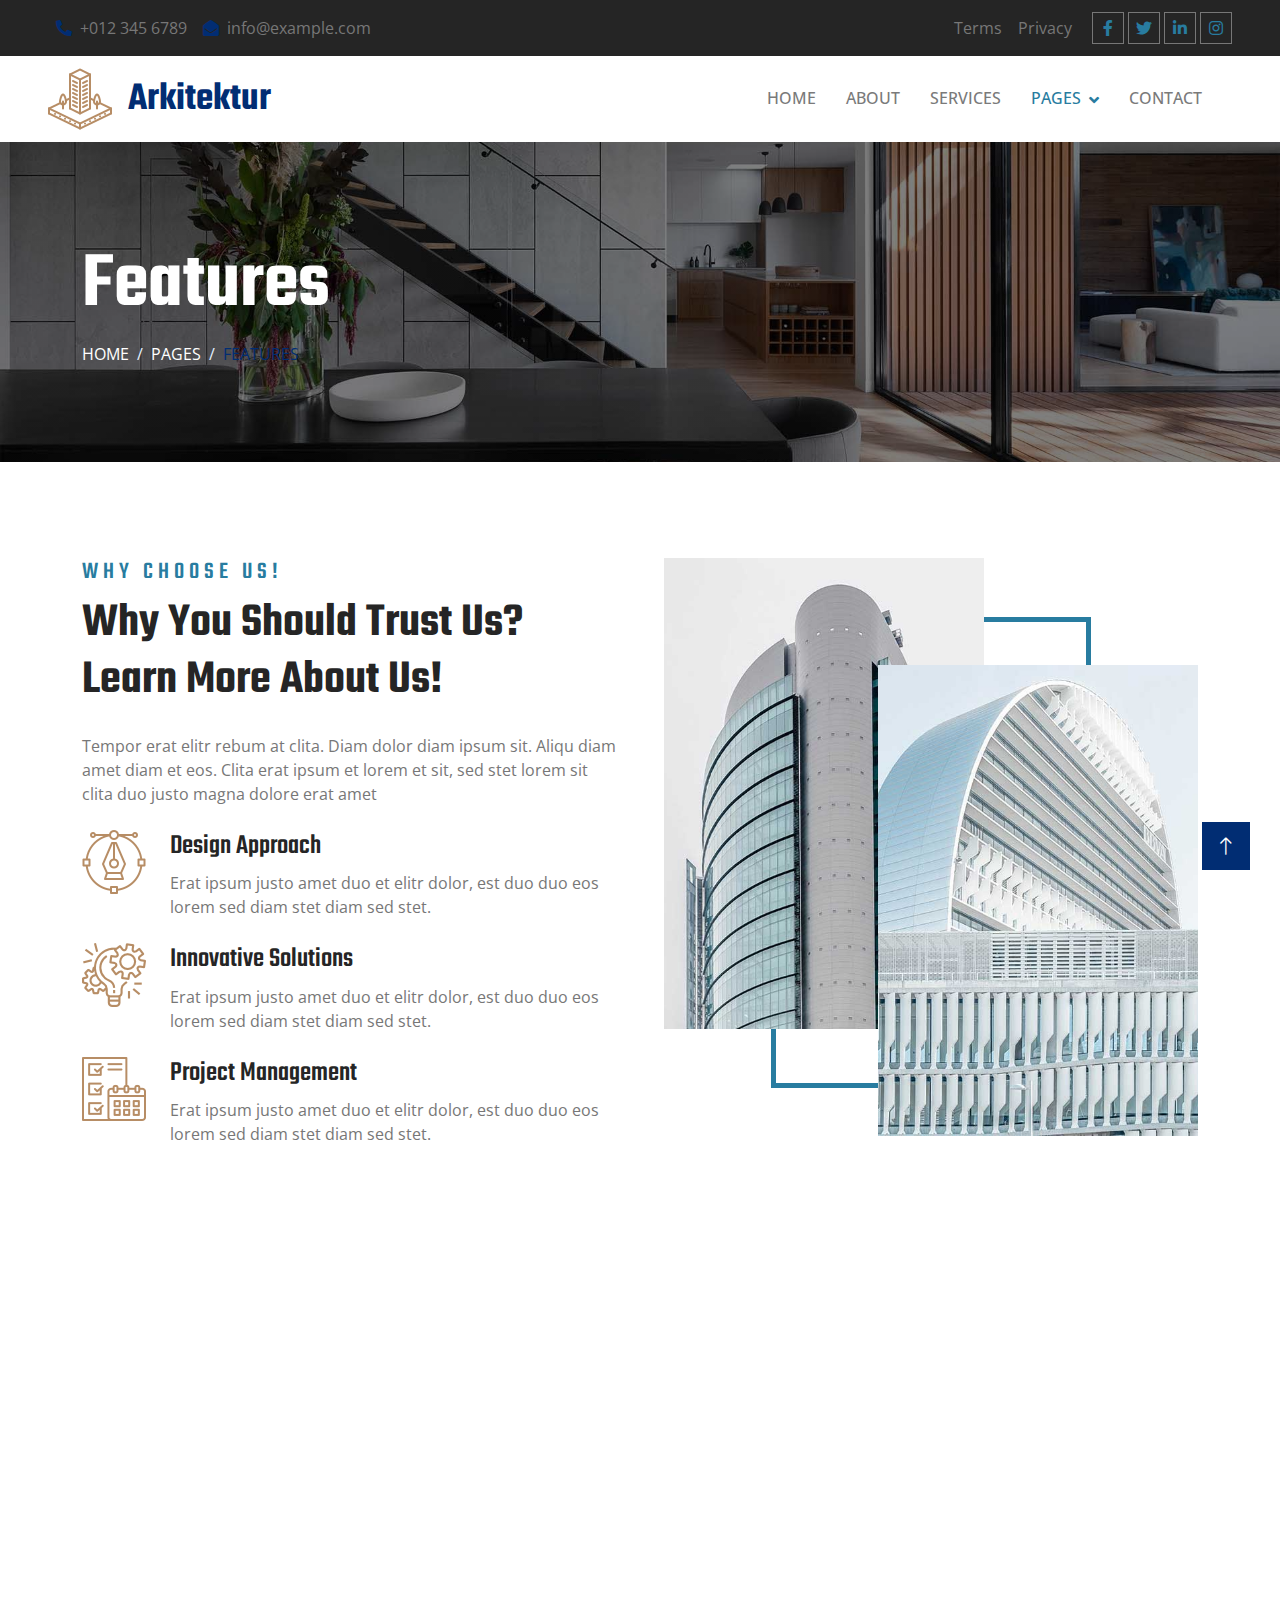
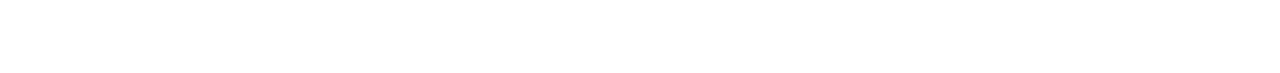
<file: feature.html>
<!DOCTYPE html>
<html lang="en">

<head>
    <meta charset="utf-8">
    <title>Arkitektur - Architecture HTML Template</title>
    <meta content="width=device-width, initial-scale=1.0" name="viewport">
    <meta content="" name="keywords">
    <meta content="" name="description">

    <!-- Favicon -->
    <link href="img/favicon.ico" rel="icon">

    <!-- Google Web Fonts -->
    <link rel="preconnect" href="https://fonts.googleapis.com">
    <link rel="preconnect" href="https://fonts.gstatic.com" crossorigin>
    <link href="https://fonts.googleapis.com/css2?family=Open+Sans:wght@400;500;600&family=Teko:wght@400;500;600&display=swap" rel="stylesheet">

    <!-- Icon Font Stylesheet -->
    <link href="https://cdnjs.cloudflare.com/ajax/libs/font-awesome/5.10.0/css/all.min.css" rel="stylesheet">
    <link href="https://cdn.jsdelivr.net/npm/bootstrap-icons@1.4.1/font/bootstrap-icons.css" rel="stylesheet">

    <!-- Libraries Stylesheet -->
    <link href="lib/animate/animate.min.css" rel="stylesheet">
    <link href="lib/owlcarousel/assets/owl.carousel.min.css" rel="stylesheet">
    <link href="lib/tempusdominus/css/tempusdominus-bootstrap-4.min.css" rel="stylesheet" />

    <!-- Customized Bootstrap Stylesheet -->
    <link href="css/bootstrap.min.css" rel="stylesheet">

    <!-- Template Stylesheet -->
    <link href="css/style.css" rel="stylesheet">
</head>

<body>
    <!-- Spinner Start -->
    <div id="spinner" class="show bg-white position-fixed translate-middle w-100 vh-100 top-50 start-50 d-flex align-items-center justify-content-center">
        <div class="spinner-border position-relative text-primary" style="width: 6rem; height: 6rem;" role="status"></div>
        <img class="position-absolute top-50 start-50 translate-middle" src="img/icons/icon-1.png" alt="Icon">
    </div>
    <!-- Spinner End -->


    <!-- Topbar Start -->
    <div class="container-fluid bg-dark p-0 wow fadeIn" data-wow-delay="0.1s">
        <div class="row gx-0 d-none d-lg-flex">
            <div class="col-lg-7 px-5 text-start">
                <div class="h-100 d-inline-flex align-items-center py-3 me-3">
                    <a class="text-body px-2" href="tel:+0123456789"><i class="fa fa-phone-alt text-primary me-2"></i>+012 345 6789</a>
                    <a class="text-body px-2" href="mailto:info@example.com"><i class="fa fa-envelope-open text-primary me-2"></i>info@example.com</a>
                </div>
            </div>
            <div class="col-lg-5 px-5 text-end">
                <div class="h-100 d-inline-flex align-items-center py-3 me-2">
                    <a class="text-body px-2" href="">Terms</a>
                    <a class="text-body px-2" href="">Privacy</a>
                </div>
                <div class="h-100 d-inline-flex align-items-center">
                    <a class="btn btn-sm-square btn-outline-body me-1" href=""><i class="fab fa-facebook-f"></i></a>
                    <a class="btn btn-sm-square btn-outline-body me-1" href=""><i class="fab fa-twitter"></i></a>
                    <a class="btn btn-sm-square btn-outline-body me-1" href=""><i class="fab fa-linkedin-in"></i></a>
                    <a class="btn btn-sm-square btn-outline-body me-0" href=""><i class="fab fa-instagram"></i></a>
                </div>
            </div>
        </div>
    </div>
    <!-- Topbar End -->


    <!-- Navbar Start -->
    <nav class="navbar navbar-expand-lg bg-white navbar-light sticky-top py-lg-0 px-lg-5 wow fadeIn" data-wow-delay="0.1s">
        <a href="index.html" class="navbar-brand ms-4 ms-lg-0">
            <h1 class="text-primary m-0"><img class="me-3" src="img/icons/icon-1.png" alt="Icon">Arkitektur</h1>
        </a>
        <button type="button" class="navbar-toggler me-4" data-bs-toggle="collapse" data-bs-target="#navbarCollapse">
            <span class="navbar-toggler-icon"></span>
        </button>
        <div class="collapse navbar-collapse" id="navbarCollapse">
            <div class="navbar-nav ms-auto p-4 p-lg-0">
                <a href="index.html" class="nav-item nav-link">Home</a>
                <a href="about.html" class="nav-item nav-link">About</a>
                <a href="service.html" class="nav-item nav-link">Services</a>
                <div class="nav-item dropdown">
                    <a href="#" class="nav-link dropdown-toggle active" data-bs-toggle="dropdown">Pages</a>
                    <div class="dropdown-menu border-0 m-0">
                        <a href="feature.html" class="dropdown-item active">Our Features</a>
                        <a href="project.html" class="dropdown-item">Our Projects</a>
                        <a href="team.html" class="dropdown-item">Team Members</a>
                        <a href="appointment.html" class="dropdown-item">Appointment</a>
                        <!-- <a href="testimonial.html" class="dropdown-item">Testimonial</a>
                        <a href="404.html" class="dropdown-item">404 Page</a> -->
                    </div>
                </div>
                <a href="contact.html" class="nav-item nav-link">Contact</a>
            </div>
            <!-- <a href="https://htmlcodex.com/architecture-html-template-pro" class="btn btn-primary py-2 px-4 d-none d-lg-block">Pro Version</a> -->
        </div>
    </nav>
    <!-- Navbar End -->


    <!-- Page Header Start -->
    <div class="container-fluid page-header py-5 mb-5 wow fadeIn" data-wow-delay="0.1s">
        <div class="container py-5">
            <h1 class="display-1 text-white animated slideInDown">Features</h1>
            <nav aria-label="breadcrumb animated slideInDown">
                <ol class="breadcrumb text-uppercase mb-0">
                    <li class="breadcrumb-item"><a class="text-white" href="#">Home</a></li>
                    <li class="breadcrumb-item"><a class="text-white" href="#">Pages</a></li>
                    <li class="breadcrumb-item text-primary active" aria-current="page">Features</li>
                </ol>
            </nav>
        </div>
    </div>
    <!-- Page Header End -->


    <!-- Feature Start -->
    <div class="container-xxl py-5">
        <div class="container">
            <div class="row g-5">
                <div class="col-lg-6 wow fadeInUp" data-wow-delay="0.1s">
                    <h4 class="section-title">Why Choose Us!</h4>
                    <h1 class="display-5 mb-4">Why You Should Trust Us? Learn More About Us!</h1>
                    <p class="mb-4">Tempor erat elitr rebum at clita. Diam dolor diam ipsum sit. Aliqu diam amet diam et eos. Clita erat ipsum et lorem et sit, sed stet lorem sit clita duo justo magna dolore erat amet</p>
                    <div class="row g-4">
                        <div class="col-12">
                            <div class="d-flex align-items-start">
                                <img class="flex-shrink-0" src="img/icons/icon-2.png" alt="Icon">
                                <div class="ms-4">
                                    <h3>Design Approach</h3>
                                    <p class="mb-0">Erat ipsum justo amet duo et elitr dolor, est duo duo eos lorem sed diam stet diam sed stet.</p>
                                </div>
                            </div>
                        </div>
                        <div class="col-12">
                            <div class="d-flex align-items-start">
                                <img class="flex-shrink-0" src="img/icons/icon-3.png" alt="Icon">
                                <div class="ms-4">
                                    <h3>Innovative Solutions</h3>
                                    <p class="mb-0">Erat ipsum justo amet duo et elitr dolor, est duo duo eos lorem sed diam stet diam sed stet.</p>
                                </div>
                            </div>
                        </div>
                        <div class="col-12">
                            <div class="d-flex align-items-start">
                                <img class="flex-shrink-0" src="img/icons/icon-4.png" alt="Icon">
                                <div class="ms-4">
                                    <h3>Project Management</h3>
                                    <p class="mb-0">Erat ipsum justo amet duo et elitr dolor, est duo duo eos lorem sed diam stet diam sed stet.</p>
                                </div>
                            </div>
                        </div>
                    </div>
                </div>
                <div class="col-lg-6 wow fadeInUp" data-wow-delay="0.5s">
                    <div class="feature-img">
                        <img class="img-fluid" src="img/about-2.jpg" alt="">
                        <img class="img-fluid" src="img/about-1.jpg" alt="">
                    </div>
                </div>
            </div>
        </div>
    </div>
    <!-- Feature End -->
        

    <!-- Footer Start -->
    <div class="container-fluid bg-dark text-body footer mt-5 pt-5 px-0 wow fadeIn" data-wow-delay="0.1s">
        <div class="container py-5">
            <div class="row g-5">
                <div class="col-lg-3 col-md-6">
                    <h3 class="text-light mb-4">Address</h3>
                    <p class="mb-2"><i class="fa fa-map-marker-alt text-primary me-3"></i>123 Street, New York, USA</p>
                    <p class="mb-2"><i class="fa fa-phone-alt text-primary me-3"></i>+012 345 67890</p>
                    <p class="mb-2"><i class="fa fa-envelope text-primary me-3"></i>info@example.com</p>
                    <div class="d-flex pt-2">
                        <a class="btn btn-square btn-outline-body me-1" href=""><i class="fab fa-twitter"></i></a>
                        <a class="btn btn-square btn-outline-body me-1" href=""><i class="fab fa-facebook-f"></i></a>
                        <a class="btn btn-square btn-outline-body me-1" href=""><i class="fab fa-youtube"></i></a>
                        <a class="btn btn-square btn-outline-body me-0" href=""><i class="fab fa-linkedin-in"></i></a>
                    </div>
                </div>
                <div class="col-lg-3 col-md-6">
                    <h3 class="text-light mb-4">Services</h3>
                    <a class="btn btn-link" href="">Architecture</a>
                    <a class="btn btn-link" href="">3D Animation</a>
                    <a class="btn btn-link" href="">House Planning</a>
                    <a class="btn btn-link" href="">Interior Design</a>
                    <a class="btn btn-link" href="">Construction</a>
                </div>
                <div class="col-lg-3 col-md-6">
                    <h3 class="text-light mb-4">Quick Links</h3>
                    <a class="btn btn-link" href="">About Us</a>
                    <a class="btn btn-link" href="">Contact Us</a>
                    <a class="btn btn-link" href="">Our Services</a>
                    <a class="btn btn-link" href="">Terms & Condition</a>
                    <a class="btn btn-link" href="">Support</a>
                </div>
                <div class="col-lg-3 col-md-6">
                    <h3 class="text-light mb-4">Newsletter</h3>
                    <p>Dolor amet sit justo amet elitr clita ipsum elitr est.</p>
                    <div class="position-relative mx-auto" style="max-width: 400px;">
                        <input class="form-control bg-transparent w-100 py-3 ps-4 pe-5" type="text" placeholder="Your email">
                        <button type="button" class="btn btn-primary py-2 position-absolute top-0 end-0 mt-2 me-2">SignUp</button>
                    </div>
                </div>
            </div>
        </div>
        <div class="container-fluid copyright">
            <div class="container">
                <div class="row">
                    <div class="col-md-6 text-center text-md-start mb-3 mb-md-0">
                        &copy; <a href="#">Your Site Name</a>, All Right Reserved.
                    </div>
                    <div class="col-md-6 text-center text-md-end">
                        <!--/*** This template is free as long as you keep the footer author’s credit link/attribution link/backlink. If you'd like to use the template without the footer author’s credit link/attribution link/backlink, you can purchase the Credit Removal License from "https://htmlcodex.com/credit-removal". Thank you for your support. ***/-->
                        Designed By <a href="https://htmlcodex.com">HTML Codex</a>
                    </div>
                </div>
            </div>
        </div>
    </div>
    <!-- Footer End -->


    <!-- Back to Top -->
    <a href="#" class="btn btn-lg btn-primary btn-lg-square back-to-top"><i class="bi bi-arrow-up"></i></a>


    <!-- JavaScript Libraries -->
    <script src="https://code.jquery.com/jquery-3.4.1.min.js"></script>
    <script src="https://cdn.jsdelivr.net/npm/bootstrap@5.0.0/dist/js/bootstrap.bundle.min.js"></script>
    <script src="lib/wow/wow.min.js"></script>
    <script src="lib/easing/easing.min.js"></script>
    <script src="lib/waypoints/waypoints.min.js"></script>
    <script src="lib/counterup/counterup.min.js"></script>
    <script src="lib/owlcarousel/owl.carousel.min.js"></script>
    <script src="lib/tempusdominus/js/moment.min.js"></script>
    <script src="lib/tempusdominus/js/moment-timezone.min.js"></script>
    <script src="lib/tempusdominus/js/tempusdominus-bootstrap-4.min.js"></script>

    <!-- Template Javascript -->
    <script src="js/main.js"></script>
</body>

</html>
</file>
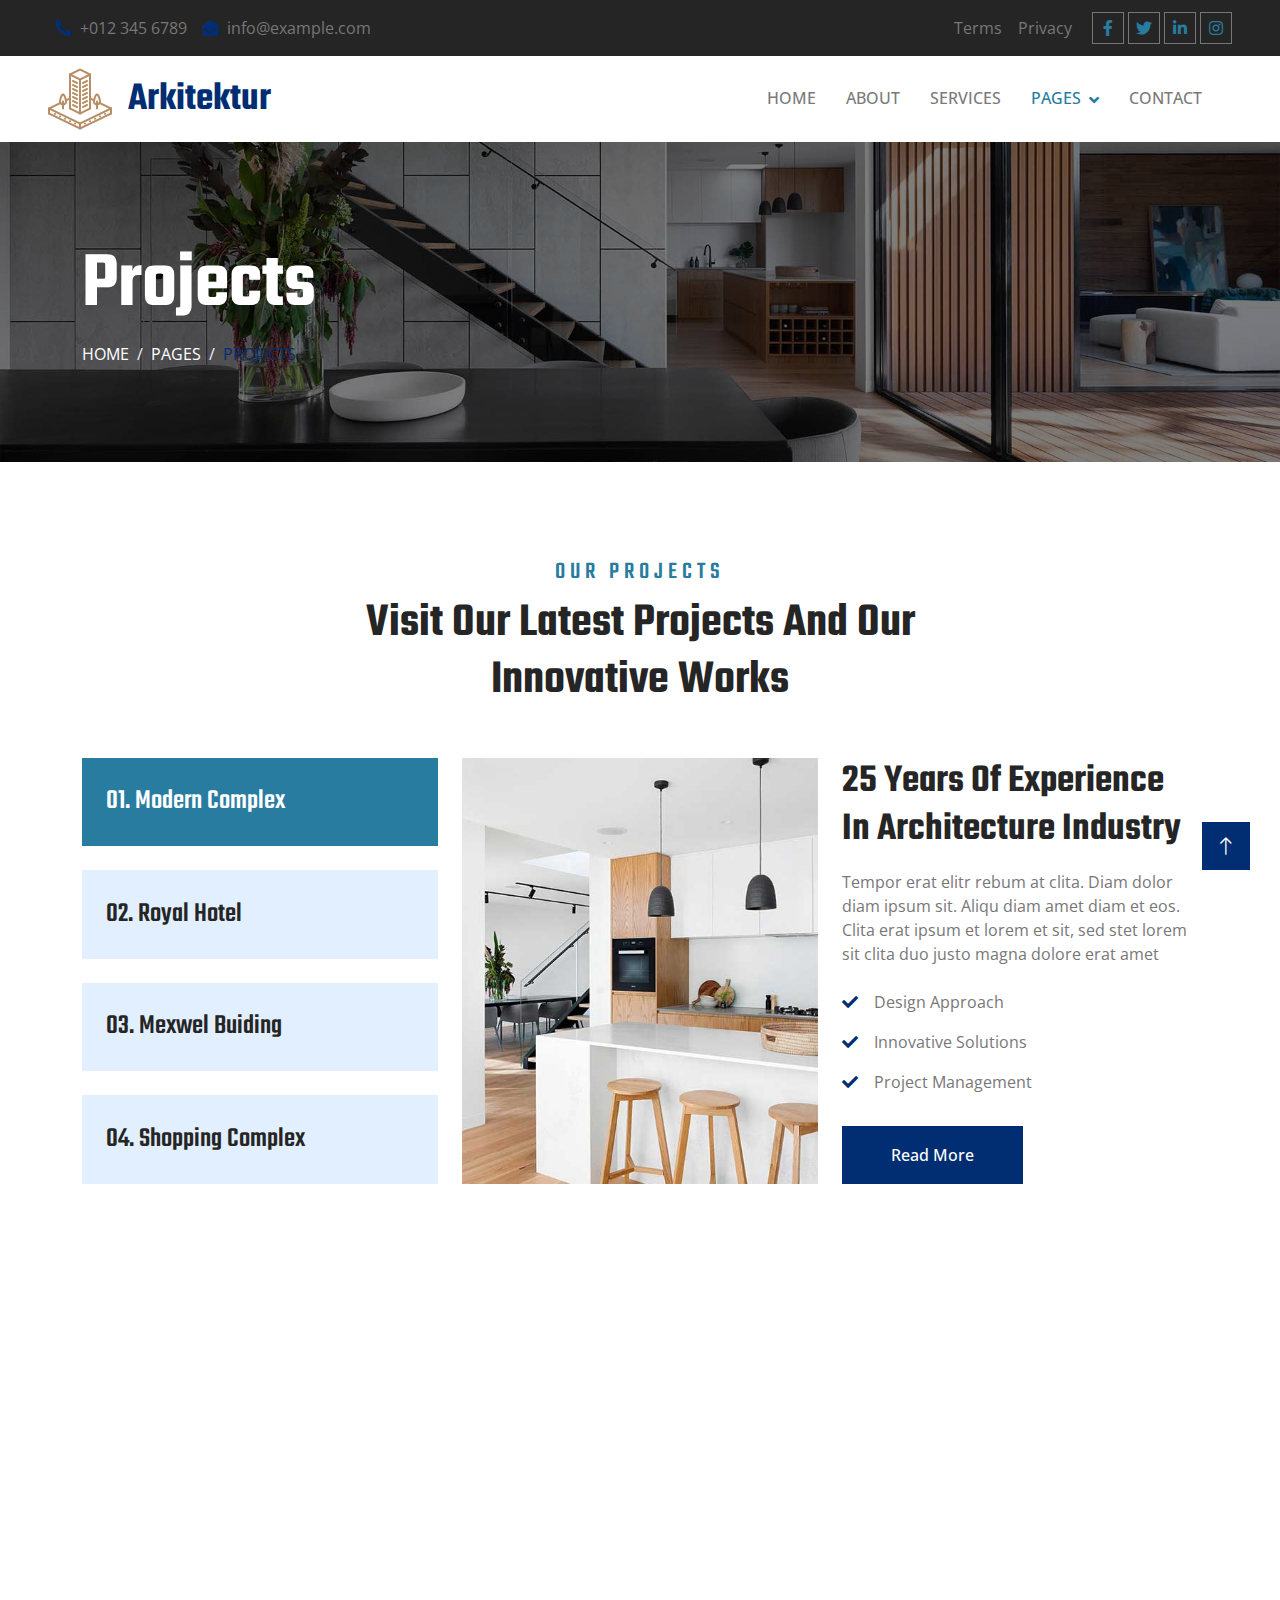
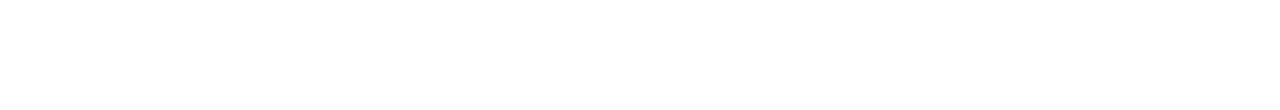
<file: project.html>
<!DOCTYPE html>
<html lang="en">

<head>
    <meta charset="utf-8">
    <title>Arkitektur - Architecture HTML Template</title>
    <meta content="width=device-width, initial-scale=1.0" name="viewport">
    <meta content="" name="keywords">
    <meta content="" name="description">

    <!-- Favicon -->
    <link href="img/favicon.ico" rel="icon">

    <!-- Google Web Fonts -->
    <link rel="preconnect" href="https://fonts.googleapis.com">
    <link rel="preconnect" href="https://fonts.gstatic.com" crossorigin>
    <link href="https://fonts.googleapis.com/css2?family=Open+Sans:wght@400;500;600&family=Teko:wght@400;500;600&display=swap" rel="stylesheet">

    <!-- Icon Font Stylesheet -->
    <link href="https://cdnjs.cloudflare.com/ajax/libs/font-awesome/5.10.0/css/all.min.css" rel="stylesheet">
    <link href="https://cdn.jsdelivr.net/npm/bootstrap-icons@1.4.1/font/bootstrap-icons.css" rel="stylesheet">

    <!-- Libraries Stylesheet -->
    <link href="lib/animate/animate.min.css" rel="stylesheet">
    <link href="lib/owlcarousel/assets/owl.carousel.min.css" rel="stylesheet">
    <link href="lib/tempusdominus/css/tempusdominus-bootstrap-4.min.css" rel="stylesheet" />

    <!-- Customized Bootstrap Stylesheet -->
    <link href="css/bootstrap.min.css" rel="stylesheet">

    <!-- Template Stylesheet -->
    <link href="css/style.css" rel="stylesheet">
</head>

<body>
    <!-- Spinner Start -->
    <div id="spinner" class="show bg-white position-fixed translate-middle w-100 vh-100 top-50 start-50 d-flex align-items-center justify-content-center">
        <div class="spinner-border position-relative text-primary" style="width: 6rem; height: 6rem;" role="status"></div>
        <img class="position-absolute top-50 start-50 translate-middle" src="img/icons/icon-1.png" alt="Icon">
    </div>
    <!-- Spinner End -->


    <!-- Topbar Start -->
    <div class="container-fluid bg-dark p-0 wow fadeIn" data-wow-delay="0.1s">
        <div class="row gx-0 d-none d-lg-flex">
            <div class="col-lg-7 px-5 text-start">
                <div class="h-100 d-inline-flex align-items-center py-3 me-3">
                    <a class="text-body px-2" href="tel:+0123456789"><i class="fa fa-phone-alt text-primary me-2"></i>+012 345 6789</a>
                    <a class="text-body px-2" href="mailto:info@example.com"><i class="fa fa-envelope-open text-primary me-2"></i>info@example.com</a>
                </div>
            </div>
            <div class="col-lg-5 px-5 text-end">
                <div class="h-100 d-inline-flex align-items-center py-3 me-2">
                    <a class="text-body px-2" href="">Terms</a>
                    <a class="text-body px-2" href="">Privacy</a>
                </div>
                <div class="h-100 d-inline-flex align-items-center">
                    <a class="btn btn-sm-square btn-outline-body me-1" href=""><i class="fab fa-facebook-f"></i></a>
                    <a class="btn btn-sm-square btn-outline-body me-1" href=""><i class="fab fa-twitter"></i></a>
                    <a class="btn btn-sm-square btn-outline-body me-1" href=""><i class="fab fa-linkedin-in"></i></a>
                    <a class="btn btn-sm-square btn-outline-body me-0" href=""><i class="fab fa-instagram"></i></a>
                </div>
            </div>
        </div>
    </div>
    <!-- Topbar End -->


    <!-- Navbar Start -->
    <nav class="navbar navbar-expand-lg bg-white navbar-light sticky-top py-lg-0 px-lg-5 wow fadeIn" data-wow-delay="0.1s">
        <a href="index.html" class="navbar-brand ms-4 ms-lg-0">
            <h1 class="text-primary m-0"><img class="me-3" src="img/icons/icon-1.png" alt="Icon">Arkitektur</h1>
        </a>
        <button type="button" class="navbar-toggler me-4" data-bs-toggle="collapse" data-bs-target="#navbarCollapse">
            <span class="navbar-toggler-icon"></span>
        </button>
        <div class="collapse navbar-collapse" id="navbarCollapse">
            <div class="navbar-nav ms-auto p-4 p-lg-0">
                <a href="index.html" class="nav-item nav-link">Home</a>
                <a href="about.html" class="nav-item nav-link">About</a>
                <a href="service.html" class="nav-item nav-link">Services</a>
                <div class="nav-item dropdown">
                    <a href="#" class="nav-link dropdown-toggle active" data-bs-toggle="dropdown">Pages</a>
                    <div class="dropdown-menu border-0 m-0">
                        <a href="feature.html" class="dropdown-item">Our Features</a>
                        <a href="project.html" class="dropdown-item active">Our Projects</a>
                        <a href="team.html" class="dropdown-item">Team Members</a>
                        <a href="appointment.html" class="dropdown-item">Appointment</a>
                        <!-- <a href="testimonial.html" class="dropdown-item">Testimonial</a>
                        <a href="404.html" class="dropdown-item">404 Page</a> -->
                    </div>
                </div>
                <a href="contact.html" class="nav-item nav-link">Contact</a>
            </div>
            <!-- <a href="https://htmlcodex.com/architecture-html-template-pro" class="btn btn-primary py-2 px-4 d-none d-lg-block">Pro Version</a> -->
        </div>
    </nav>
    <!-- Navbar End -->


    <!-- Page Header Start -->
    <div class="container-fluid page-header py-5 mb-5 wow fadeIn" data-wow-delay="0.1s">
        <div class="container py-5">
            <h1 class="display-1 text-white animated slideInDown">Projects</h1>
            <nav aria-label="breadcrumb animated slideInDown">
                <ol class="breadcrumb text-uppercase mb-0">
                    <li class="breadcrumb-item"><a class="text-white" href="#">Home</a></li>
                    <li class="breadcrumb-item"><a class="text-white" href="#">Pages</a></li>
                    <li class="breadcrumb-item text-primary active" aria-current="page">Projects</li>
                </ol>
            </nav>
        </div>
    </div>
    <!-- Page Header End -->


    <!-- Project Start -->
    <div class="container-xxl project py-5">
        <div class="container">
            <div class="text-center mx-auto mb-5 wow fadeInUp" data-wow-delay="0.1s" style="max-width: 600px;">
                <h4 class="section-title">Our Projects</h4>
                <h1 class="display-5 mb-4">Visit Our Latest Projects And Our Innovative Works</h1>
            </div>
            <div class="row g-4 wow fadeInUp" data-wow-delay="0.3s">
                <div class="col-lg-4">
                    <div class="nav nav-pills d-flex justify-content-between w-100 h-100 me-4">
                        <button class="nav-link w-100 d-flex align-items-center text-start p-4 mb-4 active" data-bs-toggle="pill" data-bs-target="#tab-pane-1" type="button">
                            <h3 class="m-0">01. Modern Complex</h3>
                        </button>
                        <button class="nav-link w-100 d-flex align-items-center text-start p-4 mb-4" data-bs-toggle="pill" data-bs-target="#tab-pane-2" type="button">
                            <h3 class="m-0">02. Royal Hotel</h3>
                        </button>
                        <button class="nav-link w-100 d-flex align-items-center text-start p-4 mb-4" data-bs-toggle="pill" data-bs-target="#tab-pane-3" type="button">
                            <h3 class="m-0">03. Mexwel Buiding</h3>
                        </button>
                        <button class="nav-link w-100 d-flex align-items-center text-start p-4 mb-0" data-bs-toggle="pill" data-bs-target="#tab-pane-4" type="button">
                            <h3 class="m-0">04. Shopping Complex</h3>
                        </button>
                    </div>
                </div>
                <div class="col-lg-8">
                    <div class="tab-content w-100">
                        <div class="tab-pane fade show active" id="tab-pane-1">
                            <div class="row g-4">
                                <div class="col-md-6" style="min-height: 350px;">
                                    <div class="position-relative h-100">
                                        <img class="position-absolute img-fluid w-100 h-100" src="img/project-1.jpg"
                                            style="object-fit: cover;" alt="">
                                    </div>
                                </div>
                                <div class="col-md-6">
                                    <h1 class="mb-3">25 Years Of Experience In Architecture Industry</h1>
                                    <p class="mb-4">Tempor erat elitr rebum at clita. Diam dolor diam ipsum sit. Aliqu diam amet diam et eos. Clita erat ipsum et lorem et sit, sed stet lorem sit clita duo justo magna dolore erat amet</p>
                                    <p><i class="fa fa-check text-primary me-3"></i>Design Approach</p>
                                    <p><i class="fa fa-check text-primary me-3"></i>Innovative Solutions</p>
                                    <p><i class="fa fa-check text-primary me-3"></i>Project Management</p>
                                    <a href="" class="btn btn-primary py-3 px-5 mt-3">Read More</a>
                                </div>
                            </div>
                        </div>
                        <div class="tab-pane fade" id="tab-pane-2">
                            <div class="row g-4">
                                <div class="col-md-6" style="min-height: 350px;">
                                    <div class="position-relative h-100">
                                        <img class="position-absolute img-fluid w-100 h-100" src="img/project-2.jpg"
                                            style="object-fit: cover;" alt="">
                                    </div>
                                </div>
                                <div class="col-md-6">
                                    <h1 class="mb-3">25 Years Of Experience In Architecture Industry</h1>
                                    <p class="mb-4">Tempor erat elitr rebum at clita. Diam dolor diam ipsum sit. Aliqu diam amet diam et eos. Clita erat ipsum et lorem et sit, sed stet lorem sit clita duo justo magna dolore erat amet</p>
                                    <p><i class="fa fa-check text-primary me-3"></i>Design Approach</p>
                                    <p><i class="fa fa-check text-primary me-3"></i>Innovative Solutions</p>
                                    <p><i class="fa fa-check text-primary me-3"></i>Project Management</p>
                                    <a href="" class="btn btn-primary py-3 px-5 mt-3">Read More</a>
                                </div>
                            </div>
                        </div>
                        <div class="tab-pane fade" id="tab-pane-3">
                            <div class="row g-4">
                                <div class="col-md-6" style="min-height: 350px;">
                                    <div class="position-relative h-100">
                                        <img class="position-absolute img-fluid w-100 h-100" src="img/project-3.jpg"
                                            style="object-fit: cover;" alt="">
                                    </div>
                                </div>
                                <div class="col-md-6">
                                    <h1 class="mb-3">25 Years Of Experience In Architecture Industry</h1>
                                    <p class="mb-4">Tempor erat elitr rebum at clita. Diam dolor diam ipsum sit. Aliqu diam amet diam et eos. Clita erat ipsum et lorem et sit, sed stet lorem sit clita duo justo magna dolore erat amet</p>
                                    <p><i class="fa fa-check text-primary me-3"></i>Design Approach</p>
                                    <p><i class="fa fa-check text-primary me-3"></i>Innovative Solutions</p>
                                    <p><i class="fa fa-check text-primary me-3"></i>Project Management</p>
                                    <a href="" class="btn btn-primary py-3 px-5 mt-3">Read More</a>
                                </div>
                            </div>
                        </div>
                        <div class="tab-pane fade" id="tab-pane-4">
                            <div class="row g-4">
                                <div class="col-md-6" style="min-height: 350px;">
                                    <div class="position-relative h-100">
                                        <img class="position-absolute img-fluid w-100 h-100" src="img/project-4.jpg"
                                            style="object-fit: cover;" alt="">
                                    </div>
                                </div>
                                <div class="col-md-6">
                                    <h1 class="mb-3">25 Years Of Experience In Architecture Industry</h1>
                                    <p class="mb-4">Tempor erat elitr rebum at clita. Diam dolor diam ipsum sit. Aliqu diam amet diam et eos. Clita erat ipsum et lorem et sit, sed stet lorem sit clita duo justo magna dolore erat amet</p>
                                    <p><i class="fa fa-check text-primary me-3"></i>Design Approach</p>
                                    <p><i class="fa fa-check text-primary me-3"></i>Innovative Solutions</p>
                                    <p><i class="fa fa-check text-primary me-3"></i>Project Management</p>
                                    <a href="" class="btn btn-primary py-3 px-5 mt-3">Read More</a>
                                </div>
                            </div>
                        </div>
                    </div>
                </div>
            </div>
        </div>
    </div>
    <!-- Project End -->
        

    <!-- Footer Start -->
    <div class="container-fluid bg-dark text-body footer mt-5 pt-5 px-0 wow fadeIn" data-wow-delay="0.1s">
        <div class="container py-5">
            <div class="row g-5">
                <div class="col-lg-3 col-md-6">
                    <h3 class="text-light mb-4">Address</h3>
                    <p class="mb-2"><i class="fa fa-map-marker-alt text-primary me-3"></i>123 Street, New York, USA</p>
                    <p class="mb-2"><i class="fa fa-phone-alt text-primary me-3"></i>+012 345 67890</p>
                    <p class="mb-2"><i class="fa fa-envelope text-primary me-3"></i>info@example.com</p>
                    <div class="d-flex pt-2">
                        <a class="btn btn-square btn-outline-body me-1" href=""><i class="fab fa-twitter"></i></a>
                        <a class="btn btn-square btn-outline-body me-1" href=""><i class="fab fa-facebook-f"></i></a>
                        <a class="btn btn-square btn-outline-body me-1" href=""><i class="fab fa-youtube"></i></a>
                        <a class="btn btn-square btn-outline-body me-0" href=""><i class="fab fa-linkedin-in"></i></a>
                    </div>
                </div>
                <div class="col-lg-3 col-md-6">
                    <h3 class="text-light mb-4">Services</h3>
                    <a class="btn btn-link" href="">Architecture</a>
                    <a class="btn btn-link" href="">3D Animation</a>
                    <a class="btn btn-link" href="">House Planning</a>
                    <a class="btn btn-link" href="">Interior Design</a>
                    <a class="btn btn-link" href="">Construction</a>
                </div>
                <div class="col-lg-3 col-md-6">
                    <h3 class="text-light mb-4">Quick Links</h3>
                    <a class="btn btn-link" href="">About Us</a>
                    <a class="btn btn-link" href="">Contact Us</a>
                    <a class="btn btn-link" href="">Our Services</a>
                    <a class="btn btn-link" href="">Terms & Condition</a>
                    <a class="btn btn-link" href="">Support</a>
                </div>
                <div class="col-lg-3 col-md-6">
                    <h3 class="text-light mb-4">Newsletter</h3>
                    <p>Dolor amet sit justo amet elitr clita ipsum elitr est.</p>
                    <div class="position-relative mx-auto" style="max-width: 400px;">
                        <input class="form-control bg-transparent w-100 py-3 ps-4 pe-5" type="text" placeholder="Your email">
                        <button type="button" class="btn btn-primary py-2 position-absolute top-0 end-0 mt-2 me-2">SignUp</button>
                    </div>
                </div>
            </div>
        </div>
        <div class="container-fluid copyright">
            <div class="container">
                <div class="row">
                    <div class="col-md-6 text-center text-md-start mb-3 mb-md-0">
                        &copy; <a href="#">Your Site Name</a>, All Right Reserved.
                    </div>
                    <div class="col-md-6 text-center text-md-end">
                        <!--/*** This template is free as long as you keep the footer author’s credit link/attribution link/backlink. If you'd like to use the template without the footer author’s credit link/attribution link/backlink, you can purchase the Credit Removal License from "https://htmlcodex.com/credit-removal". Thank you for your support. ***/-->
                        Designed By <a href="https://htmlcodex.com">HTML Codex</a>
                    </div>
                </div>
            </div>
        </div>
    </div>
    <!-- Footer End -->


    <!-- Back to Top -->
    <a href="#" class="btn btn-lg btn-primary btn-lg-square back-to-top"><i class="bi bi-arrow-up"></i></a>


    <!-- JavaScript Libraries -->
    <script src="https://code.jquery.com/jquery-3.4.1.min.js"></script>
    <script src="https://cdn.jsdelivr.net/npm/bootstrap@5.0.0/dist/js/bootstrap.bundle.min.js"></script>
    <script src="lib/wow/wow.min.js"></script>
    <script src="lib/easing/easing.min.js"></script>
    <script src="lib/waypoints/waypoints.min.js"></script>
    <script src="lib/counterup/counterup.min.js"></script>
    <script src="lib/owlcarousel/owl.carousel.min.js"></script>
    <script src="lib/tempusdominus/js/moment.min.js"></script>
    <script src="lib/tempusdominus/js/moment-timezone.min.js"></script>
    <script src="lib/tempusdominus/js/tempusdominus-bootstrap-4.min.js"></script>

    <!-- Template Javascript -->
    <script src="js/main.js"></script>
</body>

</html>
</file>
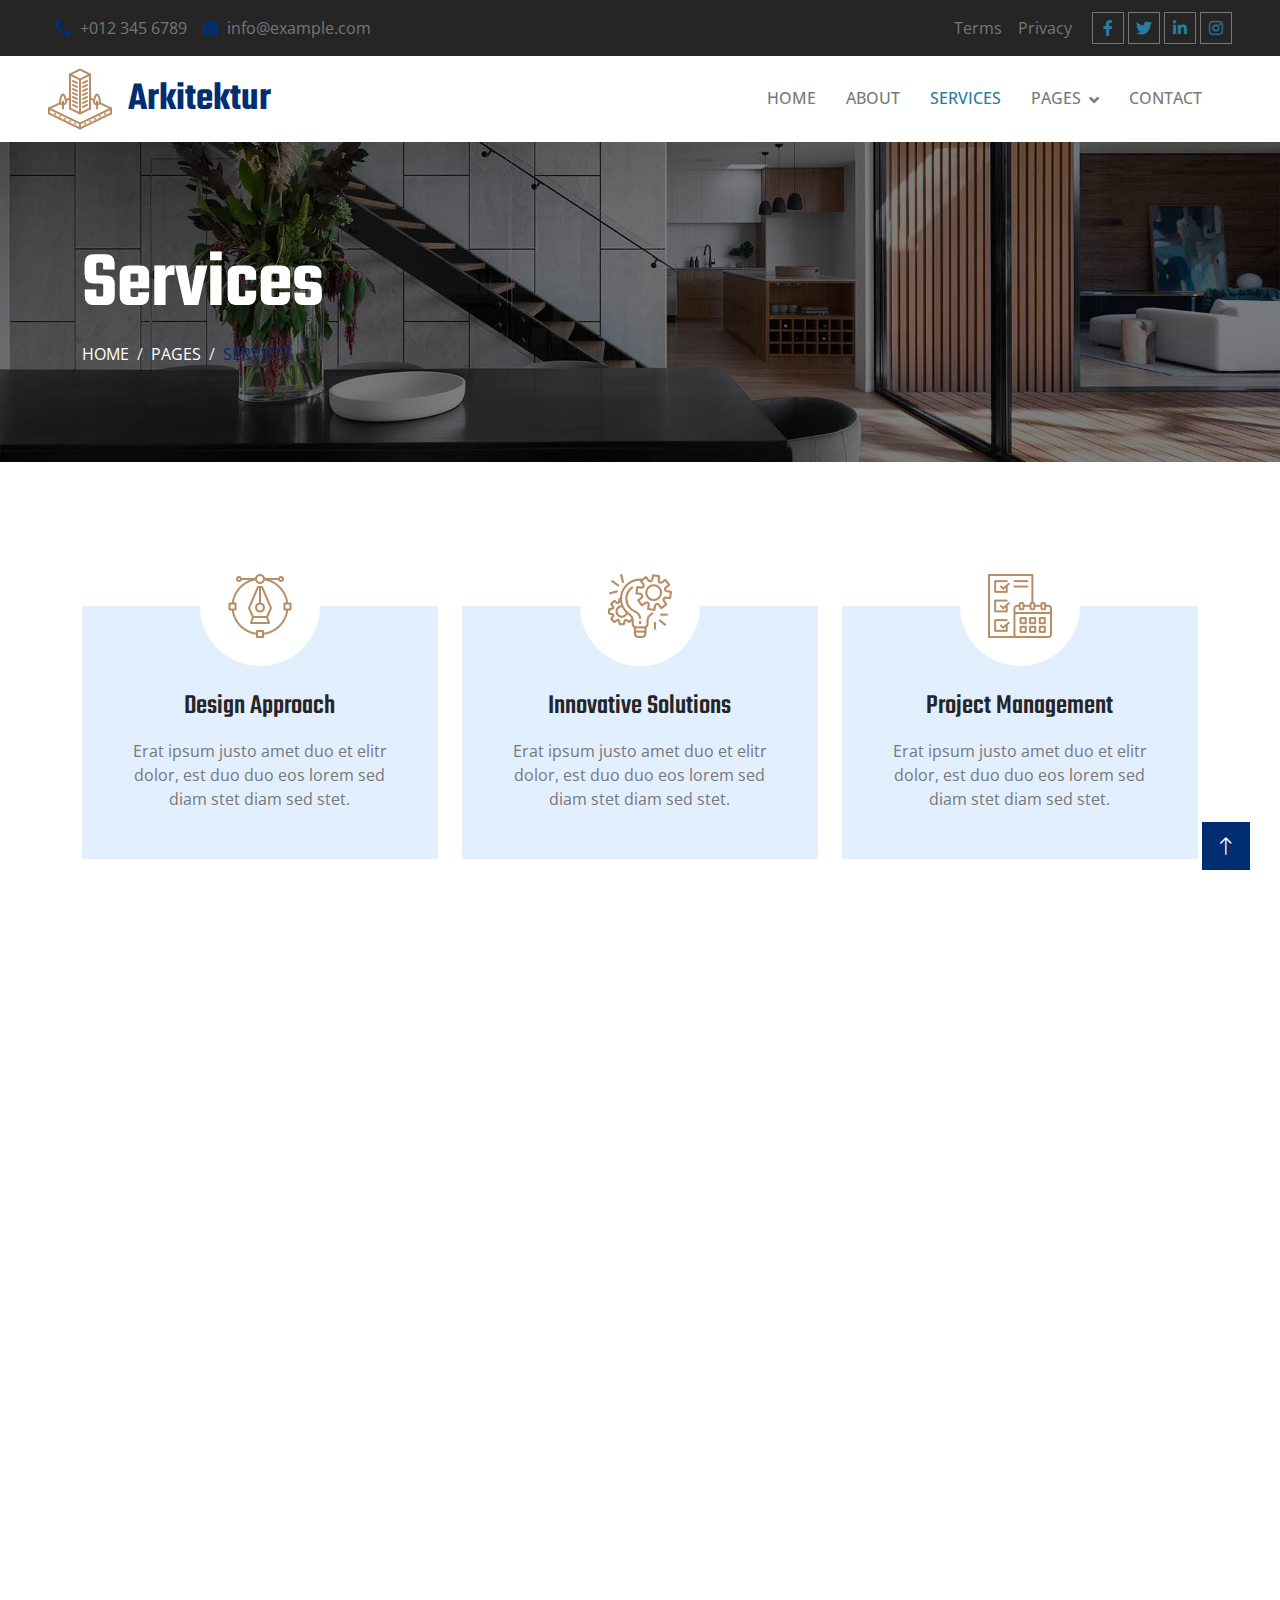
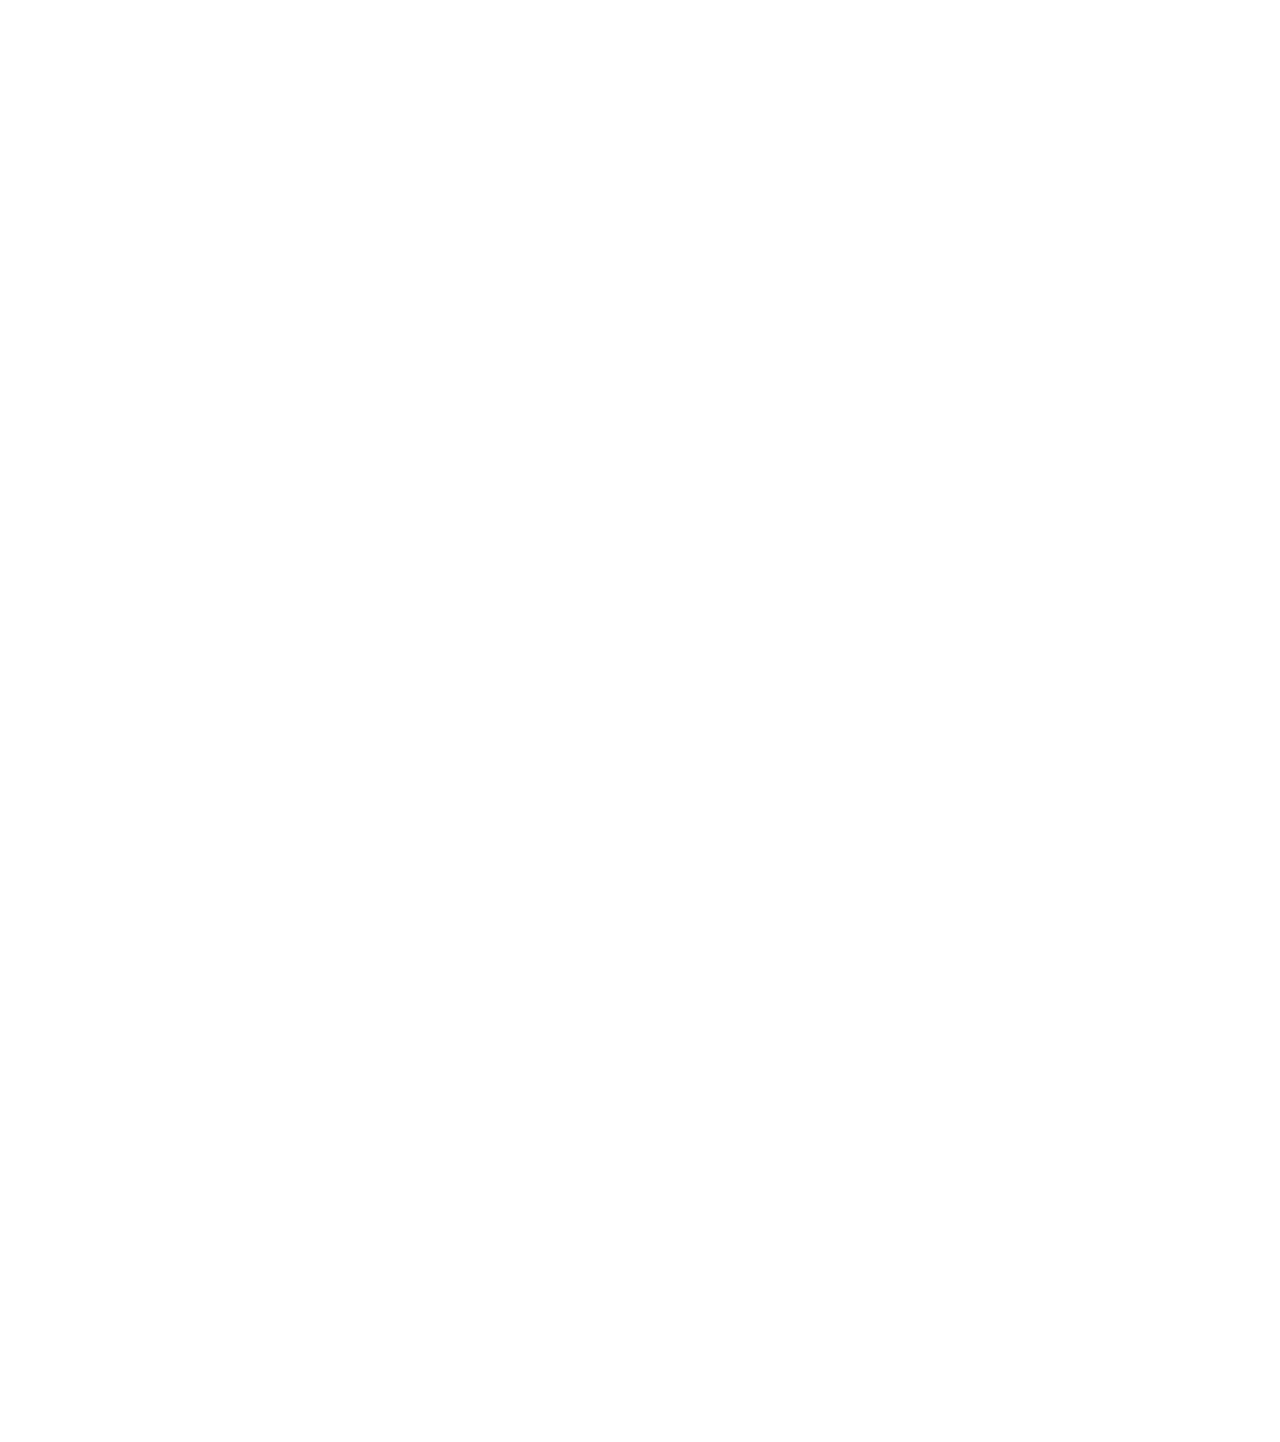
<file: service.html>
<!DOCTYPE html>
<html lang="en">

<head>
    <meta charset="utf-8">
    <title>Arkitektur - Architecture HTML Template</title>
    <meta content="width=device-width, initial-scale=1.0" name="viewport">
    <meta content="" name="keywords">
    <meta content="" name="description">

    <!-- Favicon -->
    <link href="img/favicon.ico" rel="icon">

    <!-- Google Web Fonts -->
    <link rel="preconnect" href="https://fonts.googleapis.com">
    <link rel="preconnect" href="https://fonts.gstatic.com" crossorigin>
    <link href="https://fonts.googleapis.com/css2?family=Open+Sans:wght@400;500;600&family=Teko:wght@400;500;600&display=swap" rel="stylesheet">

    <!-- Icon Font Stylesheet -->
    <link href="https://cdnjs.cloudflare.com/ajax/libs/font-awesome/5.10.0/css/all.min.css" rel="stylesheet">
    <link href="https://cdn.jsdelivr.net/npm/bootstrap-icons@1.4.1/font/bootstrap-icons.css" rel="stylesheet">

    <!-- Libraries Stylesheet -->
    <link href="lib/animate/animate.min.css" rel="stylesheet">
    <link href="lib/owlcarousel/assets/owl.carousel.min.css" rel="stylesheet">
    <link href="lib/tempusdominus/css/tempusdominus-bootstrap-4.min.css" rel="stylesheet" />

    <!-- Customized Bootstrap Stylesheet -->
    <link href="css/bootstrap.min.css" rel="stylesheet">

    <!-- Template Stylesheet -->
    <link href="css/style.css" rel="stylesheet">
</head>

<body>
    <!-- Spinner Start -->
    <div id="spinner" class="show bg-white position-fixed translate-middle w-100 vh-100 top-50 start-50 d-flex align-items-center justify-content-center">
        <div class="spinner-border position-relative text-primary" style="width: 6rem; height: 6rem;" role="status"></div>
        <img class="position-absolute top-50 start-50 translate-middle" src="img/icons/icon-1.png" alt="Icon">
    </div>
    <!-- Spinner End -->


    <!-- Topbar Start -->
    <div class="container-fluid bg-dark p-0 wow fadeIn" data-wow-delay="0.1s">
        <div class="row gx-0 d-none d-lg-flex">
            <div class="col-lg-7 px-5 text-start">
                <div class="h-100 d-inline-flex align-items-center py-3 me-3">
                    <a class="text-body px-2" href="tel:+0123456789"><i class="fa fa-phone-alt text-primary me-2"></i>+012 345 6789</a>
                    <a class="text-body px-2" href="mailto:info@example.com"><i class="fa fa-envelope-open text-primary me-2"></i>info@example.com</a>
                </div>
            </div>
            <div class="col-lg-5 px-5 text-end">
                <div class="h-100 d-inline-flex align-items-center py-3 me-2">
                    <a class="text-body px-2" href="">Terms</a>
                    <a class="text-body px-2" href="">Privacy</a>
                </div>
                <div class="h-100 d-inline-flex align-items-center">
                    <a class="btn btn-sm-square btn-outline-body me-1" href=""><i class="fab fa-facebook-f"></i></a>
                    <a class="btn btn-sm-square btn-outline-body me-1" href=""><i class="fab fa-twitter"></i></a>
                    <a class="btn btn-sm-square btn-outline-body me-1" href=""><i class="fab fa-linkedin-in"></i></a>
                    <a class="btn btn-sm-square btn-outline-body me-0" href=""><i class="fab fa-instagram"></i></a>
                </div>
            </div>
        </div>
    </div>
    <!-- Topbar End -->


    <!-- Navbar Start -->
    <nav class="navbar navbar-expand-lg bg-white navbar-light sticky-top py-lg-0 px-lg-5 wow fadeIn" data-wow-delay="0.1s">
        <a href="index.html" class="navbar-brand ms-4 ms-lg-0">
            <h1 class="text-primary m-0"><img class="me-3" src="img/icons/icon-1.png" alt="Icon">Arkitektur</h1>
        </a>
        <button type="button" class="navbar-toggler me-4" data-bs-toggle="collapse" data-bs-target="#navbarCollapse">
            <span class="navbar-toggler-icon"></span>
        </button>
        <div class="collapse navbar-collapse" id="navbarCollapse">
            <div class="navbar-nav ms-auto p-4 p-lg-0">
                <a href="index.html" class="nav-item nav-link">Home</a>
                <a href="about.html" class="nav-item nav-link">About</a>
                <a href="service.html" class="nav-item nav-link active">Services</a>
                <div class="nav-item dropdown">
                    <a href="#" class="nav-link dropdown-toggle" data-bs-toggle="dropdown">Pages</a>
                    <div class="dropdown-menu border-0 m-0">
                        <a href="feature.html" class="dropdown-item">Our Features</a>
                        <a href="project.html" class="dropdown-item">Our Projects</a>
                        <a href="team.html" class="dropdown-item">Team Members</a>
                        <a href="appointment.html" class="dropdown-item">Appointment</a>
                        <!-- <a href="testimonial.html" class="dropdown-item">Testimonial</a>
                        <a href="404.html" class="dropdown-item">404 Page</a> -->
                    </div>
                </div>
                <a href="contact.html" class="nav-item nav-link">Contact</a>
            </div>
            <!-- <a href="https://htmlcodex.com/architecture-html-template-pro" class="btn btn-primary py-2 px-4 d-none d-lg-block">Pro Version</a> -->
        </div>
    </nav>
    <!-- Navbar End -->


    <!-- Page Header Start -->
    <div class="container-fluid page-header py-5 mb-5 wow fadeIn" data-wow-delay="0.1s">
        <div class="container py-5">
            <h1 class="display-1 text-white animated slideInDown">Services</h1>
            <nav aria-label="breadcrumb animated slideInDown">
                <ol class="breadcrumb text-uppercase mb-0">
                    <li class="breadcrumb-item"><a class="text-white" href="#">Home</a></li>
                    <li class="breadcrumb-item"><a class="text-white" href="#">Pages</a></li>
                    <li class="breadcrumb-item text-primary active" aria-current="page">Services</li>
                </ol>
            </nav>
        </div>
    </div>
    <!-- Page Header End -->


    <!-- Facts Start -->
    <div class="container-xxl py-5">
        <div class="container pt-5">
            <div class="row g-4">
                <div class="col-lg-4 col-md-6 wow fadeInUp" data-wow-delay="0.1s">
                    <div class="fact-item text-center bg-light h-100 p-5 pt-0">
                        <div class="fact-icon">
                            <img src="img/icons/icon-2.png" alt="Icon">
                        </div>
                        <h3 class="mb-3">Design Approach</h3>
                        <p class="mb-0">Erat ipsum justo amet duo et elitr dolor, est duo duo eos lorem sed diam stet diam sed stet.</p>
                    </div>
                </div>
                <div class="col-lg-4 col-md-6 wow fadeInUp" data-wow-delay="0.3s">
                    <div class="fact-item text-center bg-light h-100 p-5 pt-0">
                        <div class="fact-icon">
                            <img src="img/icons/icon-3.png" alt="Icon">
                        </div>
                        <h3 class="mb-3">Innovative Solutions</h3>
                        <p class="mb-0">Erat ipsum justo amet duo et elitr dolor, est duo duo eos lorem sed diam stet diam sed stet.</p>
                    </div>
                </div>
                <div class="col-lg-4 col-md-6 wow fadeInUp" data-wow-delay="0.5s">
                    <div class="fact-item text-center bg-light h-100 p-5 pt-0">
                        <div class="fact-icon">
                            <img src="img/icons/icon-4.png" alt="Icon">
                        </div>
                        <h3 class="mb-3">Project Management</h3>
                        <p class="mb-0">Erat ipsum justo amet duo et elitr dolor, est duo duo eos lorem sed diam stet diam sed stet.</p>
                    </div>
                </div>
            </div>
        </div>
    </div>
    <!-- Facts End -->


    <!-- Service Start -->
    <div class="container-xxl py-5">
        <div class="container">
            <div class="text-center mx-auto mb-5 wow fadeInUp" data-wow-delay="0.1s" style="max-width: 600px;">
                <h4 class="section-title">Our Services</h4>
                <h1 class="display-5 mb-4">We Focused On Modern Architecture And Interior Design</h1>
            </div>
            <div class="row g-4">
                <div class="col-lg-4 col-md-6 wow fadeInUp" data-wow-delay="0.1s">
                    <div class="service-item d-flex position-relative text-center h-100">
                        <img class="bg-img" src="img/service-1.jpg" alt="">
                        <div class="service-text p-5">
                            <img class="mb-4" src="img/icons/icon-5.png" alt="Icon">
                            <h3 class="mb-3">Architecture</h3>
                            <p class="mb-4">Erat ipsum justo amet duo et elitr dolor, est duo duo eos lorem sed diam stet diam sed stet.</p>
                            <a class="btn" href=""><i class="fa fa-plus text-primary me-3"></i>Read More</a>
                        </div>
                    </div>
                </div>
                <div class="col-lg-4 col-md-6 wow fadeInUp" data-wow-delay="0.3s">
                    <div class="service-item d-flex position-relative text-center h-100">
                        <img class="bg-img" src="img/service-2.jpg" alt="">
                        <div class="service-text p-5">
                            <img class="mb-4" src="img/icons/icon-6.png" alt="Icon">
                            <h3 class="mb-3">3D Animation</h3>
                            <p class="mb-4">Erat ipsum justo amet duo et elitr dolor, est duo duo eos lorem sed diam stet diam sed stet.</p>
                            <a class="btn" href=""><i class="fa fa-plus text-primary me-3"></i>Read More</a>
                        </div>
                    </div>
                </div>
                <div class="col-lg-4 col-md-6 wow fadeInUp" data-wow-delay="0.5s">
                    <div class="service-item d-flex position-relative text-center h-100">
                        <img class="bg-img" src="img/service-3.jpg" alt="">
                        <div class="service-text p-5">
                            <img class="mb-4" src="img/icons/icon-7.png" alt="Icon">
                            <h3 class="mb-3">House Planning</h3>
                            <p class="mb-4">Erat ipsum justo amet duo et elitr dolor, est duo duo eos lorem sed diam stet diam sed stet.</p>
                            <a class="btn" href=""><i class="fa fa-plus text-primary me-3"></i>Read More</a>
                        </div>
                    </div>
                </div>
                <div class="col-lg-4 col-md-6 wow fadeInUp" data-wow-delay="0.1s">
                    <div class="service-item d-flex position-relative text-center h-100">
                        <img class="bg-img" src="img/service-4.jpg" alt="">
                        <div class="service-text p-5">
                            <img class="mb-4" src="img/icons/icon-8.png" alt="Icon">
                            <h3 class="mb-3">Interior Design</h3>
                            <p class="mb-4">Erat ipsum justo amet duo et elitr dolor, est duo duo eos lorem sed diam stet diam sed stet.</p>
                            <a class="btn" href=""><i class="fa fa-plus text-primary me-3"></i>Read More</a>
                        </div>
                    </div>
                </div>
                <div class="col-lg-4 col-md-6 wow fadeInUp" data-wow-delay="0.3s">
                    <div class="service-item d-flex position-relative text-center h-100">
                        <img class="bg-img" src="img/service-5.jpg" alt="">
                        <div class="service-text p-5">
                            <img class="mb-4" src="img/icons/icon-9.png" alt="Icon">
                            <h3 class="mb-3">Renovation</h3>
                            <p class="mb-4">Erat ipsum justo amet duo et elitr dolor, est duo duo eos lorem sed diam stet diam sed stet.</p>
                            <a class="btn" href=""><i class="fa fa-plus text-primary me-3"></i>Read More</a>
                        </div>
                    </div>
                </div>
                <div class="col-lg-4 col-md-6 wow fadeInUp" data-wow-delay="0.5s">
                    <div class="service-item d-flex position-relative text-center h-100">
                        <img class="bg-img" src="img/service-6.jpg" alt="">
                        <div class="service-text p-5">
                            <img class="mb-4" src="img/icons/icon-10.png" alt="Icon">
                            <h3 class="mb-3">Construction</h3>
                            <p class="mb-4">Erat ipsum justo amet duo et elitr dolor, est duo duo eos lorem sed diam stet diam sed stet.</p>
                            <a class="btn" href=""><i class="fa fa-plus text-primary me-3"></i>Read More</a>
                        </div>
                    </div>
                </div>
            </div>
        </div>
    </div>
    <!-- Service End -->


    <!-- Testimonial Start -->
    <div class="container-xxl py-5">
        <div class="container">
            <div class="text-center mx-auto mb-5 wow fadeInUp" data-wow-delay="0.1s" style="max-width: 600px;">
                <h4 class="section-title">Testimonial</h4>
                <h1 class="display-5 mb-4">Thousands Of Customers Who Trust Us And Our Services</h1>
            </div>
            <div class="owl-carousel testimonial-carousel wow fadeInUp" data-wow-delay="0.1s">
                <div class="testimonial-item text-center" data-dot="<img class='img-fluid' src='img/testimonial-1.jpg' alt=''>">
                    <p class="fs-5">Clita clita tempor justo dolor ipsum amet kasd amet duo justo duo duo labore sed sed. Magna ut diam sit et amet stet eos sed clita erat magna elitr erat sit sit erat at rebum justo sea clita.</p>
                    <h3>Client Name</h3>
                    <span class="text-primary">Profession</span>
                </div>
                <div class="testimonial-item text-center" data-dot="<img class='img-fluid' src='img/testimonial-2.jpg' alt=''>">
                    <p class="fs-5">Clita clita tempor justo dolor ipsum amet kasd amet duo justo duo duo labore sed sed. Magna ut diam sit et amet stet eos sed clita erat magna elitr erat sit sit erat at rebum justo sea clita.</p>
                    <h3>Client Name</h3>
                    <span class="text-primary">Profession</span>
                </div>
                <div class="testimonial-item text-center" data-dot="<img class='img-fluid' src='img/testimonial-3.jpg' alt=''>">
                    <p class="fs-5">Clita clita tempor justo dolor ipsum amet kasd amet duo justo duo duo labore sed sed. Magna ut diam sit et amet stet eos sed clita erat magna elitr erat sit sit erat at rebum justo sea clita.</p>
                    <h3>Client Name</h3>
                    <span class="text-primary">Profession</span>
                </div>
            </div>      
        </div>
    </div>
    <!-- Testimonial End -->
        

    <!-- Footer Start -->
    <div class="container-fluid bg-dark text-body footer mt-5 pt-5 px-0 wow fadeIn" data-wow-delay="0.1s">
        <div class="container py-5">
            <div class="row g-5">
                <div class="col-lg-3 col-md-6">
                    <h3 class="text-light mb-4">Address</h3>
                    <p class="mb-2"><i class="fa fa-map-marker-alt text-primary me-3"></i>123 Street, New York, USA</p>
                    <p class="mb-2"><i class="fa fa-phone-alt text-primary me-3"></i>+012 345 67890</p>
                    <p class="mb-2"><i class="fa fa-envelope text-primary me-3"></i>info@example.com</p>
                    <div class="d-flex pt-2">
                        <a class="btn btn-square btn-outline-body me-1" href=""><i class="fab fa-twitter"></i></a>
                        <a class="btn btn-square btn-outline-body me-1" href=""><i class="fab fa-facebook-f"></i></a>
                        <a class="btn btn-square btn-outline-body me-1" href=""><i class="fab fa-youtube"></i></a>
                        <a class="btn btn-square btn-outline-body me-0" href=""><i class="fab fa-linkedin-in"></i></a>
                    </div>
                </div>
                <div class="col-lg-3 col-md-6">
                    <h3 class="text-light mb-4">Services</h3>
                    <a class="btn btn-link" href="">Architecture</a>
                    <a class="btn btn-link" href="">3D Animation</a>
                    <a class="btn btn-link" href="">House Planning</a>
                    <a class="btn btn-link" href="">Interior Design</a>
                    <a class="btn btn-link" href="">Construction</a>
                </div>
                <div class="col-lg-3 col-md-6">
                    <h3 class="text-light mb-4">Quick Links</h3>
                    <a class="btn btn-link" href="">About Us</a>
                    <a class="btn btn-link" href="">Contact Us</a>
                    <a class="btn btn-link" href="">Our Services</a>
                    <a class="btn btn-link" href="">Terms & Condition</a>
                    <a class="btn btn-link" href="">Support</a>
                </div>
                <div class="col-lg-3 col-md-6">
                    <h3 class="text-light mb-4">Newsletter</h3>
                    <p>Dolor amet sit justo amet elitr clita ipsum elitr est.</p>
                    <div class="position-relative mx-auto" style="max-width: 400px;">
                        <input class="form-control bg-transparent w-100 py-3 ps-4 pe-5" type="text" placeholder="Your email">
                        <button type="button" class="btn btn-primary py-2 position-absolute top-0 end-0 mt-2 me-2">SignUp</button>
                    </div>
                </div>
            </div>
        </div>
        <div class="container-fluid copyright">
            <div class="container">
                <div class="row">
                    <div class="col-md-6 text-center text-md-start mb-3 mb-md-0">
                        &copy; <a href="#">Your Site Name</a>, All Right Reserved.
                    </div>
                    <div class="col-md-6 text-center text-md-end">
                        <!--/*** This template is free as long as you keep the footer author’s credit link/attribution link/backlink. If you'd like to use the template without the footer author’s credit link/attribution link/backlink, you can purchase the Credit Removal License from "https://htmlcodex.com/credit-removal". Thank you for your support. ***/-->
                        Designed By <a href="https://htmlcodex.com">HTML Codex</a>
                    </div>
                </div>
            </div>
        </div>
    </div>
    <!-- Footer End -->


    <!-- Back to Top -->
    <a href="#" class="btn btn-lg btn-primary btn-lg-square back-to-top"><i class="bi bi-arrow-up"></i></a>


    <!-- JavaScript Libraries -->
    <script src="https://code.jquery.com/jquery-3.4.1.min.js"></script>
    <script src="https://cdn.jsdelivr.net/npm/bootstrap@5.0.0/dist/js/bootstrap.bundle.min.js"></script>
    <script src="lib/wow/wow.min.js"></script>
    <script src="lib/easing/easing.min.js"></script>
    <script src="lib/waypoints/waypoints.min.js"></script>
    <script src="lib/counterup/counterup.min.js"></script>
    <script src="lib/owlcarousel/owl.carousel.min.js"></script>
    <script src="lib/tempusdominus/js/moment.min.js"></script>
    <script src="lib/tempusdominus/js/moment-timezone.min.js"></script>
    <script src="lib/tempusdominus/js/tempusdominus-bootstrap-4.min.js"></script>

    <!-- Template Javascript -->
    <script src="js/main.js"></script>
</body>

</html>
</file>
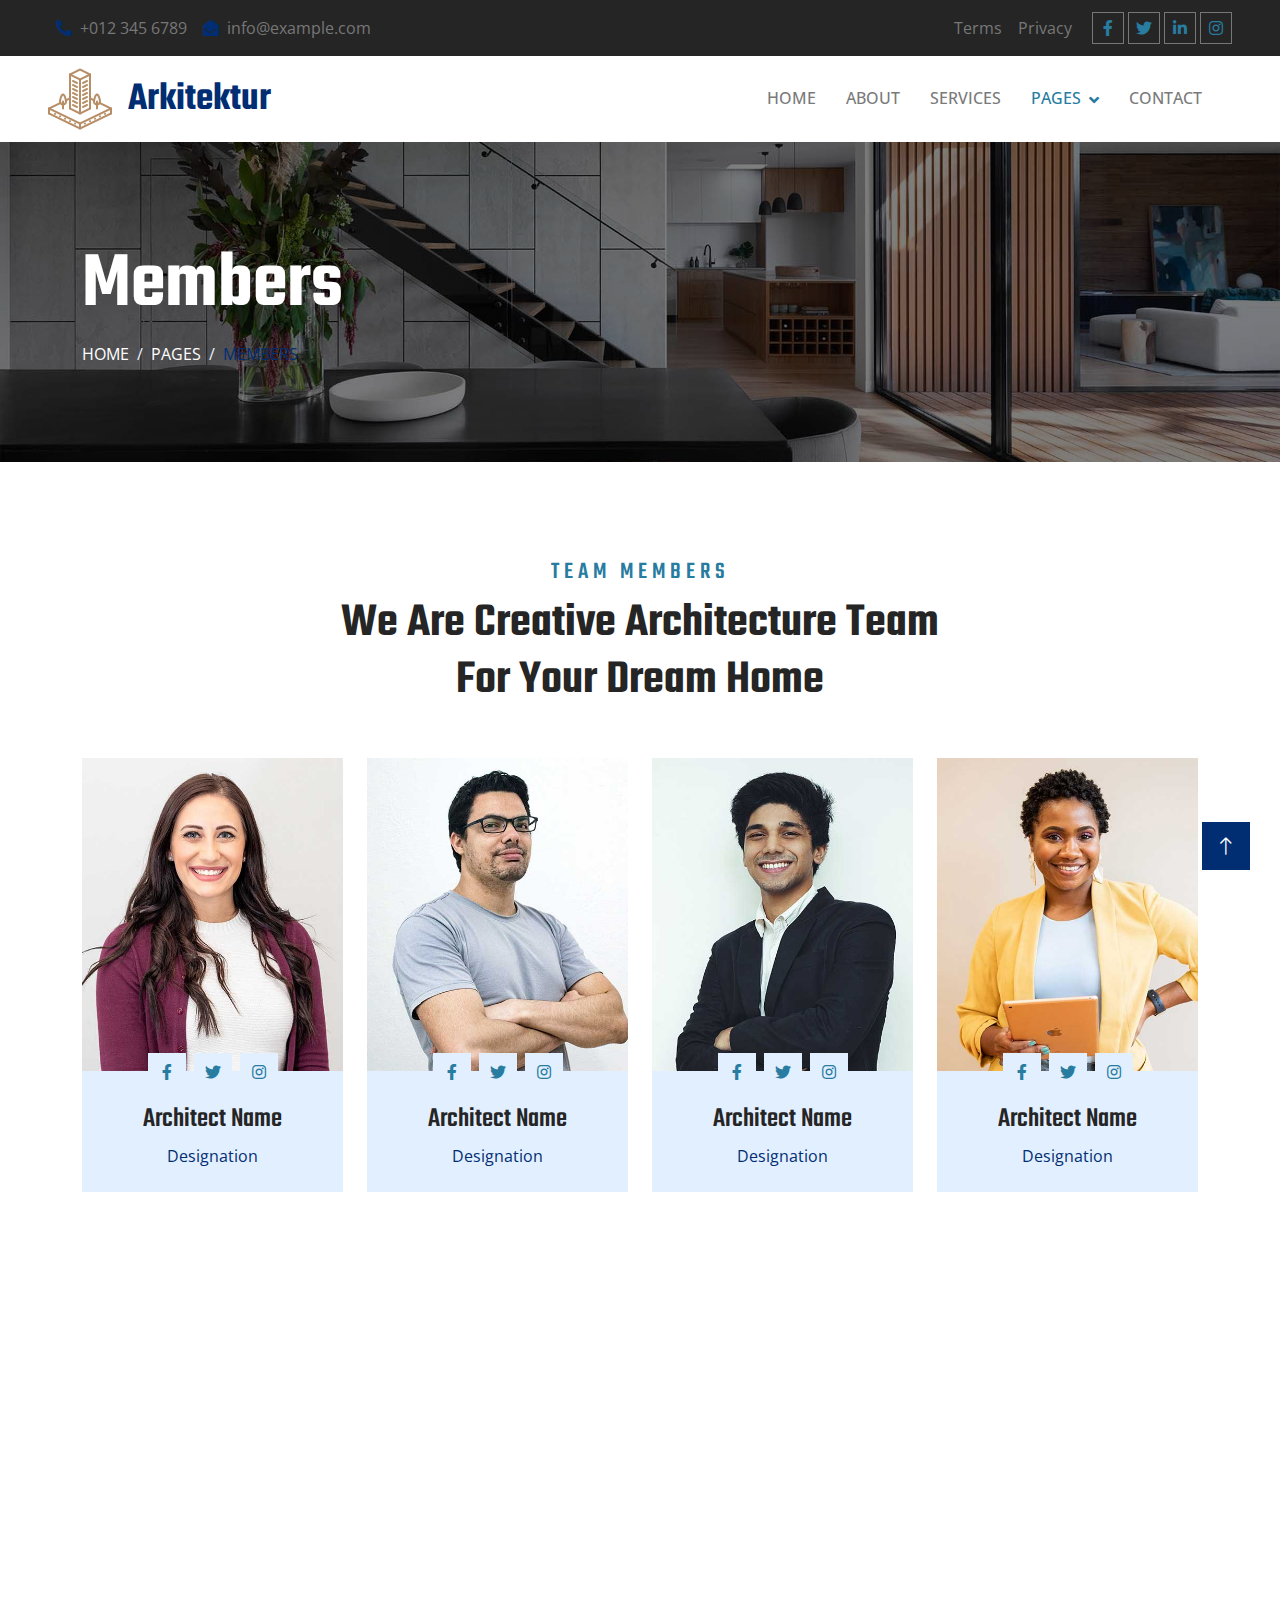
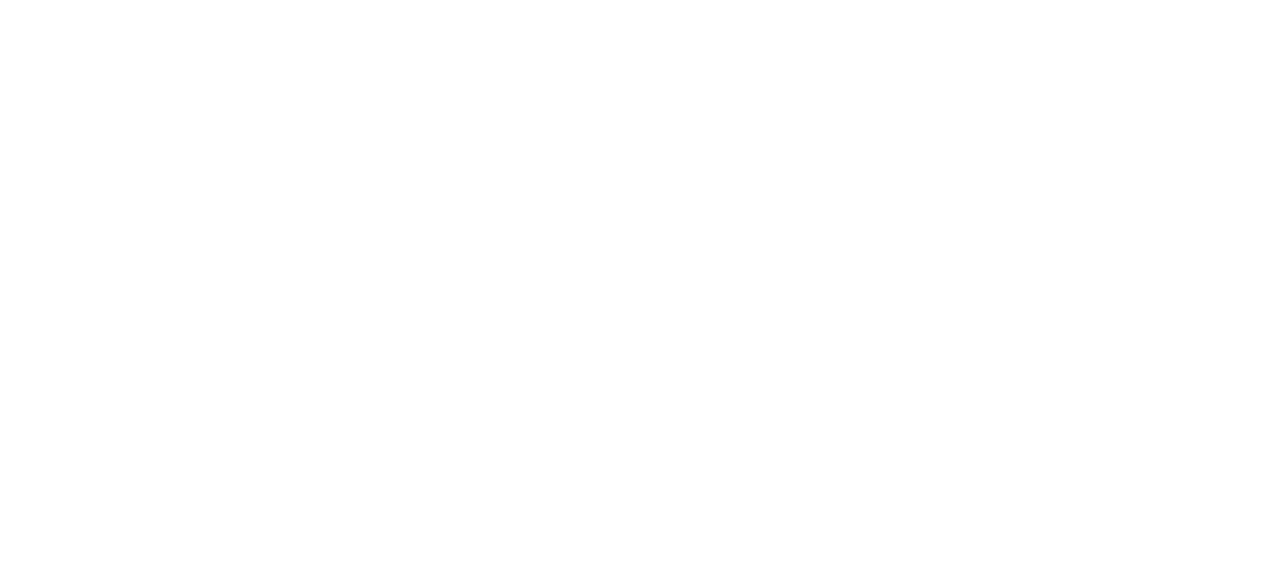
<file: team.html>
<!DOCTYPE html>
<html lang="en">

<head>
    <meta charset="utf-8">
    <title>Arkitektur - Architecture HTML Template</title>
    <meta content="width=device-width, initial-scale=1.0" name="viewport">
    <meta content="" name="keywords">
    <meta content="" name="description">

    <!-- Favicon -->
    <link href="img/favicon.ico" rel="icon">

    <!-- Google Web Fonts -->
    <link rel="preconnect" href="https://fonts.googleapis.com">
    <link rel="preconnect" href="https://fonts.gstatic.com" crossorigin>
    <link href="https://fonts.googleapis.com/css2?family=Open+Sans:wght@400;500;600&family=Teko:wght@400;500;600&display=swap" rel="stylesheet">

    <!-- Icon Font Stylesheet -->
    <link href="https://cdnjs.cloudflare.com/ajax/libs/font-awesome/5.10.0/css/all.min.css" rel="stylesheet">
    <link href="https://cdn.jsdelivr.net/npm/bootstrap-icons@1.4.1/font/bootstrap-icons.css" rel="stylesheet">

    <!-- Libraries Stylesheet -->
    <link href="lib/animate/animate.min.css" rel="stylesheet">
    <link href="lib/owlcarousel/assets/owl.carousel.min.css" rel="stylesheet">
    <link href="lib/tempusdominus/css/tempusdominus-bootstrap-4.min.css" rel="stylesheet" />

    <!-- Customized Bootstrap Stylesheet -->
    <link href="css/bootstrap.min.css" rel="stylesheet">

    <!-- Template Stylesheet -->
    <link href="css/style.css" rel="stylesheet">
</head>

<body>
    <!-- Spinner Start -->
    <div id="spinner" class="show bg-white position-fixed translate-middle w-100 vh-100 top-50 start-50 d-flex align-items-center justify-content-center">
        <div class="spinner-border position-relative text-primary" style="width: 6rem; height: 6rem;" role="status"></div>
        <img class="position-absolute top-50 start-50 translate-middle" src="img/icons/icon-1.png" alt="Icon">
    </div>
    <!-- Spinner End -->


    <!-- Topbar Start -->
    <div class="container-fluid bg-dark p-0 wow fadeIn" data-wow-delay="0.1s">
        <div class="row gx-0 d-none d-lg-flex">
            <div class="col-lg-7 px-5 text-start">
                <div class="h-100 d-inline-flex align-items-center py-3 me-3">
                    <a class="text-body px-2" href="tel:+0123456789"><i class="fa fa-phone-alt text-primary me-2"></i>+012 345 6789</a>
                    <a class="text-body px-2" href="mailto:info@example.com"><i class="fa fa-envelope-open text-primary me-2"></i>info@example.com</a>
                </div>
            </div>
            <div class="col-lg-5 px-5 text-end">
                <div class="h-100 d-inline-flex align-items-center py-3 me-2">
                    <a class="text-body px-2" href="">Terms</a>
                    <a class="text-body px-2" href="">Privacy</a>
                </div>
                <div class="h-100 d-inline-flex align-items-center">
                    <a class="btn btn-sm-square btn-outline-body me-1" href=""><i class="fab fa-facebook-f"></i></a>
                    <a class="btn btn-sm-square btn-outline-body me-1" href=""><i class="fab fa-twitter"></i></a>
                    <a class="btn btn-sm-square btn-outline-body me-1" href=""><i class="fab fa-linkedin-in"></i></a>
                    <a class="btn btn-sm-square btn-outline-body me-0" href=""><i class="fab fa-instagram"></i></a>
                </div>
            </div>
        </div>
    </div>
    <!-- Topbar End -->


    <!-- Navbar Start -->
    <nav class="navbar navbar-expand-lg bg-white navbar-light sticky-top py-lg-0 px-lg-5 wow fadeIn" data-wow-delay="0.1s">
        <a href="index.html" class="navbar-brand ms-4 ms-lg-0">
            <h1 class="text-primary m-0"><img class="me-3" src="img/icons/icon-1.png" alt="Icon">Arkitektur</h1>
        </a>
        <button type="button" class="navbar-toggler me-4" data-bs-toggle="collapse" data-bs-target="#navbarCollapse">
            <span class="navbar-toggler-icon"></span>
        </button>
        <div class="collapse navbar-collapse" id="navbarCollapse">
            <div class="navbar-nav ms-auto p-4 p-lg-0">
                <a href="index.html" class="nav-item nav-link">Home</a>
                <a href="about.html" class="nav-item nav-link">About</a>
                <a href="service.html" class="nav-item nav-link">Services</a>
                <div class="nav-item dropdown">
                    <a href="#" class="nav-link dropdown-toggle active" data-bs-toggle="dropdown">Pages</a>
                    <div class="dropdown-menu border-0 m-0">
                        <a href="feature.html" class="dropdown-item">Our Features</a>
                        <a href="project.html" class="dropdown-item">Our Projects</a>
                        <a href="team.html" class="dropdown-item active">Team Members</a>
                        <a href="appointment.html" class="dropdown-item">Appointment</a>
                        <!-- <a href="testimonial.html" class="dropdown-item">Testimonial</a>
                        <a href="404.html" class="dropdown-item">404 Page</a> -->
                    </div>
                </div>
                <a href="contact.html" class="nav-item nav-link">Contact</a>
            </div>
            <!-- <a href="https://htmlcodex.com/architecture-html-template-pro" class="btn btn-primary py-2 px-4 d-none d-lg-block">Pro Version</a> -->
        </div>
    </nav>
    <!-- Navbar End -->


    <!-- Page Header Start -->
    <div class="container-fluid page-header py-5 mb-5 wow fadeIn" data-wow-delay="0.1s">
        <div class="container py-5">
            <h1 class="display-1 text-white animated slideInDown">Members</h1>
            <nav aria-label="breadcrumb animated slideInDown">
                <ol class="breadcrumb text-uppercase mb-0">
                    <li class="breadcrumb-item"><a class="text-white" href="#">Home</a></li>
                    <li class="breadcrumb-item"><a class="text-white" href="#">Pages</a></li>
                    <li class="breadcrumb-item text-primary active" aria-current="page">Members</li>
                </ol>
            </nav>
        </div>
    </div>
    <!-- Page Header End -->


    <!-- Team Start -->
    <div class="container-xxl py-5">
        <div class="container">
            <div class="text-center mx-auto mb-5 wow fadeInUp" data-wow-delay="0.1s" style="max-width: 600px;">
                <h4 class="section-title">Team Members</h4>
                <h1 class="display-5 mb-4">We Are Creative Architecture Team For Your Dream Home</h1>
            </div>
            <div class="row g-0 team-items">
                <div class="col-lg-3 col-md-6 wow fadeInUp" data-wow-delay="0.1s">
                    <div class="team-item position-relative">
                        <div class="position-relative">
                            <img class="img-fluid" src="img/team-1.jpg" alt="">
                            <div class="team-social text-center">
                                <a class="btn btn-square" href=""><i class="fab fa-facebook-f"></i></a>
                                <a class="btn btn-square" href=""><i class="fab fa-twitter"></i></a>
                                <a class="btn btn-square" href=""><i class="fab fa-instagram"></i></a>
                            </div>
                        </div>
                        <div class="bg-light text-center p-4">
                            <h3 class="mt-2">Architect Name</h3>
                            <span class="text-primary">Designation</span>
                        </div>
                    </div>
                </div>
                <div class="col-lg-3 col-md-6 wow fadeInUp" data-wow-delay="0.3s">
                    <div class="team-item position-relative">
                        <div class="position-relative">
                            <img class="img-fluid" src="img/team-2.jpg" alt="">
                            <div class="team-social text-center">
                                <a class="btn btn-square" href=""><i class="fab fa-facebook-f"></i></a>
                                <a class="btn btn-square" href=""><i class="fab fa-twitter"></i></a>
                                <a class="btn btn-square" href=""><i class="fab fa-instagram"></i></a>
                            </div>
                        </div>
                        <div class="bg-light text-center p-4">
                            <h3 class="mt-2">Architect Name</h3>
                            <span class="text-primary">Designation</span>
                        </div>
                    </div>
                </div>
                <div class="col-lg-3 col-md-6 wow fadeInUp" data-wow-delay="0.5s">
                    <div class="team-item position-relative">
                        <div class="position-relative">
                            <img class="img-fluid" src="img/team-3.jpg" alt="">
                            <div class="team-social text-center">
                                <a class="btn btn-square" href=""><i class="fab fa-facebook-f"></i></a>
                                <a class="btn btn-square" href=""><i class="fab fa-twitter"></i></a>
                                <a class="btn btn-square" href=""><i class="fab fa-instagram"></i></a>
                            </div>
                        </div>
                        <div class="bg-light text-center p-4">
                            <h3 class="mt-2">Architect Name</h3>
                            <span class="text-primary">Designation</span>
                        </div>
                    </div>
                </div>
                <div class="col-lg-3 col-md-6 wow fadeInUp" data-wow-delay="0.7s">
                    <div class="team-item position-relative">
                        <div class="position-relative">
                            <img class="img-fluid" src="img/team-4.jpg" alt="">
                            <div class="team-social text-center">
                                <a class="btn btn-square" href=""><i class="fab fa-facebook-f"></i></a>
                                <a class="btn btn-square" href=""><i class="fab fa-twitter"></i></a>
                                <a class="btn btn-square" href=""><i class="fab fa-instagram"></i></a>
                            </div>
                        </div>
                        <div class="bg-light text-center p-4">
                            <h3 class="mt-2">Architect Name</h3>
                            <span class="text-primary">Designation</span>
                        </div>
                    </div>
                </div>
                <div class="col-lg-3 col-md-6 wow fadeInUp" data-wow-delay="0.1s">
                    <div class="team-item position-relative">
                        <div class="position-relative">
                            <img class="img-fluid" src="img/team-2.jpg" alt="">
                            <div class="team-social text-center">
                                <a class="btn btn-square" href=""><i class="fab fa-facebook-f"></i></a>
                                <a class="btn btn-square" href=""><i class="fab fa-twitter"></i></a>
                                <a class="btn btn-square" href=""><i class="fab fa-instagram"></i></a>
                            </div>
                        </div>
                        <div class="bg-light text-center p-4">
                            <h3 class="mt-2">Architect Name</h3>
                            <span class="text-primary">Designation</span>
                        </div>
                    </div>
                </div>
                <div class="col-lg-3 col-md-6 wow fadeInUp" data-wow-delay="0.3s">
                    <div class="team-item position-relative">
                        <div class="position-relative">
                            <img class="img-fluid" src="img/team-3.jpg" alt="">
                            <div class="team-social text-center">
                                <a class="btn btn-square" href=""><i class="fab fa-facebook-f"></i></a>
                                <a class="btn btn-square" href=""><i class="fab fa-twitter"></i></a>
                                <a class="btn btn-square" href=""><i class="fab fa-instagram"></i></a>
                            </div>
                        </div>
                        <div class="bg-light text-center p-4">
                            <h3 class="mt-2">Architect Name</h3>
                            <span class="text-primary">Designation</span>
                        </div>
                    </div>
                </div>
                <div class="col-lg-3 col-md-6 wow fadeInUp" data-wow-delay="0.5s">
                    <div class="team-item position-relative">
                        <div class="position-relative">
                            <img class="img-fluid" src="img/team-4.jpg" alt="">
                            <div class="team-social text-center">
                                <a class="btn btn-square" href=""><i class="fab fa-facebook-f"></i></a>
                                <a class="btn btn-square" href=""><i class="fab fa-twitter"></i></a>
                                <a class="btn btn-square" href=""><i class="fab fa-instagram"></i></a>
                            </div>
                        </div>
                        <div class="bg-light text-center p-4">
                            <h3 class="mt-2">Architect Name</h3>
                            <span class="text-primary">Designation</span>
                        </div>
                    </div>
                </div>
                <div class="col-lg-3 col-md-6 wow fadeInUp" data-wow-delay="0.7s">
                    <div class="team-item position-relative">
                        <div class="position-relative">
                            <img class="img-fluid" src="img/team-1.jpg" alt="">
                            <div class="team-social text-center">
                                <a class="btn btn-square" href=""><i class="fab fa-facebook-f"></i></a>
                                <a class="btn btn-square" href=""><i class="fab fa-twitter"></i></a>
                                <a class="btn btn-square" href=""><i class="fab fa-instagram"></i></a>
                            </div>
                        </div>
                        <div class="bg-light text-center p-4">
                            <h3 class="mt-2">Architect Name</h3>
                            <span class="text-primary">Designation</span>
                        </div>
                    </div>
                </div>
            </div>
        </div>
    </div>
    <!-- Team End -->
        

    <!-- Footer Start -->
    <div class="container-fluid bg-dark text-body footer mt-5 pt-5 px-0 wow fadeIn" data-wow-delay="0.1s">
        <div class="container py-5">
            <div class="row g-5">
                <div class="col-lg-3 col-md-6">
                    <h3 class="text-light mb-4">Address</h3>
                    <p class="mb-2"><i class="fa fa-map-marker-alt text-primary me-3"></i>123 Street, New York, USA</p>
                    <p class="mb-2"><i class="fa fa-phone-alt text-primary me-3"></i>+012 345 67890</p>
                    <p class="mb-2"><i class="fa fa-envelope text-primary me-3"></i>info@example.com</p>
                    <div class="d-flex pt-2">
                        <a class="btn btn-square btn-outline-body me-1" href=""><i class="fab fa-twitter"></i></a>
                        <a class="btn btn-square btn-outline-body me-1" href=""><i class="fab fa-facebook-f"></i></a>
                        <a class="btn btn-square btn-outline-body me-1" href=""><i class="fab fa-youtube"></i></a>
                        <a class="btn btn-square btn-outline-body me-0" href=""><i class="fab fa-linkedin-in"></i></a>
                    </div>
                </div>
                <div class="col-lg-3 col-md-6">
                    <h3 class="text-light mb-4">Services</h3>
                    <a class="btn btn-link" href="">Architecture</a>
                    <a class="btn btn-link" href="">3D Animation</a>
                    <a class="btn btn-link" href="">House Planning</a>
                    <a class="btn btn-link" href="">Interior Design</a>
                    <a class="btn btn-link" href="">Construction</a>
                </div>
                <div class="col-lg-3 col-md-6">
                    <h3 class="text-light mb-4">Quick Links</h3>
                    <a class="btn btn-link" href="">About Us</a>
                    <a class="btn btn-link" href="">Contact Us</a>
                    <a class="btn btn-link" href="">Our Services</a>
                    <a class="btn btn-link" href="">Terms & Condition</a>
                    <a class="btn btn-link" href="">Support</a>
                </div>
                <div class="col-lg-3 col-md-6">
                    <h3 class="text-light mb-4">Newsletter</h3>
                    <p>Dolor amet sit justo amet elitr clita ipsum elitr est.</p>
                    <div class="position-relative mx-auto" style="max-width: 400px;">
                        <input class="form-control bg-transparent w-100 py-3 ps-4 pe-5" type="text" placeholder="Your email">
                        <button type="button" class="btn btn-primary py-2 position-absolute top-0 end-0 mt-2 me-2">SignUp</button>
                    </div>
                </div>
            </div>
        </div>
        <div class="container-fluid copyright">
            <div class="container">
                <div class="row">
                    <div class="col-md-6 text-center text-md-start mb-3 mb-md-0">
                        &copy; <a href="#">Your Site Name</a>, All Right Reserved.
                    </div>
                    <div class="col-md-6 text-center text-md-end">
                        <!--/*** This template is free as long as you keep the footer author’s credit link/attribution link/backlink. If you'd like to use the template without the footer author’s credit link/attribution link/backlink, you can purchase the Credit Removal License from "https://htmlcodex.com/credit-removal". Thank you for your support. ***/-->
                        Designed By <a href="https://htmlcodex.com">HTML Codex</a>
                    </div>
                </div>
            </div>
        </div>
    </div>
    <!-- Footer End -->


    <!-- Back to Top -->
    <a href="#" class="btn btn-lg btn-primary btn-lg-square back-to-top"><i class="bi bi-arrow-up"></i></a>


    <!-- JavaScript Libraries -->
    <script src="https://code.jquery.com/jquery-3.4.1.min.js"></script>
    <script src="https://cdn.jsdelivr.net/npm/bootstrap@5.0.0/dist/js/bootstrap.bundle.min.js"></script>
    <script src="lib/wow/wow.min.js"></script>
    <script src="lib/easing/easing.min.js"></script>
    <script src="lib/waypoints/waypoints.min.js"></script>
    <script src="lib/counterup/counterup.min.js"></script>
    <script src="lib/owlcarousel/owl.carousel.min.js"></script>
    <script src="lib/tempusdominus/js/moment.min.js"></script>
    <script src="lib/tempusdominus/js/moment-timezone.min.js"></script>
    <script src="lib/tempusdominus/js/tempusdominus-bootstrap-4.min.js"></script>

    <!-- Template Javascript -->
    <script src="js/main.js"></script>
</body>

</html>
</file>
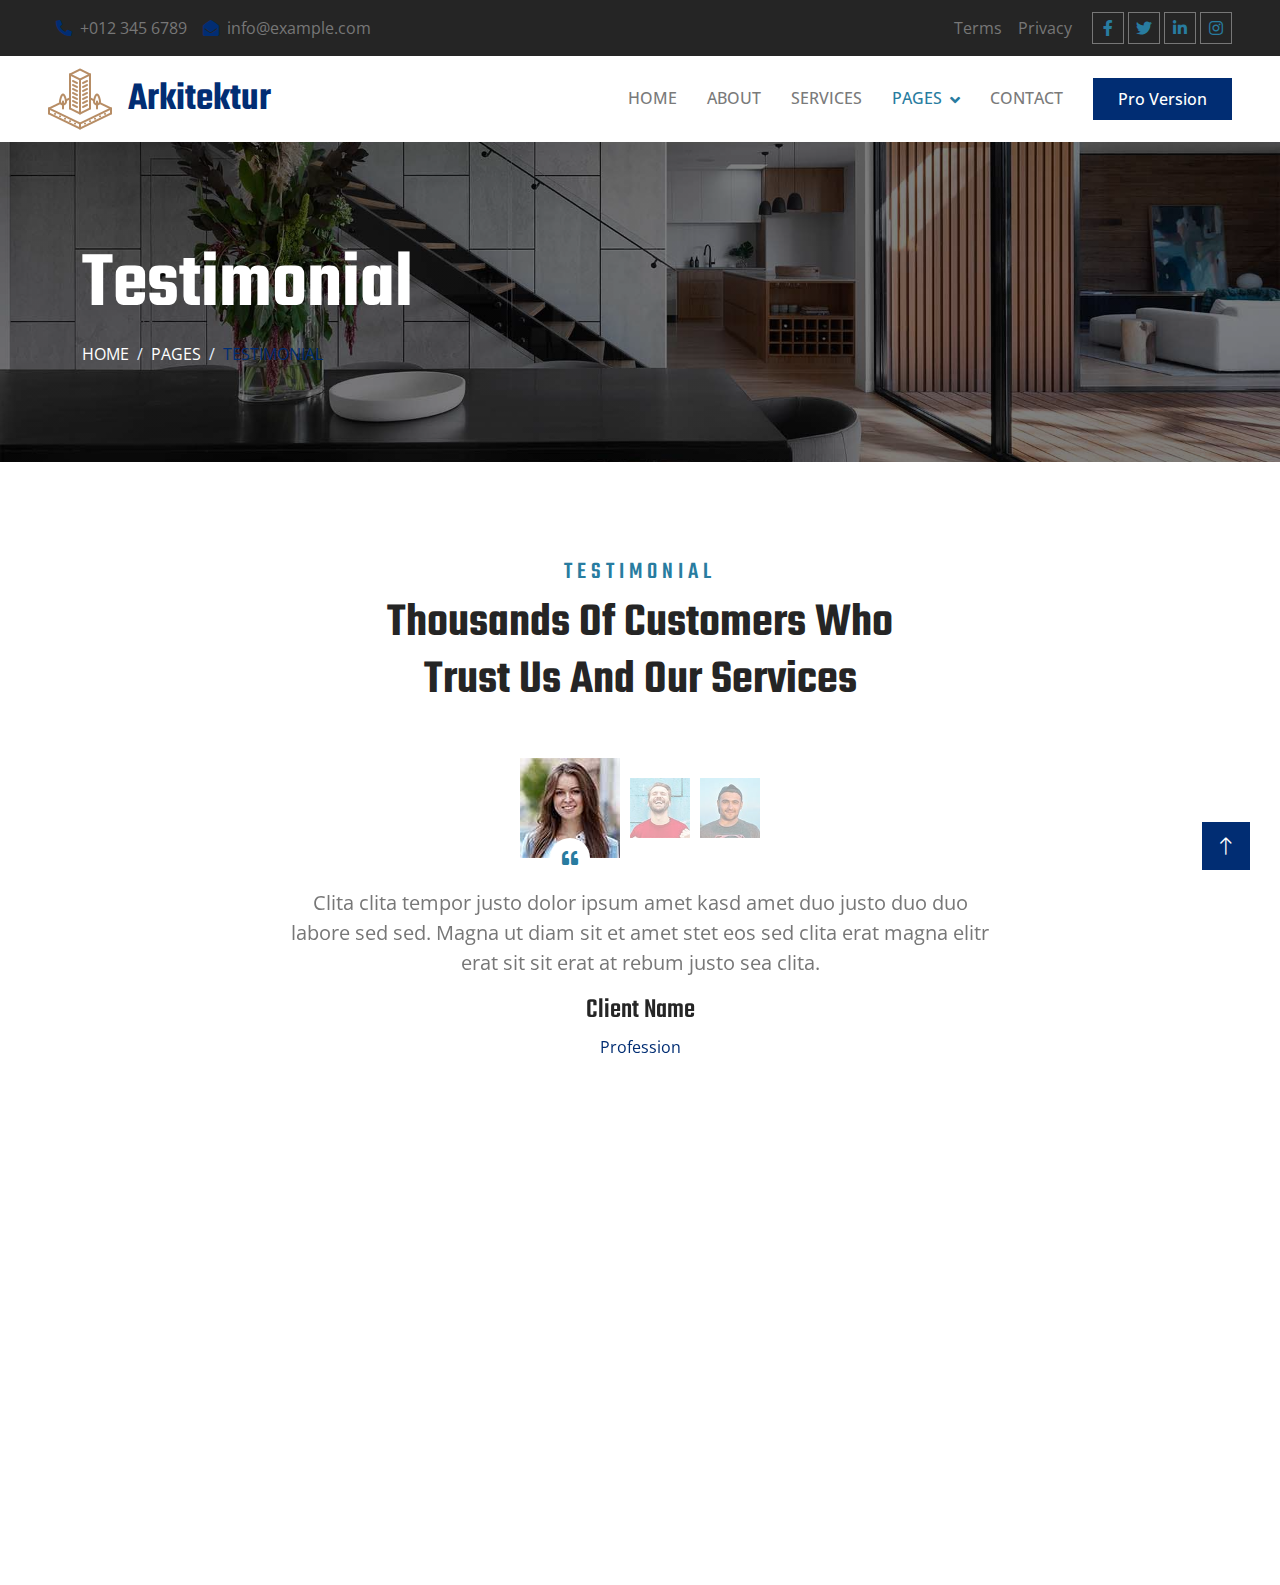
<file: testimonial.html>
<!DOCTYPE html>
<html lang="en">

<head>
    <meta charset="utf-8">
    <title>Arkitektur - Architecture HTML Template</title>
    <meta content="width=device-width, initial-scale=1.0" name="viewport">
    <meta content="" name="keywords">
    <meta content="" name="description">

    <!-- Favicon -->
    <link href="img/favicon.ico" rel="icon">

    <!-- Google Web Fonts -->
    <link rel="preconnect" href="https://fonts.googleapis.com">
    <link rel="preconnect" href="https://fonts.gstatic.com" crossorigin>
    <link href="https://fonts.googleapis.com/css2?family=Open+Sans:wght@400;500;600&family=Teko:wght@400;500;600&display=swap" rel="stylesheet">

    <!-- Icon Font Stylesheet -->
    <link href="https://cdnjs.cloudflare.com/ajax/libs/font-awesome/5.10.0/css/all.min.css" rel="stylesheet">
    <link href="https://cdn.jsdelivr.net/npm/bootstrap-icons@1.4.1/font/bootstrap-icons.css" rel="stylesheet">

    <!-- Libraries Stylesheet -->
    <link href="lib/animate/animate.min.css" rel="stylesheet">
    <link href="lib/owlcarousel/assets/owl.carousel.min.css" rel="stylesheet">
    <link href="lib/tempusdominus/css/tempusdominus-bootstrap-4.min.css" rel="stylesheet" />

    <!-- Customized Bootstrap Stylesheet -->
    <link href="css/bootstrap.min.css" rel="stylesheet">

    <!-- Template Stylesheet -->
    <link href="css/style.css" rel="stylesheet">
</head>

<body>
    <!-- Spinner Start -->
    <div id="spinner" class="show bg-white position-fixed translate-middle w-100 vh-100 top-50 start-50 d-flex align-items-center justify-content-center">
        <div class="spinner-border position-relative text-primary" style="width: 6rem; height: 6rem;" role="status"></div>
        <img class="position-absolute top-50 start-50 translate-middle" src="img/icons/icon-1.png" alt="Icon">
    </div>
    <!-- Spinner End -->


    <!-- Topbar Start -->
    <div class="container-fluid bg-dark p-0 wow fadeIn" data-wow-delay="0.1s">
        <div class="row gx-0 d-none d-lg-flex">
            <div class="col-lg-7 px-5 text-start">
                <div class="h-100 d-inline-flex align-items-center py-3 me-3">
                    <a class="text-body px-2" href="tel:+0123456789"><i class="fa fa-phone-alt text-primary me-2"></i>+012 345 6789</a>
                    <a class="text-body px-2" href="mailto:info@example.com"><i class="fa fa-envelope-open text-primary me-2"></i>info@example.com</a>
                </div>
            </div>
            <div class="col-lg-5 px-5 text-end">
                <div class="h-100 d-inline-flex align-items-center py-3 me-2">
                    <a class="text-body px-2" href="">Terms</a>
                    <a class="text-body px-2" href="">Privacy</a>
                </div>
                <div class="h-100 d-inline-flex align-items-center">
                    <a class="btn btn-sm-square btn-outline-body me-1" href=""><i class="fab fa-facebook-f"></i></a>
                    <a class="btn btn-sm-square btn-outline-body me-1" href=""><i class="fab fa-twitter"></i></a>
                    <a class="btn btn-sm-square btn-outline-body me-1" href=""><i class="fab fa-linkedin-in"></i></a>
                    <a class="btn btn-sm-square btn-outline-body me-0" href=""><i class="fab fa-instagram"></i></a>
                </div>
            </div>
        </div>
    </div>
    <!-- Topbar End -->


    <!-- Navbar Start -->
    <nav class="navbar navbar-expand-lg bg-white navbar-light sticky-top py-lg-0 px-lg-5 wow fadeIn" data-wow-delay="0.1s">
        <a href="index.html" class="navbar-brand ms-4 ms-lg-0">
            <h1 class="text-primary m-0"><img class="me-3" src="img/icons/icon-1.png" alt="Icon">Arkitektur</h1>
        </a>
        <button type="button" class="navbar-toggler me-4" data-bs-toggle="collapse" data-bs-target="#navbarCollapse">
            <span class="navbar-toggler-icon"></span>
        </button>
        <div class="collapse navbar-collapse" id="navbarCollapse">
            <div class="navbar-nav ms-auto p-4 p-lg-0">
                <a href="index.html" class="nav-item nav-link">Home</a>
                <a href="about.html" class="nav-item nav-link">About</a>
                <a href="service.html" class="nav-item nav-link">Services</a>
                <div class="nav-item dropdown">
                    <a href="#" class="nav-link dropdown-toggle active" data-bs-toggle="dropdown">Pages</a>
                    <div class="dropdown-menu border-0 m-0">
                        <a href="feature.html" class="dropdown-item">Our Features</a>
                        <a href="project.html" class="dropdown-item">Our Projects</a>
                        <a href="team.html" class="dropdown-item">Team Members</a>
                        <a href="appointment.html" class="dropdown-item">Appointment</a>
                        <a href="testimonial.html" class="dropdown-item active">Testimonial</a>
                        <a href="404.html" class="dropdown-item">404 Page</a>
                    </div>
                </div>
                <a href="contact.html" class="nav-item nav-link">Contact</a>
            </div>
            <a href="https://htmlcodex.com/architecture-html-template-pro" class="btn btn-primary py-2 px-4 d-none d-lg-block">Pro Version</a>
        </div>
    </nav>
    <!-- Navbar End -->


    <!-- Page Header Start -->
    <div class="container-fluid page-header py-5 mb-5 wow fadeIn" data-wow-delay="0.1s">
        <div class="container py-5">
            <h1 class="display-1 text-white animated slideInDown">Testimonial</h1>
            <nav aria-label="breadcrumb animated slideInDown">
                <ol class="breadcrumb text-uppercase mb-0">
                    <li class="breadcrumb-item"><a class="text-white" href="#">Home</a></li>
                    <li class="breadcrumb-item"><a class="text-white" href="#">Pages</a></li>
                    <li class="breadcrumb-item text-primary active" aria-current="page">Testimonial</li>
                </ol>
            </nav>
        </div>
    </div>
    <!-- Page Header End -->


    <!-- Testimonial Start -->
    <div class="container-xxl py-5">
        <div class="container">
            <div class="text-center mx-auto mb-5 wow fadeInUp" data-wow-delay="0.1s" style="max-width: 600px;">
                <h4 class="section-title">Testimonial</h4>
                <h1 class="display-5 mb-4">Thousands Of Customers Who Trust Us And Our Services</h1>
            </div>
            <div class="owl-carousel testimonial-carousel wow fadeInUp" data-wow-delay="0.1s">
                <div class="testimonial-item text-center" data-dot="<img class='img-fluid' src='img/testimonial-1.jpg' alt=''>">
                    <p class="fs-5">Clita clita tempor justo dolor ipsum amet kasd amet duo justo duo duo labore sed sed. Magna ut diam sit et amet stet eos sed clita erat magna elitr erat sit sit erat at rebum justo sea clita.</p>
                    <h3>Client Name</h3>
                    <span class="text-primary">Profession</span>
                </div>
                <div class="testimonial-item text-center" data-dot="<img class='img-fluid' src='img/testimonial-2.jpg' alt=''>">
                    <p class="fs-5">Clita clita tempor justo dolor ipsum amet kasd amet duo justo duo duo labore sed sed. Magna ut diam sit et amet stet eos sed clita erat magna elitr erat sit sit erat at rebum justo sea clita.</p>
                    <h3>Client Name</h3>
                    <span class="text-primary">Profession</span>
                </div>
                <div class="testimonial-item text-center" data-dot="<img class='img-fluid' src='img/testimonial-3.jpg' alt=''>">
                    <p class="fs-5">Clita clita tempor justo dolor ipsum amet kasd amet duo justo duo duo labore sed sed. Magna ut diam sit et amet stet eos sed clita erat magna elitr erat sit sit erat at rebum justo sea clita.</p>
                    <h3>Client Name</h3>
                    <span class="text-primary">Profession</span>
                </div>
            </div>      
        </div>
    </div>
    <!-- Testimonial End -->
        

    <!-- Footer Start -->
    <div class="container-fluid bg-dark text-body footer mt-5 pt-5 px-0 wow fadeIn" data-wow-delay="0.1s">
        <div class="container py-5">
            <div class="row g-5">
                <div class="col-lg-3 col-md-6">
                    <h3 class="text-light mb-4">Address</h3>
                    <p class="mb-2"><i class="fa fa-map-marker-alt text-primary me-3"></i>123 Street, New York, USA</p>
                    <p class="mb-2"><i class="fa fa-phone-alt text-primary me-3"></i>+012 345 67890</p>
                    <p class="mb-2"><i class="fa fa-envelope text-primary me-3"></i>info@example.com</p>
                    <div class="d-flex pt-2">
                        <a class="btn btn-square btn-outline-body me-1" href=""><i class="fab fa-twitter"></i></a>
                        <a class="btn btn-square btn-outline-body me-1" href=""><i class="fab fa-facebook-f"></i></a>
                        <a class="btn btn-square btn-outline-body me-1" href=""><i class="fab fa-youtube"></i></a>
                        <a class="btn btn-square btn-outline-body me-0" href=""><i class="fab fa-linkedin-in"></i></a>
                    </div>
                </div>
                <div class="col-lg-3 col-md-6">
                    <h3 class="text-light mb-4">Services</h3>
                    <a class="btn btn-link" href="">Architecture</a>
                    <a class="btn btn-link" href="">3D Animation</a>
                    <a class="btn btn-link" href="">House Planning</a>
                    <a class="btn btn-link" href="">Interior Design</a>
                    <a class="btn btn-link" href="">Construction</a>
                </div>
                <div class="col-lg-3 col-md-6">
                    <h3 class="text-light mb-4">Quick Links</h3>
                    <a class="btn btn-link" href="">About Us</a>
                    <a class="btn btn-link" href="">Contact Us</a>
                    <a class="btn btn-link" href="">Our Services</a>
                    <a class="btn btn-link" href="">Terms & Condition</a>
                    <a class="btn btn-link" href="">Support</a>
                </div>
                <div class="col-lg-3 col-md-6">
                    <h3 class="text-light mb-4">Newsletter</h3>
                    <p>Dolor amet sit justo amet elitr clita ipsum elitr est.</p>
                    <div class="position-relative mx-auto" style="max-width: 400px;">
                        <input class="form-control bg-transparent w-100 py-3 ps-4 pe-5" type="text" placeholder="Your email">
                        <button type="button" class="btn btn-primary py-2 position-absolute top-0 end-0 mt-2 me-2">SignUp</button>
                    </div>
                </div>
            </div>
        </div>
        <div class="container-fluid copyright">
            <div class="container">
                <div class="row">
                    <div class="col-md-6 text-center text-md-start mb-3 mb-md-0">
                        &copy; <a href="#">Your Site Name</a>, All Right Reserved.
                    </div>
                    <div class="col-md-6 text-center text-md-end">
                        <!--/*** This template is free as long as you keep the footer author’s credit link/attribution link/backlink. If you'd like to use the template without the footer author’s credit link/attribution link/backlink, you can purchase the Credit Removal License from "https://htmlcodex.com/credit-removal". Thank you for your support. ***/-->
                        Designed By <a href="https://htmlcodex.com">HTML Codex</a>
                    </div>
                </div>
            </div>
        </div>
    </div>
    <!-- Footer End -->


    <!-- Back to Top -->
    <a href="#" class="btn btn-lg btn-primary btn-lg-square back-to-top"><i class="bi bi-arrow-up"></i></a>


    <!-- JavaScript Libraries -->
    <script src="https://code.jquery.com/jquery-3.4.1.min.js"></script>
    <script src="https://cdn.jsdelivr.net/npm/bootstrap@5.0.0/dist/js/bootstrap.bundle.min.js"></script>
    <script src="lib/wow/wow.min.js"></script>
    <script src="lib/easing/easing.min.js"></script>
    <script src="lib/waypoints/waypoints.min.js"></script>
    <script src="lib/counterup/counterup.min.js"></script>
    <script src="lib/owlcarousel/owl.carousel.min.js"></script>
    <script src="lib/tempusdominus/js/moment.min.js"></script>
    <script src="lib/tempusdominus/js/moment-timezone.min.js"></script>
    <script src="lib/tempusdominus/js/tempusdominus-bootstrap-4.min.js"></script>

    <!-- Template Javascript -->
    <script src="js/main.js"></script>
</body>

</html>
</file>
<file: css/style.css>
/********** Template CSS **********/
:root {
    --primary: #287ca0;
    --light: #e2efff;
    --dark: #7a7a7a;
}

h1,
h2,
.h1,
.h2,
.fw-bold {
    font-weight: 600 !important;
}

h3,
h4,
.h3,
.h4,
.fw-medium {
    font-weight: 500 !important;
}

h5,
h6,
.h5,
.h6,
.fw-normal {
    font-weight: 400 !important;
}

.back-to-top {
    position: fixed;
    display: none;
    right: 30px;
    bottom: 30px;
    z-index: 99;
}


/*** Spinner ***/
#spinner {
    opacity: 0;
    visibility: hidden;
    transition: opacity .5s ease-out, visibility 0s linear .5s;
    z-index: 99999;
}

#spinner.show {
    transition: opacity .5s ease-out, visibility 0s linear 0s;
    visibility: visible;
    opacity: 1;
}


/*** Button ***/
.btn {
    font-weight: 500;
    transition: .5s;
}

.btn.btn-primary,
.btn.btn-secondary {
    color: #FFFFFF;
}

.btn-square {
    width: 38px;
    height: 38px;
}

.btn-sm-square {
    width: 32px;
    height: 32px;
}

.btn-lg-square {
    width: 48px;
    height: 48px;
}

.btn-square,
.btn-sm-square,
.btn-lg-square {
    padding: 0;
    display: flex;
    align-items: center;
    justify-content: center;
    font-weight: normal;
}

.btn-outline-body {
    color: var(--primary);
    border-color: #777777;
}

.btn-outline-body:hover {
    color: #FFFFFF;
    background: var(--primary);
    border-color: var(--primary);
}


/*** Navbar ***/
.navbar .dropdown-toggle::after {
    border: none;
    content: "\f107";
    font-family: "Font Awesome 5 Free";
    font-weight: 900;
    vertical-align: middle;
    margin-left: 8px;
}

.navbar .navbar-nav .nav-link {
    margin-right: 30px;
    padding: 30px 0;
    color: var(--dark);
    font-weight: 500;
    text-transform: uppercase;
    outline: none;
}

.navbar .navbar-nav .nav-link:hover,
.navbar .navbar-nav .nav-link.active {
    color: var(--primary);
}

.navbar.sticky-top {
    top: -100px;
    transition: .5s;
}

@media (max-width: 991.98px) {
    .navbar .navbar-nav .nav-link {
        margin-right: 0;
        padding: 10px 0;
    }

    .navbar .navbar-nav {
        border-top: 1px solid #EEEEEE;
    }
}

@media (min-width: 992px) {
    .navbar .nav-item .dropdown-menu {
        display: block;
        visibility: hidden;
        top: 100%;
        transform: rotateX(-75deg);
        transform-origin: 0% 0%;
        transition: .5s;
        opacity: 0;
    }

    .navbar .nav-item:hover .dropdown-menu {
        transform: rotateX(0deg);
        visibility: visible;
        transition: .5s;
        opacity: 1;
    }
}


/*** Header ***/
.owl-carousel-inner {
    position: absolute;
    width: 100%;
    height: 100%;
    top: 0;
    left: 0;
    display: flex;
    align-items: center;
    background: rgba(0, 0, 0, .5);
}

@media (max-width: 768px) {
    .header-carousel .owl-carousel-item {
        position: relative;
        min-height: 500px;
    }

    .header-carousel .owl-carousel-item img {
        position: absolute;
        width: 100%;
        height: 100%;
        object-fit: cover;
    }

    .header-carousel .owl-carousel-item p {
        font-size: 16px !important;
    }
}

.header-carousel .owl-dots {
    position: absolute;
    width: 60px;
    height: 100%;
    top: 0;
    right: 30px;
    display: flex;
    flex-direction: column;
    align-items: center;
    justify-content: center;
}

.header-carousel .owl-dots .owl-dot {
    position: relative;
    width: 45px;
    height: 45px;
    margin: 5px 0;
    background: var(--dark);
    transition: .5s;
}

.header-carousel .owl-dots .owl-dot.active {
    width: 60px;
    height: 60px;
}

.header-carousel .owl-dots .owl-dot img {
    position: absolute;
    width: 100%;
    height: 100%;
    object-fit: cover;
    padding: 2px;
    transition: .5s;
    opacity: .3;
}

.header-carousel .owl-dots .owl-dot.active img {
    opacity: 1;
}

.page-header {
    background: linear-gradient(rgba(0, 0, 0, .5), rgba(0, 0, 0, .5)), url(../img/carousel-1.jpg) center center no-repeat;
    background-size: cover;
}

.breadcrumb-item+.breadcrumb-item::before {
    color: var(--light);
}


/*** Section Title ***/
.section-title {
    color: var(--primary);
    font-weight: 600;
    letter-spacing: 5px;
    text-transform: uppercase;
}


/*** Facts ***/
.fact-item .fact-icon {
    width: 120px;
    height: 120px;
    margin-top: -60px;
    margin-bottom: 1.5rem;
    display: inline-flex;
    align-items: center;
    justify-content: center;
    background: #FFFFFF;
    border-radius: 120px;
    transition: .5s;
}

.fact-item:hover .fact-icon {
    background: var(--dark);
}

.fact-item .fact-icon i {
    color: var(--primary);
    transition: .5;
}

.fact-item:hover .fact-icon i {
    color: #FFFFFF;
}


/*** About & Feature ***/
.about-img,
.feature-img {
    position: relative;
    height: 100%;
    min-height: 400px;
}

.about-img img,
.feature-img img {
    position: absolute;
    width: 60%;
    height: 80%;
    object-fit: cover;
}

.about-img img:last-child,
.feature-img img:last-child {
    margin: 20% 0 0 40%;
}

.about-img::before,
.feature-img::before {
    position: absolute;
    content: "";
    width: 60%;
    height: 80%;
    top: 10%;
    left: 20%;
    border: 5px solid var(--primary);
    z-index: -1;
}


/*** Service ***/
.service-item .bg-img {
    position: absolute;
    width: 100%;
    height: 100%;
    object-fit: cover;
    z-index: -1;
}

.service-item .service-text {
    background: var(--light);
    transition: .5s;
}

.service-item:hover .service-text {
    background: rgba(0, 0, 0, .7);
}

.service-item * {
    transition: .5;
}

.service-item:hover * {
    color: #FFFFFF;
}

.service-item .btn {
    width: 40px;
    height: 40px;
    display: inline-flex;
    align-items: center;
    color: var(--dark);
    background: #FFFFFF;
    white-space: nowrap;
    overflow: hidden;
    transition: .5s;
}

.service-item:hover .btn {
    width: 140px;
}


/*** Project ***/
.project .nav .nav-link {
    background: var(--light);
    transition: .5s;
}

.project .nav .nav-link.active {
    background: var(--primary);
}

.project .nav .nav-link.active h3 {
    color: #FFFFFF !important;
}


/*** Team ***/
.team-items {
    margin: -.75rem;
}

.team-item {
    padding: .75rem;
}

.team-item::after {
    position: absolute;
    content: "";
    width: 100%;
    height: 0;
    top: 0;
    left: 0;
    background: #FFFFFF;
    transition: .5s;
    z-index: -1;
}

.team-item:hover::after {
    height: 100%;
    background: var(--primary);
}

.team-item .team-social {
    position: absolute;
    width: 100%;
    bottom: -20px;
    left: 0;
}

.team-item .team-social .btn {
    display: inline-flex;
    margin: 0 2px;
    color: var(--primary);
    background: var(--light);
}

.team-item .team-social .btn:hover {
    color: #FFFFFF;
    background: var(--primary);
}


/*** Appointment ***/
.bootstrap-datetimepicker-widget.bottom {
    top: auto !important;
}

.bootstrap-datetimepicker-widget .table * {
    border-bottom-width: 0px;
}

.bootstrap-datetimepicker-widget .table th {
    font-weight: 500;
}

.bootstrap-datetimepicker-widget.dropdown-menu {
    padding: 10px;
    border-radius: 2px;
}

.bootstrap-datetimepicker-widget table td.active,
.bootstrap-datetimepicker-widget table td.active:hover {
    background: var(--primary);
}

.bootstrap-datetimepicker-widget table td.today::before {
    border-bottom-color: var(--primary);
}


/*** Testimonial ***/
.testimonial-carousel {
    display: flex !important;
    flex-direction: column-reverse;
    max-width: 700px;
    margin: 0 auto;
}

.testimonial-carousel .owl-dots {
    height: 100px;
    display: flex;
    align-items: center;
    justify-content: center;
    margin-bottom: 30px;
}

.testimonial-carousel .owl-dots .owl-dot {
    position: relative;
    width: 60px;
    height: 60px;
    margin: 0 5px;
    transition: .5s;
}

.testimonial-carousel .owl-dots .owl-dot.active {
    width: 100px;
    height: 100px;
}

.testimonial-carousel .owl-dots .owl-dot::after {
    position: absolute;
    width: 40px;
    height: 40px;
    bottom: -20px;
    left: 50%;
    transform: translateX(-50%);
    display: flex;
    align-items: center;
    justify-content: center;
    content: "\f10d";
    font-family: "Font Awesome 5 Free";
    font-weight: 900;
    color: var(--primary);
    background: #FFFFFF;
    border-radius: 40px;
    transition: .5s;
    opacity: 0;
}

.testimonial-carousel .owl-dots .owl-dot.active::after {
    opacity: 1;
}

.testimonial-carousel .owl-dots .owl-dot img {
    opacity: .4;
    transition: .5s;
}

.testimonial-carousel .owl-dots .owl-dot.active img {
    opacity: 1;
}


/*** Footer ***/
.footer .btn.btn-link {
    display: block;
    margin-bottom: 5px;
    padding: 0;
    text-align: left;
    color: #777777;
    font-weight: normal;
    text-transform: capitalize;
    transition: .3s;
}

.footer .btn.btn-link::before {
    position: relative;
    content: "\f105";
    font-family: "Font Awesome 5 Free";
    font-weight: 900;
    color: var(--primary);
    margin-right: 10px;
}

.footer .btn.btn-link:hover {
    color: var(--primary);
    letter-spacing: 1px;
    box-shadow: none;
}

.footer .form-control {
    border-color: #777777;
}

.footer .copyright {
    padding: 25px 0;
    font-size: 15px;
    border-top: 1px solid rgba(256, 256, 256, .1);
}

.footer .copyright a {
    color: var(--light);
}

.footer .copyright a:hover {
    color: var(--primary);
}
</file>
